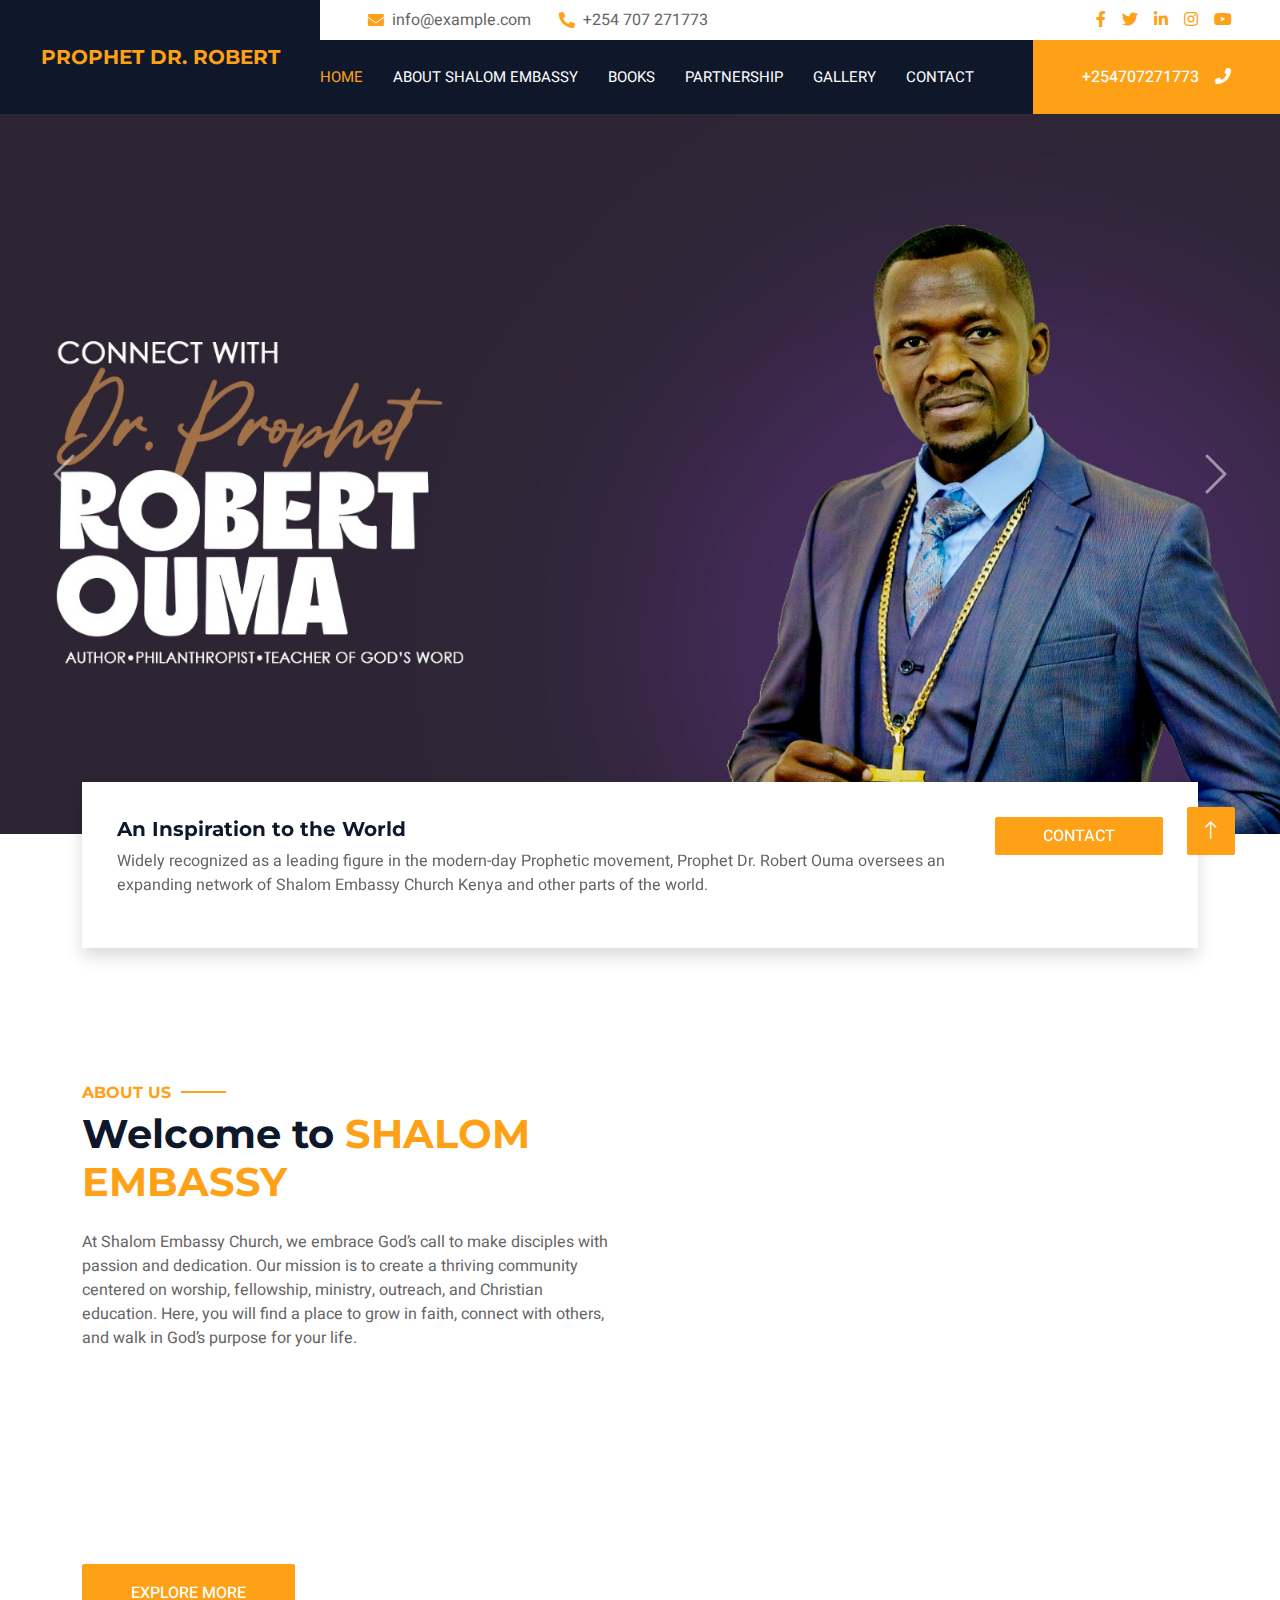
<file: index.html>
<!DOCTYPE html>
<html lang="en">

<head>
    <meta charset="utf-8">
    <title>Prophet Dr. Robert</title>
    <meta content="width=device-width, initial-scale=1.0" name="viewport">
    <meta content="" name="keywords">
    <meta content="" name="description">

    <!-- Favicon -->
    <link href="img/favicon.ico" rel="icon">

    <!-- Google Web Fonts -->
    <link rel="preconnect" href="https://fonts.googleapis.com">
    <link rel="preconnect" href="https://fonts.gstatic.com" crossorigin>
    <link href="https://fonts.googleapis.com/css2?family=Heebo:wght@400;500;600;700&family=Montserrat:wght@400;500;600;700&display=swap" rel="stylesheet">  

    <!-- Icon Font Stylesheet -->
    <link href="https://cdnjs.cloudflare.com/ajax/libs/font-awesome/5.10.0/css/all.min.css" rel="stylesheet">
    <link href="https://cdn.jsdelivr.net/npm/bootstrap-icons@1.4.1/font/bootstrap-icons.css" rel="stylesheet">

    <!-- Libraries Stylesheet -->
    <link href="lib/animate/animate.min.css" rel="stylesheet">
    <link href="lib/owlcarousel/assets/owl.carousel.min.css" rel="stylesheet">
    <link href="lib/tempusdominus/css/tempusdominus-bootstrap-4.min.css" rel="stylesheet" />

    <!-- Customized Bootstrap Stylesheet -->
    <link href="css/bootstrap.min.css" rel="stylesheet">

    <!-- Template Stylesheet -->
    <link href="css/style.css" rel="stylesheet">
</head>

<body>
    <div class="container-xxl bg-white p-0">
        <!-- Spinner Start -->
        <div id="spinner" class="show bg-white position-fixed translate-middle w-100 vh-100 top-50 start-50 d-flex align-items-center justify-content-center">
            <div class="spinner-border text-primary" style="width: 3rem; height: 3rem;" role="status">
                <span class="sr-only">Loading...</span>
            </div>
        </div>
        <!-- Spinner End -->

        <!-- Header Start -->
        <div class="container-fluid bg-dark px-0">
            <div class="row gx-0">
                <div class="col-lg-3 bg-dark d-none d-lg-block">
                    <a href="index.html" class="navbar-brand w-100 h-100 m-0 p-0 d-flex align-items-center justify-content-center">
                        <h5 class="m-0 text-primary text-uppercase">Prophet Dr. Robert</h5>
                    </a>
                </div>
                <div class="col-lg-9">
                    <div class="row gx-0 bg-white d-none d-lg-flex">
                        <div class="col-lg-7 px-5 text-start">
                            <div class="h-100 d-inline-flex align-items-center py-2 me-4">
                                <i class="fa fa-envelope text-primary me-2"></i>
                                <p class="mb-0">info@example.com</p>
                            </div>
                            <div class="h-100 d-inline-flex align-items-center py-2">
                                <i class="fa fa-phone-alt text-primary me-2"></i>
                                <p class="mb-0">+254 707 271773</p>
                            </div>
                        </div>
                        <div class="col-lg-5 px-5 text-end">
                            <div class="d-inline-flex align-items-center py-2">
                                <a class="me-3" href=""><i class="fab fa-facebook-f"></i></a>
                                <a class="me-3" href=""><i class="fab fa-twitter"></i></a>
                                <a class="me-3" href=""><i class="fab fa-linkedin-in"></i></a>
                                <a class="me-3" href=""><i class="fab fa-instagram"></i></a>
                                <a class="" href=""><i class="fab fa-youtube"></i></a>
                            </div>
                        </div>
                    </div>
                    <nav class="navbar navbar-expand-lg bg-dark navbar-dark p-3 p-lg-0">
                        <a href="index.html" class="navbar-brand d-block d-lg-none">
                            <h1 class="m-0 text-primary text-uppercase">Prophet Dr. Robert</h1>
                        </a>
                        <button type="button" class="navbar-toggler" data-bs-toggle="collapse" data-bs-target="#navbarCollapse">
                            <span class="navbar-toggler-icon"></span>
                        </button>
                        <div class="collapse navbar-collapse justify-content-between" id="navbarCollapse">
                            <div class="navbar-nav mr-auto py-0">
                                <a href="index.html" class="nav-item nav-link active">Home</a>
                                <a href="about.html" class="nav-item nav-link">About Shalom Embassy</a>
                                <a href="books.html" class="nav-item nav-link">Books</a>
                                     <a href="partners.html" class="nav-item nav-link">Partnership</a>
                                <a href="gallery.html" class="nav-item nav-link">Gallery</a>

                            
                                <a href="contact.html" class="nav-item nav-link">Contact</a>
                            </div>
                            <a class="btn btn-primary rounded-0 py-4 px-md-5 d-none d-lg-block" href="tel:254707271773">+254707271773<i class="fa fa-phone ms-3"></i></a>
                        </div>
                    </nav>
                </div>
            </div>
        </div>
        <!-- Header End -->


        <!-- Carousel Start -->
        <div class="container-fluid p-0 mb-5">
            <div id="header-carousel" class="carousel slide" data-bs-ride="carousel">
                <div class="carousel-inner">
                    <div class="carousel-item active">
                        <img class="w-100" src="img/img10.jpeg" alt="Image">
                        <div class="carousel-caption d-flex flex-column align-items-center justify-content-center">
                            <div class="p-3" style="max-width: 700px;">
                               
                            </div>
                        </div>
                    </div>
                    <div class="carousel-item">
                        <img class="w-100" src="img/sl4.jpeg" alt="Image">
                        <div class="carousel-caption d-flex flex-column align-items-center justify-content-center">
                            <div class="p-3" style="max-width: 700px;">
                               
                            </div>
                        </div>
                    </div>
                    <div class="carousel-item">
                        <img class="w-100" src="img/sl3.jpeg" alt="Image">
                        <div class="carousel-caption d-flex flex-column align-items-center justify-content-center">
                            <div class="p-3" style="max-width: 700px;">
                               
                            </div>
                        </div>
                    </div>
                    <div class="carousel-item">
                        <img class="w-100" src="img/sl1.jpeg" alt="Image">
                        <div class="carousel-caption d-flex flex-column align-items-center justify-content-center">
                            <div class="p-3" style="max-width: 700px;">
                               
                            </div>
                        </div>
                    </div>
                    <div class="carousel-item">
                        <img class="w-100" src="img/sl2.jpeg" alt="Image">
                        <div class="carousel-caption d-flex flex-column align-items-center justify-content-center">
                            <div class="p-3" style="max-width: 700px;">
                               
                            </div>
                        </div>
                    </div>
                    <div class="carousel-item">
                        <img class="w-100" src="img/img10.jpeg" alt="Image">
                        <div class="carousel-caption d-flex flex-column align-items-center justify-content-center">
                            <div class="p-3" style="max-width: 700px;">
                               
                            </div>
                        </div>
                    </div>
                    <!-- <div class="carousel-item">
                        <img class="w-100" src="img/carousel-2.jpg" alt="Image">
                        <div class="carousel-caption d-flex flex-column align-items-center justify-content-center">
                            <div class="p-3" style="max-width: 700px;">
                                <h6 class="section-title text-white text-uppercase mb-3 animated slideInDown">Luxury Living</h6>
                                <h1 class="display-3 text-white mb-4 animated slideInDown">Discover A Brand Luxurious Hotel</h1>
                                <a href="" class="btn btn-primary py-md-3 px-md-5 me-3 animated slideInLeft">Our Rooms</a>
                                <a href="" class="btn btn-light py-md-3 px-md-5 animated slideInRight">Book A Room</a>
                            </div>
                        </div>
                    </div> -->
                </div>
                <button class="carousel-control-prev" type="button" data-bs-target="#header-carousel"
                    data-bs-slide="prev">
                    <span class="carousel-control-prev-icon" aria-hidden="true"></span>
                    <span class="visually-hidden">Previous</span>
                </button>
                <button class="carousel-control-next" type="button" data-bs-target="#header-carousel"
                    data-bs-slide="next">
                    <span class="carousel-control-next-icon" aria-hidden="true"></span>
                    <span class="visually-hidden">Next</span>
                </button>
            </div>
        </div>
        <!-- Carousel End -->


        <!-- Booking Start -->
        <div class="container-fluid booking pb-5 wow fadeIn" data-wow-delay="0.1s">
            <div class="container">
                <div class="bg-white shadow" style="padding: 35px;">
                    <div class="row g-2">
                        <div class="col-md-10">
                           
                             <h5>An Inspiration to the World</h5>
                             <p>Widely recognized as a leading figure in the modern-day
                                Prophetic movement, Prophet Dr. Robert Ouma oversees
                                an expanding network of Shalom Embassy Church Kenya
                                and other parts of the world. </p>
                        </div>
                        <div class="col-md-2">
                            <button class="btn btn-primary w-100">Contact</button>
                        </div>
                    </div>
                </div>
            </div>
        </div>
        <!-- Booking End -->


        <!-- About Start -->
        <div class="container-xxl py-5">
            <div class="container">
                <div class="row g-5 align-items-center">
                    <div class="col-lg-6">
                        <h6 class="section-title text-start text-primary text-uppercase">About Us</h6>
                        <h1 class="mb-4">Welcome to <span class="text-primary text-uppercase">Shalom Embassy</span></h1>
                        <p>At Shalom Embassy Church, we embrace God’s call to make disciples with passion and dedication. Our mission is to create a thriving community centered on worship, fellowship, ministry, outreach, and Christian education. Here, you will find a place to grow in faith, connect with others, and walk in God’s purpose for your life.</p>
                        <div class="row g-3 pb-4">
                            <div class="col-sm-4 wow fadeIn" data-wow-delay="0.1s">
                                <div class="border rounded p-1">
                                    <div class="border rounded text-center p-4">
                                        <i class="fa fa-church fa-2x text-primary mb-2"></i>
                                        <h2 class="mb-1"  >200+</h2>
                                        <p class="mb-0">Fellowships</p>
                                    </div>
                                </div>
                            </div>
                            <div class="col-sm-4 wow fadeIn" data-wow-delay="0.3s">
                                <div class="border rounded p-1">
                                    <div class="border rounded text-center p-4">
                                        <i class="fa fa-hand-holding-heart fa-2x text-primary mb-2"></i>
                                        <h2 class="mb-1"  >500+</h2>
                                        <p class="mb-0">Sermons</p>
                                    </div>
                                </div>
                            </div>
                            <div class="col-sm-4 wow fadeIn" data-wow-delay="0.5s">
                                <div class="border rounded p-1">
                                    <div class="border rounded text-center p-4">
                                        <i class="fa fa-users fa-2x text-primary mb-2"></i>
                                        <h2 class="mb-1"  >10,000+</h2>
                                        <p class="mb-0">Souls Reached</p>
                                    </div>
                                </div>
                            </div>
                        </div>
                        <a class="btn btn-primary py-3 px-5 mt-2" href="">Explore More</a>
                    </div>
                    <div class="col-lg-6">
                        <div class="row g-3">
                            <div class="col-6 text-end">
                                <img class="img-fluid rounded w-75 wow zoomIn" data-wow-delay="0.1s" src="img/g.jpeg" style="margin-top: 25%;">
                            </div>
                            <div class="col-6 text-start">
                                <img class="img-fluid rounded w-100 wow zoomIn" data-wow-delay="0.3s" src="img/img3.jpeg">
                            </div>
                            <div class="col-6 text-end">
                                <img class="img-fluid rounded w-50 wow zoomIn" data-wow-delay="0.5s" src="img/img1.jpeg">
                            </div>
                            <div class="col-6 text-start">
                                <img class="img-fluid rounded w-75 wow zoomIn" data-wow-delay="0.7s" src="img/img2.jpeg">
                            </div>
                        </div>
                    </div>
                </div>
            </div>
        </div>
        <!-- About End -->


        <!-- Room Start -->
        <div class="container-xxl py-5">
            <div class="container">
                <div class="text-center wow fadeInUp" data-wow-delay="0.1s">
                    <h6 class="section-title text-center text-primary text-uppercase">Our Books</h6>
                    <h1 class="mb-5">Explore Our <span class="text-primary text-uppercase">Books</span></h1>
                </div>
                <div class="row g-4">
                    <div class="col-lg-4 col-md-6 wow fadeInUp" data-wow-delay="0.1s">
                        <div class="room-item shadow rounded overflow-hidden">
                            <div class="position-relative"  style="text-align: center;">
                                <img class="img-fluid" src="img/img4.png" alt="" style="width: 80%; float: center;">
                                <!-- <small class="position-absolute start-0 top-100 translate-middle-y bg-primary text-white rounded py-1 px-3 ms-4">$100 </small> -->
                            </div>
                            <div class="p-4 mt-2">
                                <div class="d-flex justify-content-between mb-3">
                                    <h5 class="mb-0">Growing the prophetic anointing</h5>
                                </div>
                                
                                <div class="d-flex justify-content-between">
                        
                                    <a class="btn btn-sm btn-dark rounded py-2 px-4" 
                                       href="https://wa.me/+254707271773?text=I%20am%20interested%20in%20book%20Growing%20the%20prophetic%20anointing" 
                                       target="_blank">
                                      <img src="img/whatsapp.png" alt="" style="width: 12%; margin-right: 5px;">     Order in Whatsapp
                                    </a>
                                </div>
                            </div>
                            
                        </div>
                    </div>
                   
                        <div class="col-lg-4 col-md-6 wow fadeInUp" data-wow-delay="0.1s">
                            <div class="room-item shadow rounded overflow-hidden">
                                <div class="position-relative"  style="text-align: center;">
                                    <img class="img-fluid" src="img/img5.png" alt="" style="width: 80%; float: center;">
                                </div>
                                <div class="p-4 mt-2">
                                    <div class="d-flex justify-content-between mb-3">
                                        <h5 class="mb-0">Growing the prophetic anointing</h5>
                                    </div>
                                    <div class="d-flex justify-content-between">
                                        <a class="btn btn-sm btn-dark rounded py-2 px-4" 
                                           href="https://wa.me/+254707271773?text=I%20am%20interested%20in%20book%20Growing%20the%20prophetic%20anointing" 
                                           target="_blank">
                                            <img src="img/whatsapp.png" alt="" style="width: 12%; margin-right: 5px;">   Order in Whatsapp
                                        </a>
                                    </div>
                                </div>
                            </div>
                        </div>
                        <div class="col-lg-4 col-md-6 wow fadeInUp" data-wow-delay="0.1s">
                            <div class="room-item shadow rounded overflow-hidden">
                                <div class="position-relative" style="text-align: center;">
                                    <img class="img-fluid" src="img/bk1.jpeg" alt="" style="width: 80%; float: center;">
                                </div>
                                <div class="p-4 mt-2">
                                    <div class="d-flex justify-content-between mb-3">
                                        <h5 class="mb-0">What kills assistant ministers</h5>  
                                    </div>
                                    <div class="d-flex justify-content-between">
                                        <a class="btn btn-sm btn-dark rounded py-2 px-4" 
                                           href="https://wa.me/+254707271773?text=I%20am%20interested%20in%20book%20What%20kills%20assistant%20ministers" 
                                           target="_blank">
                                            <img src="img/whatsapp.png" alt="" style="width: 12%; margin-right: 5px;"> Order in Whatsapp
                                        </a>
                                    </div>
                                </div>
                            </div>
                        </div>
                        
                        <div class="col-lg-4 col-md-6 wow fadeInUp" data-wow-delay="0.1s">
                            <div class="room-item shadow rounded overflow-hidden">
                                <div class="position-relative" style="text-align: center;">
                                    <img class="img-fluid" src="img/img6.png" alt="" style="width: 70%; float: center;">
                                </div>
                                <div class="p-4 mt-2">
                                    <div class="d-flex justify-content-between mb-3">
                                        <h5 class="mb-0">The new Priesthood</h5>
                                    </div>
                                    <div class="d-flex justify-content-between"> 
                                        <a class="btn btn-sm btn-dark rounded py-2 px-4" 
                                           href="https://wa.me/+254707271773?text=I%20am%20interested%20in%20book%20The%20new%20Priesthood" 
                                           target="_blank">
                                            <img src="img/whatsapp.png" alt="" style="width: 12%; margin-right: 5px;">   Order in Whatsapp
                                        </a>
                                    </div>
                                </div>
                            </div>
                        </div>

                    <div class="col-lg-4 col-md-6 wow fadeInUp" data-wow-delay="0.1s">
                        <div class="room-item shadow rounded overflow-hidden">
                            <div class="position-relative" style="text-align: center;">
                                <img class="img-fluid" src="img/img7.png" alt="" style="width: 70%; float: center;">
                                <!-- <small class="position-absolute start-0 top-100 translate-middle-y bg-primary text-white rounded py-1 px-3 ms-4">$100 </small> -->
                            </div>
                            <div class="p-4 mt-2">
                                <div class="d-flex justify-content-between mb-3">
                                    <h5 class="mb-0">The new Priesthood</h5>
                                  
                                </div>
                               
                                <!-- <p class="text-body mb-3">Erat ipsum justo amet duo et elitr dolor, est duo duo eos lorem sed diam stet diam sed stet lorem.</p> -->
                                <div class="d-flex justify-content-between"> 
                                    <a class="btn btn-sm btn-dark rounded py-2 px-4" 
                                       href="https://wa.me/+254707271773?text=I%20am%20interested%20in%20book%20The%20new%20Priesthood" 
                                       target="_blank">
                                        <img src="img/whatsapp.png" alt="" style="width: 12%; margin-right: 5px;">   Order in Whatsapp
                                    </a>
                                </div>
                            </div>
                        </div>
                    </div>


                    
                    <div class="col-lg-4 col-md-6 wow fadeInUp" data-wow-delay="0.1s">
                        <div class="room-item shadow rounded overflow-hidden">
                            <div class="position-relative" style="text-align: center;">
                                <!-- <img class="img-fluid" src="img/img7.png" alt="" style="width: 70%; float: center;"> -->
                                <small class="position-absolute start-0 top-100 translate-middle-y bg-primary text-white rounded py-1 px-3 ms-4" style="margin-top: 30px;">Coming Soon</small>
                            </div>
                            <div class="p-4 mt-5" style="margin-top: 30px;">
                                <div class="d-flex justify-content-between mb-3">
                                    <h5 class="mb-0">What kills Assistant ministers</h5>
                                  
                                </div>
                               
                                <!-- <p class="text-body mb-3">Erat ipsum justo amet duo et elitr dolor, est duo duo eos lorem sed diam stet diam sed stet lorem.</p> -->
                                <div class="d-flex justify-content-between">
                                    <!-- <a class="btn btn-sm btn-primary rounded py-2 px-4" href="">View Detail</a>
                                    <a class="btn btn-sm btn-dark rounded py-2 px-4" href="">Buy Now</a> -->
                                </div>
                            </div>
                        </div>
                    </div>

                    <div class="col-lg-4 col-md-6 wow fadeInUp" data-wow-delay="0.1s">
                        <div class="room-item shadow rounded overflow-hidden">
                            <div class="position-relative" style="text-align: center;">
                                <!-- <img class="img-fluid" src="img/img7.png" alt="" style="width: 70%; float: center;"> -->
                                <small class="position-absolute start-0 top-100 translate-middle-y bg-primary text-white rounded py-1 px-3 ms-4" style="margin-top: 30px;">Coming Soon</small>
                            </div>
                            <div class="p-4 mt-5" style="margin-top: 30px;">
                                <div class="d-flex justify-content-between mb-3">
                                    <h5 class="mb-0">Ministry Naggets</h5>
                                  
                                </div>
                               
                                <!-- <p class="text-body mb-3">Erat ipsum justo amet duo et elitr dolor, est duo duo eos lorem sed diam stet diam sed stet lorem.</p> -->
                                <div class="d-flex justify-content-between">
                                    <!-- <a class="btn btn-sm btn-primary rounded py-2 px-4" href="">View Detail</a>
                                    <a class="btn btn-sm btn-dark rounded py-2 px-4" href="">Buy Now</a> -->
                                </div>
                            </div>
                        </div>
                    </div>

                    
                    <div class="col-lg-4 col-md-6 wow fadeInUp" data-wow-delay="0.1s">
                        <div class="room-item shadow rounded overflow-hidden">
                            <div class="position-relative" style="text-align: center;">
                                <!-- <img class="img-fluid" src="img/img7.png" alt="" style="width: 70%; float: center;"> -->
                                <small class="position-absolute start-0 top-100 translate-middle-y bg-primary text-white rounded py-1 px-3 ms-4" style="margin-top: 30px;">Coming Soon</small>
                            </div>
                            <div class="p-4 mt-5" style="margin-top: 30px;">
                                <div class="d-flex justify-content-between mb-3">
                                    <h5 class="mb-0">Who stole my wedding gown</h5>
                                  
                                </div>
                               
                                <!-- <p class="text-body mb-3">Erat ipsum justo amet duo et elitr dolor, est duo duo eos lorem sed diam stet diam sed stet lorem.</p> -->
                                <div class="d-flex justify-content-between">
                                    <!-- <a class="btn btn-sm btn-primary rounded py-2 px-4" href="">View Detail</a>
                                    <a class="btn btn-sm btn-dark rounded py-2 px-4" href="">Buy Now</a> -->
                                </div>
                            </div>
                        </div>
                    </div>

                               
                    <div class="col-lg-4 col-md-6 wow fadeInUp" data-wow-delay="0.1s">
                        <div class="room-item shadow rounded overflow-hidden">
                            <div class="position-relative" style="text-align: center;">
                                <!-- <img class="img-fluid" src="img/img7.png" alt="" style="width: 70%; float: center;"> -->
                                <small class="position-absolute start-0 top-100 translate-middle-y bg-primary text-white rounded py-1 px-3 ms-4" style="margin-top: 30px;">Coming Soon</small>
                            </div>
                            <div class="p-4 mt-5" style="margin-top: 30px;">
                                <div class="d-flex justify-content-between mb-3">
                                    <h5 class="mb-0">Circumcision of the heart</h5>
                                  
                                </div>
                               
                                <!-- <p class="text-body mb-3">Erat ipsum justo amet duo et elitr dolor, est duo duo eos lorem sed diam stet diam sed stet lorem.</p> -->
                                <div class="d-flex justify-content-between">
                                    <!-- <a class="btn btn-sm btn-primary rounded py-2 px-4" href="">View Detail</a>
                                    <a class="btn btn-sm btn-dark rounded py-2 px-4" href="">Buy Now</a> -->
                                </div>
                            </div>
                        </div>
                    </div>


                    <div class="col-lg-4 col-md-6 wow fadeInUp" data-wow-delay="0.1s">
                        <div class="room-item shadow rounded overflow-hidden">
                            <div class="position-relative" style="text-align: center;">
                                <!-- <img class="img-fluid" src="img/img7.png" alt="" style="width: 70%; float: center;"> -->
                                <small class="position-absolute start-0 top-100 translate-middle-y bg-primary text-white rounded py-1 px-3 ms-4" style="margin-top: 30px;">Coming Soon</small>
                            </div>
                            <div class="p-4 mt-5" style="margin-top: 30px;">
                                <div class="d-flex justify-content-between mb-3">
                                    <h5 class="mb-0">The wisdom of the serpent</h5>
                                  
                                </div>
                               
                                <!-- <p class="text-body mb-3">Erat ipsum justo amet duo et elitr dolor, est duo duo eos lorem sed diam stet diam sed stet lorem.</p> -->
                                <div class="d-flex justify-content-between">
                                    <!-- <a class="btn btn-sm btn-primary rounded py-2 px-4" href="">View Detail</a>
                                    <a class="btn btn-sm btn-dark rounded py-2 px-4" href="">Buy Now</a> -->
                                </div>
                            </div>
                        </div>
                    </div>
                    <div class="col-lg-4 col-md-6 wow fadeInUp" data-wow-delay="0.1s">
                        <div class="room-item shadow rounded overflow-hidden">
                            <div class="position-relative" style="text-align: center;">
                                <!-- <img class="img-fluid" src="img/img7.png" alt="" style="width: 70%; float: center;"> -->
                                <small class="position-absolute start-0 top-100 translate-middle-y bg-primary text-white rounded py-1 px-3 ms-4" style="margin-top: 30px;">Coming Soon</small>
                            </div>
                            <div class="p-4 mt-5" style="margin-top: 30px;">
                                <div class="d-flex justify-content-between mb-3">
                                    <h5 class="mb-0">Redeeming destinies of the first borns</h5>
                                  
                                </div>
                               
                                <!-- <p class="text-body mb-3">Erat ipsum justo amet duo et elitr dolor, est duo duo eos lorem sed diam stet diam sed stet lorem.</p> -->
                                <div class="d-flex justify-content-between">
                                    <!-- <a class="btn btn-sm btn-primary rounded py-2 px-4" href="">View Detail</a>
                                    <a class="btn btn-sm btn-dark rounded py-2 px-4" href="">Buy Now</a> -->
                                </div>
                            </div>
                        </div>
                    </div>
                    <div class="col-lg-4 col-md-6 wow fadeInUp" data-wow-delay="0.1s">
                        <div class="room-item shadow rounded overflow-hidden">
                            <div class="position-relative" style="text-align: center;">
                                <!-- <img class="img-fluid" src="img/img7.png" alt="" style="width: 70%; float: center;"> -->
                                <small class="position-absolute start-0 top-100 translate-middle-y bg-primary text-white rounded py-1 px-3 ms-4" style="margin-top: 30px;">Coming Soon</small>
                            </div>
                            <div class="p-4 mt-5" style="margin-top: 30px;">
                                <div class="d-flex justify-content-between mb-3">
                                    <h5 class="mb-0">Christianity is warfare</h5>
                                  
                                </div>
                               
                                <!-- <p class="text-body mb-3">Erat ipsum justo amet duo et elitr dolor, est duo duo eos lorem sed diam stet diam sed stet lorem.</p> -->
                                <div class="d-flex justify-content-between">
                                    <!-- <a class="btn btn-sm btn-primary rounded py-2 px-4" href="">View Detail</a>
                                    <a class="btn btn-sm btn-dark rounded py-2 px-4" href="">Buy Now</a> -->
                                </div>
                            </div>
                        </div>
                    </div>
                    <div class="col-lg-4 col-md-6 wow fadeInUp" data-wow-delay="0.1s">
                        <div class="room-item shadow rounded overflow-hidden">
                            <div class="position-relative" style="text-align: center;">
                                <!-- <img class="img-fluid" src="img/img7.png" alt="" style="width: 70%; float: center;"> -->
                                <small class="position-absolute start-0 top-100 translate-middle-y bg-primary text-white rounded py-1 px-3 ms-4" style="margin-top: 30px;">Coming Soon</small>
                            </div>
                            <div class="p-4 mt-5" style="margin-top: 30px;">
                                <div class="d-flex justify-content-between mb-3">
                                    <h5 class="mb-0">Dreams and their prophetic interpretation</h5>
                                  
                                </div>
                               
                                <!-- <p class="text-body mb-3">Erat ipsum justo amet duo et elitr dolor, est duo duo eos lorem sed diam stet diam sed stet lorem.</p> -->
                                <div class="d-flex justify-content-between">
                                    <!-- <a class="btn btn-sm btn-primary rounded py-2 px-4" href="">View Detail</a>
                                    <a class="btn btn-sm btn-dark rounded py-2 px-4" href="">Buy Now</a> -->
                                </div>
                            </div>
                        </div>
                    </div>



                   
                </div>
            </div>
        </div>
        <!-- Room End -->


        <!-- Video Start -->
        <div class="container-xxl py-5 px-0 wow zoomIn" data-wow-delay="0.1s">
            <div class="row g-0">
                <div class="col-md-6 bg-dark d-flex align-items-center">
                    <div class="p-5">
                        <h6 class="section-title text-start text-white text-uppercase mb-3">Grow in Faith</h6>
                        <h1 class="text-white mb-4"> An <em>Inspiration</em>  to  the   <span>World </span>   </h1>
                        <p class="text-white mb-4">Widely recognized as a leading figure in the modern-day
                            Prophetic movement, Prophet Dr. Robert Ouma oversees
                            an expanding network of Shalom Embassy Church Kenya
                            and other parts of the world. Prophet Dr. Robert Ouma
                            has impacted many lives through his powerful healing,
                            prophetic, and revelatory teachings 24 hours a day, 7
                            days a week. His ministry also extends through books,
                            Youtube & Social Media Sermons, charitable programs,
                            conferences, and crusades.</p>
                        <a href="" class="btn btn-primary py-md-3 px-md-5 me-3">Read More</a> 
                    </div>
                </div>
                <div class="col-md-6">
                    <div class="video">
                        <button type="button" class="btn-play" data-bs-toggle="modal" data-src="https://www.youtube.com/embed/WyXO1CSB0AM" data-bs-target="#videoModal">
                            <span></span>
                        </button>
                    </div>
                </div>
            </div>
        </div>

        <div class="modal fade" id="videoModal" tabindex="-1" aria-labelledby="exampleModalLabel" aria-hidden="true">
            <div class="modal-dialog">
                <div class="modal-content rounded-0">
                    <div class="modal-header">
                        <h5 class="modal-title" id="exampleModalLabel">Youtube Video</h5>
                        <button type="button" class="btn-close" data-bs-dismiss="modal" aria-label="Close"></button>
                    </div>
                    <div class="modal-body">
                        <!-- 16:9 aspect ratio -->
                        <div class="ratio ratio-16x9">
                            <iframe class="embed-responsive-item" src="" id="video" allowfullscreen allowscriptaccess="always"
                                allow="autoplay"></iframe>
                        </div>
                    </div>
                </div>
            </div>
        </div>
        <!-- Video Start -->


        <!-- Service Start -->
        <div class="container-xxl py-5">
            <div class="container">
                <div class="text-center wow fadeInUp" data-wow-delay="0.1s">
                    <h6 class="section-title text-center text-primary text-uppercase">Our Services</h6>
                    <h1 class="mb-5">Explore Our <span class="text-primary text-uppercase">Services</span></h1>
                </div>
                <div class="row g-4">
                    <div class="col-lg-12 col-md-6 wow fadeInUp" data-wow-delay="0.1s" style="text-align: center;">
                        <a class="service-item rounded" href="" style="text-align: center;">
                            <div class="service-icon bg-transparent border rounded p-1">
                                <div class="w-100 h-100 border rounded d-flex align-items-center justify-content-center">
                                    <i class="fa fa-church fa-2x text-primary"></i>
                                </div>
                            </div>
                            <h5 class="mb-3">One on One</h5> 
                            <span>USD 100</span>
                          <p class="text-body mb-0">We advise you don’t see a man of God empty hand</p>
                        </a>

                
                    </div>
                 
                </div>
            </div>
        </div>
        <!-- Service End -->


        <!-- Testimonial Start -->
        <div class="container-xxl testimonial my-5 py-5 bg-dark wow zoomIn" data-wow-delay="0.1s">
            <div class="text-center wow fadeInUp" data-wow-delay="0.1s">
                <h6 class="section-title text-center text-primary text-uppercase">Our Testimonial</h6> 
            </div>

            <div class="container">
                <div class="owl-carousel testimonial-carousel py-5">
                    <div class="testimonial-item position-relative bg-white rounded overflow-hidden">
                        <p>I just wanted to say that after my one on one with the Prophet, I got a phone call from work that I’m being promoted from ward nurse to nurse advisor. 
                            Blessings
                            </p>
                        <div class="d-flex align-items-center">
                            <!-- <img class="img-fluid flex-shrink-0 rounded" src="img/testimonial-1.jpg" style="width: 45px; height: 45px;"> -->
                            <div class="ps-3">
                                <h6 class="fw-bold mb-1">Beatrice C.</h6> 
                            </div>
                        </div>
                        <i class="fa fa-quote-right fa-3x text-primary position-absolute end-0 bottom-0 me-4 mb-n1"></i>
                    </div>
                    <div class="testimonial-item position-relative bg-white rounded overflow-hidden">
                        <p>I had a one-on-one phone call with Prophet Robert and he gave some instructions. I followed the instructions of Prophet Robert. I sowed $200.00; I fasted 2 days. </p>
                        <div class="d-flex align-items-center">
                            <!-- <img class="img-fluid flex-shrink-0 rounded" src="img/testimonial-2.jpg" style="width: 45px; height: 45px;"> -->
                            <div class="ps-3">
                                <h6 class="fw-bold mb-1">Jillquilla K.</h6>
                                <!-- <small>Profession</small> -->
                            </div>
                        </div>
                        <i class="fa fa-quote-right fa-3x text-primary position-absolute end-0 bottom-0 me-4 mb-n1"></i>
                    </div>
                    <div class="testimonial-item position-relative bg-white rounded overflow-hidden">
                        <p>My daughter was prophesied to by Papa saying, in 2021 the devil wants to attack you (like sift her like wheat). He said you must fast and pray so that you can be victorious and overcome.  
                        </p>
                        <div class="d-flex align-items-center">
                            <!-- <img class="img-fluid flex-shrink-0 rounded" src="img/testimonial-3.jpg" style="width: 45px; height: 45px;"> -->
                            <div class="ps-3">
                                <h6 class="fw-bold mb-1">Ruth P.</h6>
                                <!-- <small>Profession</small> -->
                            </div>
                        </div>
                        <i class="fa fa-quote-right fa-3x text-primary position-absolute end-0 bottom-0 me-4 mb-n1"></i>
                    </div>
                    <div class="testimonial-item position-relative bg-white rounded overflow-hidden">
                        <p> I had a one on one with Papa Prophet Robert in August. He prophesied that within 6 months you will have your visa. My VISA was approved by Canadian authorities - 31 Dec 2023.
                            Much Love and Respect                            
                        </p>
                        <div class="d-flex align-items-center">
                            <!-- <img class="img-fluid flex-shrink-0 rounded" src="img/testimonial-3.jpg" style="width: 45px; height: 45px;"> -->
                            <div class="ps-3">
                                <h6 class="fw-bold mb-1">Binsu M.</h6>
                                <!-- <small>Profession</small> -->
                            </div>
                        </div>
                        <i class="fa fa-quote-right fa-3x text-primary position-absolute end-0 bottom-0 me-4 mb-n1"></i>
                    </div>
                    <div class="testimonial-item position-relative bg-white rounded overflow-hidden">
                        <p>I had my one on one with Papa. It was beyond what I was expecting and everything Papa told was on point. He is truly a blessing                           
                        </p>
                        <div class="d-flex align-items-center">
                            <!-- <img class="img-fluid flex-shrink-0 rounded" src="img/testimonial-3.jpg" style="width: 45px; height: 45px;"> -->
                            <div class="ps-3">
                                <h6 class="fw-bold mb-1">Elaine M.</h6>
                                <!-- <small>Profession</small> -->
                            </div>
                        </div>
                        <i class="fa fa-quote-right fa-3x text-primary position-absolute end-0 bottom-0 me-4 mb-n1"></i>
                    </div>
                    <div class="testimonial-item position-relative bg-white rounded overflow-hidden">
                        <p>This is Dezmyre coming back to say thank you for the prophecy. Papa Prophet Robert prophesied on March 4th.2020 that the film “LOST AND FOUND” which I wrote, produced, directed, and starred in would break out and be big.                          
                        </p>
                        <div class="d-flex align-items-center">
                            <!-- <img class="img-fluid flex-shrink-0 rounded" src="img/testimonial-3.jpg" style="width: 45px; height: 45px;"> -->
                            <div class="ps-3">
                                <h6 class="fw-bold mb-1">Dezmyre V.</h6>
                                <!-- <small>Profession</small> -->
                            </div>
                        </div>
                        <i class="fa fa-quote-right fa-3x text-primary position-absolute end-0 bottom-0 me-4 mb-n1"></i>
                    </div>
                </div>
            </div>
        </div>
        <!-- Testimonial End -->

             <!-- Newsletter Start -->
             <div class="container   mt-5 wow fadeIn" data-wow-delay="0.1s">
                <div class="row justify-content-center">
                    <div class="col-lg-10   rounded p-1">
                        <div class="row">
                            <div class="col-sm-4">
                                <input class="form-control w-100 py-3 ps-4 pe-5"  style="margin-bottom: 10px;" type="text" placeholder="Name">
                            </div>
                            <div class="col-sm-4">
                                <input class="form-control w-100 py-3 ps-4 pe-5" style="margin-bottom: 10px;"  type="text" placeholder="Email">
                            </div>
                            <div class="col-sm-4">
                                <input class="form-control w-100 py-3 ps-4 pe-5"  style="margin-bottom: 10px;" type="text" placeholder="Phone">
                            </div>
                            <div class="col-sm-4">
                                <input class="form-control w-100 py-3 ps-4 pe-5"  style="margin-bottom: 10px;" type="text" placeholder="Country">
                            </div>
                            <div class="col-sm-4">
                                <a href="" class="btn btn-primary py-md-3 px-md-5 me-3"  >Enroll</a> 
                            </div>

                        </div>
                    </div>
                </div>
            </div>
            <!-- Newsletter Start -->


        <!-- Team Start -->
        <div class="container-xxl  " style="margin-bottom: 150px; margin-top: 100px;">
            <div class="container">
                <div class="text-center wow fadeInUp" data-wow-delay="0.1s">
                    <h6 class="section-title text-center text-primary text-uppercase">Our Gallery</h6>
                    <h1 class="mb-5">Explore Our <span class="text-primary text-uppercase">Gallery</span></h1>
                </div>
                <div class="row g-4">
                    <div class="col-lg-3 col-md-6 wow fadeInUp" data-wow-delay="0.1s">
                        <div class="rounded shadow overflow-hidden">
                            <div class="position-relative">
                                <img class="img-fluid" src="img/g4.jpeg" alt=""> 
                            </div> 
                        </div>
                    </div>
                    <div class="col-lg-3 col-md-6 wow fadeInUp" data-wow-delay="0.1s">
                        <div class="rounded shadow overflow-hidden">
                            <div class="position-relative">
                                <img class="img-fluid" src="img/g8.jpeg" alt=""> 
                            </div> 
                        </div>
                    </div>
                    <div class="col-lg-3 col-md-6 wow fadeInUp" data-wow-delay="0.1s">
                        <div class="rounded shadow overflow-hidden">
                            <div class="position-relative">
                                <img class="img-fluid" src="img/g6.jpeg" alt=""> 
                            </div> 
                        </div>
                    </div>
                    <div class="col-lg-3 col-md-6 wow fadeInUp" data-wow-delay="0.1s">
                        <div class="rounded shadow overflow-hidden">
                            <div class="position-relative">
                                <img class="img-fluid" src="img/g3.jpeg" alt=""> 
                            </div> 
                        </div>
                    </div>
                    <div class="col-lg-3 col-md-6 wow fadeInUp" data-wow-delay="0.1s">
                        <div class="rounded shadow overflow-hidden">
                            <div class="position-relative">
                                <img class="img-fluid" src="img/g2.jpeg" alt=""> 
                            </div> 
                        </div>
                    </div>
                    <div class="col-lg-3 col-md-6 wow fadeInUp" data-wow-delay="0.1s">
                        <div class="rounded shadow overflow-hidden">
                            <div class="position-relative">
                                <img class="img-fluid" src="img/g1.jpeg" alt=""> 
                            </div> 
                        </div>
                    </div>
                    <div class="col-lg-3 col-md-6 wow fadeInUp" data-wow-delay="0.1s">
                        <div class="rounded shadow overflow-hidden">
                            <div class="position-relative">
                                <img class="img-fluid" src="img/g7.jpeg" alt=""> 
                            </div> 
                        </div>
                    </div>
                </div>
            </div>
        </div>
        <!-- Team End -->


   
        

        <!-- Footer Start -->
        <div class="container-fluid bg-dark text-light footer wow fadeIn" data-wow-delay="0.1s">
            <div class="container pb-5">
                <div class="row g-5">
                    <div class="col-md-6 col-lg-4">
                        <div class="bg-primary rounded p-4">
                            <a href="index.html"><h1 class="text-white text-uppercase mb-3">Prophet Dr. Robert</h1></a>
                            <p class="text-white mb-0">
                                Widely recognized as a leading figure in the modern-day
                                Prophetic movement, Prophet Dr. Robert Ouma oversees
                                an expanding network of Shalom Embassy Church Kenya
                                and other parts of the world.</p>
                        </div>
                    </div>
                    <div class="col-md-6 col-lg-3">
                        <h6 class="section-title text-start text-primary text-uppercase mb-4">Contact</h6>
                        <p class="mb-2"><i class="fa fa-map-marker-alt me-3"></i>Mlolongo Gosip Stage, Nairobi</p>
                        <p class="mb-2"><i class="fa fa-phone-alt me-3"></i>+254 707 2717730</p>
                        <p class="mb-2"><i class="fa fa-envelope me-3"></i>info@example.com</p>
                        <div class="d-flex pt-2">
                            <a class="btn btn-outline-light btn-social" href=""><i class="fab fa-twitter"></i></a>
                            <a class="btn btn-outline-light btn-social" href=""><i class="fab fa-facebook-f"></i></a>
                            <a class="btn btn-outline-light btn-social" href=""><i class="fab fa-youtube"></i></a>
                            <a class="btn btn-outline-light btn-social" href=""><i class="fab fa-linkedin-in"></i></a>
                        </div>
                    </div>
                    <div class="col-lg-5 col-md-12">
                        <div class="row gy-5 g-4">
                            <div class="col-md-6">
                                <h6 class="section-title text-start text-primary text-uppercase mb-4">Company</h6>
                                <a class="btn btn-link" href="">About Us</a>
                                <a class="btn btn-link" href="">Contact Us</a>
                                <a class="btn btn-link" href="">Privacy Policy</a>
                                <a class="btn btn-link" href="">Terms & Condition</a>
                                <a class="btn btn-link" href="">Support</a>
                            </div>
                            <div class="col-md-6">
                                <h6 class="section-title text-start text-primary text-uppercase mb-4">Quick Links</h6>
                                <a class="btn btn-link" href="">About Shalom Embassy</a>
                                <a class="btn btn-link" href="">Books</a>
                                <a class="btn btn-link" href="">Partnership</a>
                                <a class="btn btn-link" href="">Gallery</a> 
                            </div>
                        </div>
                    </div>
                </div>
            </div>
            <div class="container">
                <div class="copyright">
                    <div class="row">
                        <div class="col-md-6 text-center text-md-start mb-3 mb-md-0">
                            &copy; <a class="border-bottom" href="#">Prophet Dr. Robert</a>, All Right Reserved. 
							
							<!--/*** This template is free as long as you keep the footer author’s credit link/attribution link/backlink. If you'd like to use the template without the footer author’s credit link/attribution link/backlink, you can purchase the Credit Removal License from "https://htmlcodex.com/credit-removal". Thank you for your support. ***/-->
							Designed By Prophet Dr. Robert
                        </div>
                        <div class="col-md-6 text-center text-md-end">
                            <div class="footer-menu">
                                <a href="">Home</a>
                                <a href="">Cookies</a>
                                <a href="">Help</a>
                                <a href="">FQAs</a>
                            </div>
                        </div>
                    </div>
                </div>
            </div>
        </div>
        <!-- Footer End -->


        <!-- Back to Top -->
        <a href="#" class="btn btn-lg btn-primary btn-lg-square back-to-top"><i class="bi bi-arrow-up"></i></a>
    </div>

    <!-- JavaScript Libraries -->
    <script src="https://code.jquery.com/jquery-3.4.1.min.js"></script>
    <script src="https://cdn.jsdelivr.net/npm/bootstrap@5.0.0/dist/js/bootstrap.bundle.min.js"></script>
    <script src="lib/wow/wow.min.js"></script>
    <script src="lib/easing/easing.min.js"></script>
    <script src="lib/waypoints/waypoints.min.js"></script>
    <script src="lib/counterup/counterup.min.js"></script>
    <script src="lib/owlcarousel/owl.carousel.min.js"></script>
    <script src="lib/tempusdominus/js/moment.min.js"></script>
    <script src="lib/tempusdominus/js/moment-timezone.min.js"></script>
    <script src="lib/tempusdominus/js/tempusdominus-bootstrap-4.min.js"></script>

    <!-- Template Javascript -->
    <script src="js/main.js"></script>
</body>

</html>
</file>
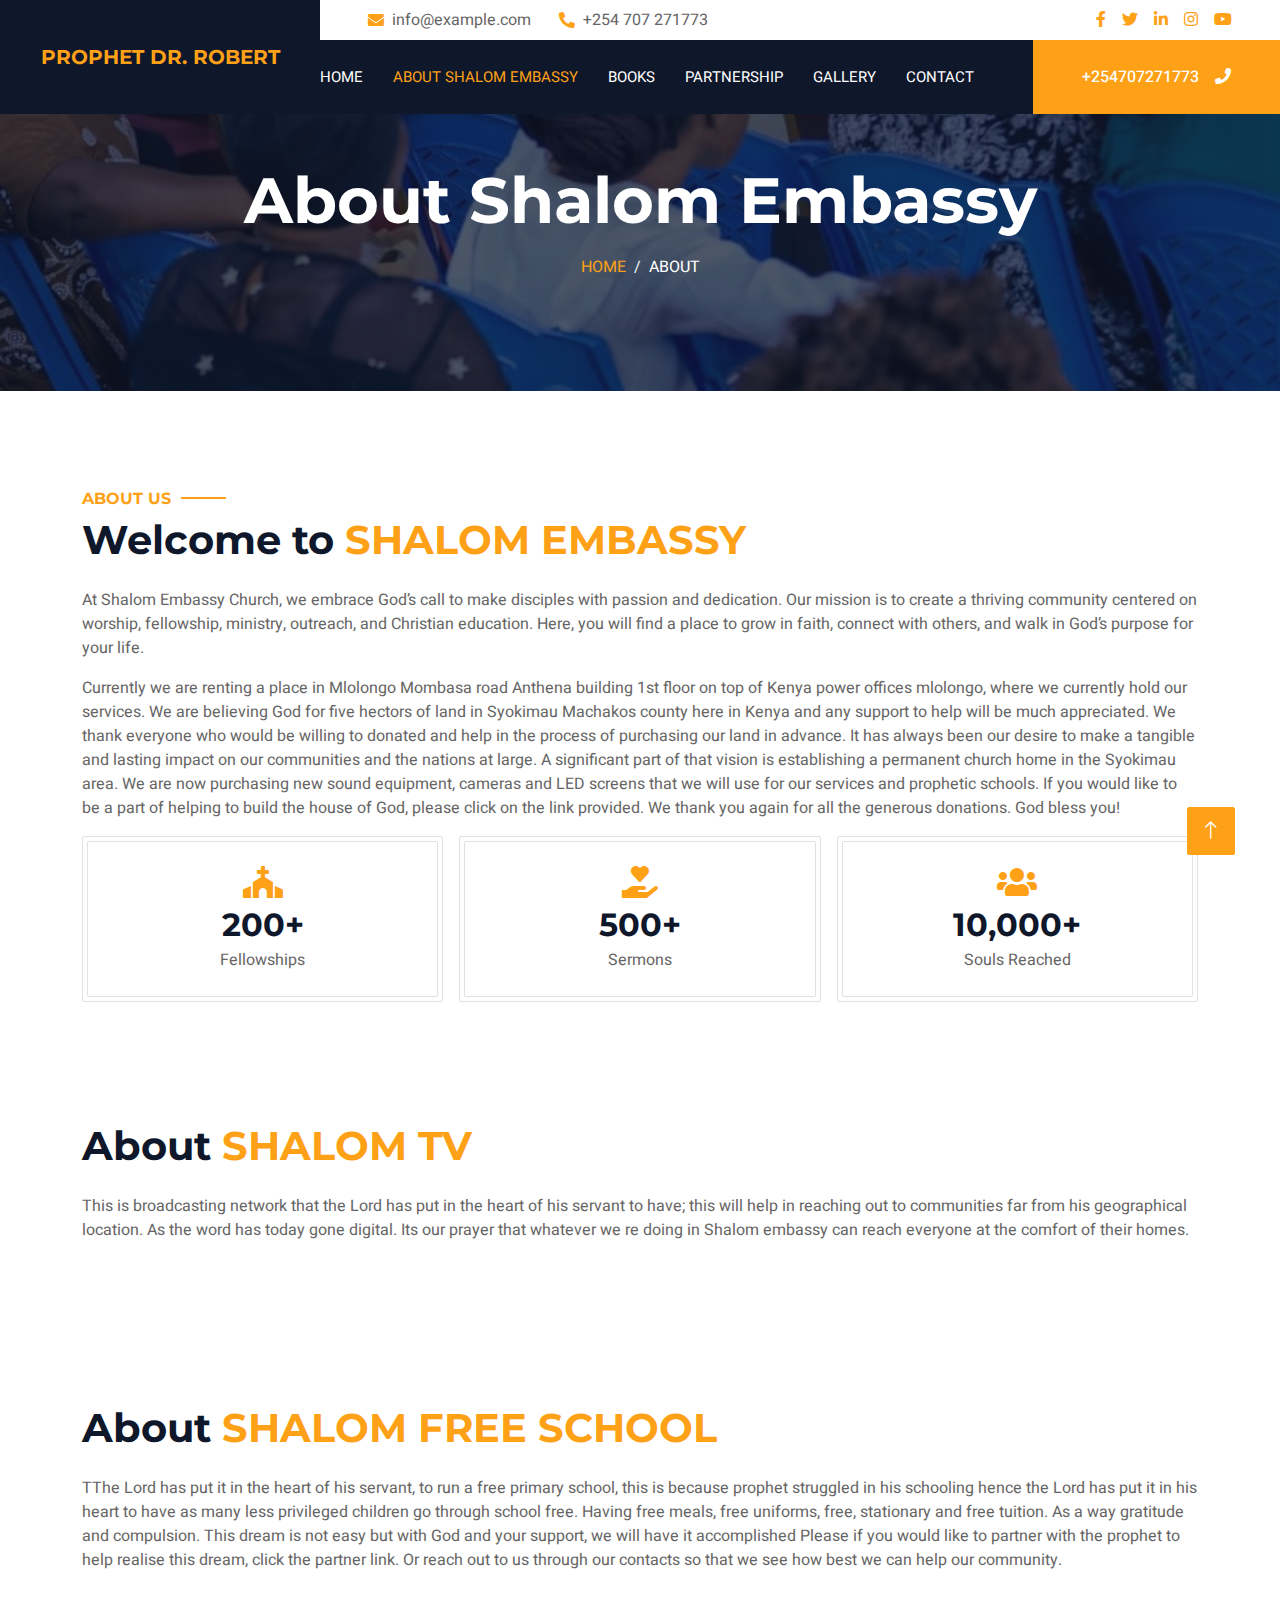
<file: about.html>
<!DOCTYPE html>
<html lang="en">

<head>
    <meta charset="utf-8"> 
    <title>Prophet Dr. Robert - About</title>

    <meta content="width=device-width, initial-scale=1.0" name="viewport">
    <meta content="" name="keywords">
    <meta content="" name="description">

    <!-- Favicon -->
    <link href="img/favicon.ico" rel="icon">

    <!-- Google Web Fonts -->
    <link rel="preconnect" href="https://fonts.googleapis.com">
    <link rel="preconnect" href="https://fonts.gstatic.com" crossorigin>
    <link href="https://fonts.googleapis.com/css2?family=Heebo:wght@400;500;600;700&family=Montserrat:wght@400;500;600;700&display=swap" rel="stylesheet">  

    <!-- Icon Font Stylesheet -->
    <link href="https://cdnjs.cloudflare.com/ajax/libs/font-awesome/5.10.0/css/all.min.css" rel="stylesheet">
    <link href="https://cdn.jsdelivr.net/npm/bootstrap-icons@1.4.1/font/bootstrap-icons.css" rel="stylesheet">

    <!-- Libraries Stylesheet -->
    <link href="lib/animate/animate.min.css" rel="stylesheet">
    <link href="lib/owlcarousel/assets/owl.carousel.min.css" rel="stylesheet">
    <link href="lib/tempusdominus/css/tempusdominus-bootstrap-4.min.css" rel="stylesheet" />

    <!-- Customized Bootstrap Stylesheet -->
    <link href="css/bootstrap.min.css" rel="stylesheet">

    <!-- Template Stylesheet -->
    <link href="css/style.css" rel="stylesheet">
</head>

<body>
    <div class="container-xxl bg-white p-0">
        <!-- Spinner Start -->
        <div id="spinner" class="show bg-white position-fixed translate-middle w-100 vh-100 top-50 start-50 d-flex align-items-center justify-content-center">
            <div class="spinner-border text-primary" style="width: 3rem; height: 3rem;" role="status">
                <span class="sr-only">Loading...</span>
            </div>
        </div>
        <!-- Spinner End -->

        <!-- Header Start -->
        <div class="container-fluid bg-dark px-0">
            <div class="row gx-0">
                <div class="col-lg-3 bg-dark d-none d-lg-block">
                    <a href="index.html" class="navbar-brand w-100 h-100 m-0 p-0 d-flex align-items-center justify-content-center">
                        <h5 class="m-0 text-primary text-uppercase">Prophet Dr. Robert</h5>
                    </a>
                </div>
                <div class="col-lg-9">
                    <div class="row gx-0 bg-white d-none d-lg-flex">
                        <div class="col-lg-7 px-5 text-start">
                            <div class="h-100 d-inline-flex align-items-center py-2 me-4">
                                <i class="fa fa-envelope text-primary me-2"></i>
                                <p class="mb-0">info@example.com</p>
                            </div>
                            <div class="h-100 d-inline-flex align-items-center py-2">
                                <i class="fa fa-phone-alt text-primary me-2"></i>
                                <p class="mb-0">+254 707 271773</p>
                            </div>
                        </div>
                        <div class="col-lg-5 px-5 text-end">
                            <div class="d-inline-flex align-items-center py-2">
                                <a class="me-3" href=""><i class="fab fa-facebook-f"></i></a>
                                <a class="me-3" href=""><i class="fab fa-twitter"></i></a>
                                <a class="me-3" href=""><i class="fab fa-linkedin-in"></i></a>
                                <a class="me-3" href=""><i class="fab fa-instagram"></i></a>
                                <a class="" href=""><i class="fab fa-youtube"></i></a>
                            </div>
                        </div>
                    </div>
                    <nav class="navbar navbar-expand-lg bg-dark navbar-dark p-3 p-lg-0">
                        <a href="index.html" class="navbar-brand d-block d-lg-none">
                            <h1 class="m-0 text-primary text-uppercase">Prophet Dr. Robert</h1>
                        </a>
                        <button type="button" class="navbar-toggler" data-bs-toggle="collapse" data-bs-target="#navbarCollapse">
                            <span class="navbar-toggler-icon"></span>
                        </button>
                        <div class="collapse navbar-collapse justify-content-between" id="navbarCollapse">
                            <div class="navbar-nav mr-auto py-0">
                                <a href="index.html" class="nav-item nav-link ">Home</a>
                                <a href="about.html" class="nav-item nav-link active">About Shalom Embassy</a>
                                <a href="books.html" class="nav-item nav-link">Books</a>
                                     <a href="partners.html" class="nav-item nav-link">Partnership</a>
                                <a href="gallery.html" class="nav-item nav-link">Gallery</a>

                            
                                <a href="contact.html" class="nav-item nav-link">Contact</a>
                            </div>
                            <a class="btn btn-primary rounded-0 py-4 px-md-5 d-none d-lg-block" href="tel:254707271773">+254707271773<i class="fa fa-phone ms-3"></i></a>
                        </div>
                    </nav>
                </div>
            </div>
        </div>
        <!-- Header End -->


        <!-- Page Header Start -->
        <div class="container-fluid page-header mb-5 p-0" style="background-image: url(img/g4.jpeg);">
            <div class="container-fluid page-header-inner py-5">
                <div class="container text-center pb-5">
                    <h1 class="display-3 text-white mb-3 animated slideInDown">About  Shalom Embassy</h1>
                    <nav aria-label="breadcrumb">
                        <ol class="breadcrumb justify-content-center text-uppercase">
                            <li class="breadcrumb-item"><a href="index.html">Home</a></li> 
                            <li class="breadcrumb-item text-white active" aria-current="page">About</li>
                        </ol>
                    </nav>
                </div>
            </div>
        </div>
        <!-- Page Header End -->

 

        <div class="container-xxl py-5">
            <div class="container">
                <div class="row g-5 align-items-center">
                    <div class="col-lg-12">
                        <h6 class="section-title text-start text-primary text-uppercase">About Us</h6>
                        <h1 class="mb-4">Welcome to <span class="text-primary text-uppercase">Shalom Embassy</span></h1>
                        <p>At Shalom Embassy Church, we embrace God’s call to make disciples with passion and dedication. Our mission is to create a thriving community centered on worship, fellowship, ministry, outreach, and Christian education. Here, you will find a place to grow in faith, connect with others, and walk in God’s purpose for your life.</p>
                       <p>Currently we are renting a place in Mlolongo Mombasa road Anthena building 1st floor on top of Kenya power offices mlolongo, where we currently hold our services.
                        We are believing God for five hectors of land in Syokimau Machakos county here in Kenya and any support to help will be much appreciated.
                        We thank everyone who would be willing to donated and help in the process of purchasing our land in advance.
                        It has always been our desire to make a tangible and lasting impact on our communities and the nations at large.
                        A significant part of that vision is establishing a permanent church home in the Syokimau area.
                        We are now purchasing new sound equipment, cameras and LED screens that we will use for our services and prophetic schools. If you would like to be a part of helping to build the house of God, please click on the link provided. We thank you again for all the generous donations. God bless you!
                        </p>
                       
                        <div class="row g-3 pb-4">
                            <div class="col-sm-4 wow fadeIn" data-wow-delay="0.1s">
                                <div class="border rounded p-1">
                                    <div class="border rounded text-center p-4">
                                        <i class="fa fa-church fa-2x text-primary mb-2"></i>
                                        <h2 class="mb-1" >200+</h2>
                                        <p class="mb-0">Fellowships</p>
                                    </div>
                                </div>
                            </div>
                            <div class="col-sm-4 wow fadeIn" data-wow-delay="0.3s">
                                <div class="border rounded p-1">
                                    <div class="border rounded text-center p-4">
                                        <i class="fa fa-hand-holding-heart fa-2x text-primary mb-2"></i>
                                        <h2 class="mb-1"  >500+</h2>
                                        <p class="mb-0">Sermons</p>
                                    </div>
                                </div>
                            </div>
                            <div class="col-sm-4 wow fadeIn" data-wow-delay="0.5s">
                                <div class="border rounded p-1">
                                    <div class="border rounded text-center p-4">
                                        <i class="fa fa-users fa-2x text-primary mb-2"></i>
                                        <h2 class="mb-1"  >10,000+</h2>
                                        <p class="mb-0">Souls Reached</p>
                                    </div>
                                </div>
                            </div>
                        </div> 
                    </div>
              
                </div>
            </div>
        </div>



        <div class="container-xxl py-5" style="margin-bottom: 50px;">
            <div class="container">
                <div class="row g-5 align-items-center">
                    <div class="col-lg-12">
                    
                        <h1 class="mb-4">About<span class="text-primary text-uppercase"> SHALOM TV </span></h1>
                        <p> This is broadcasting network that the Lord has put in the heart of his servant to have; this will help in reaching out to communities far from his geographical location. As the word has today gone digital. Its our prayer that whatever we re doing in Shalom embassy can reach everyone at the comfort of their homes. </p>
                  
                    </div>
              
                </div>
            </div>
        </div>


        
        <div class="container-xxl py-5" style="margin-bottom: 150px;">
            <div class="container">
                <div class="row g-5 align-items-center">
                    <div class="col-lg-12">
                    
                        <h1 class="mb-4">About<span class="text-primary text-uppercase"> SHALOM FREE SCHOOL</span></h1>
                        <p> TThe Lord has put it in the heart of his servant, to run a free primary school, this is because prophet struggled in his schooling hence the Lord has put it in his heart to have as many less privileged children go through school free. Having free meals, free uniforms, free, stationary and free tuition. As a way gratitude and compulsion.
                            This dream is not easy but with God and your support, we will have it accomplished
                           Please if you would like to partner with the prophet to help realise this dream, click the partner link. Or reach out to us through our contacts so that we see how best we can help our community. 
                            </p>
                  
                    </div>
              
                </div>
            </div>
        </div>

 

 

        <!-- Footer Start -->
        <div class="container-fluid bg-dark text-light footer wow fadeIn" data-wow-delay="0.1s">
            <div class="container pb-5">
                <div class="row g-5">
                    <div class="col-md-6 col-lg-4">
                        <div class="bg-primary rounded p-4">
                            <a href="index.html"><h1 class="text-white text-uppercase mb-3">Prophet Dr. Robert</h1></a>
                            <p class="text-white mb-0">
                                Widely recognized as a leading figure in the modern-day
                                Prophetic movement, Prophet Dr. Robert Ouma oversees
                                an expanding network of Shalom Embassy Church Kenya
                                and other parts of the world.</p>
                        </div>
                    </div>
                    <div class="col-md-6 col-lg-3">
                        <h6 class="section-title text-start text-primary text-uppercase mb-4">Contact</h6>
                        <p class="mb-2"><i class="fa fa-map-marker-alt me-3"></i>Mlolongo Gosip Stage, Nairobi</p>
                        <p class="mb-2"><i class="fa fa-phone-alt me-3"></i>+254 707 2717730</p>
                        <p class="mb-2"><i class="fa fa-envelope me-3"></i>info@example.com</p>
                        <div class="d-flex pt-2">
                            <a class="btn btn-outline-light btn-social" href=""><i class="fab fa-twitter"></i></a>
                            <a class="btn btn-outline-light btn-social" href=""><i class="fab fa-facebook-f"></i></a>
                            <a class="btn btn-outline-light btn-social" href=""><i class="fab fa-youtube"></i></a>
                            <a class="btn btn-outline-light btn-social" href=""><i class="fab fa-linkedin-in"></i></a>
                        </div>
                    </div>
                    <div class="col-lg-5 col-md-12">
                        <div class="row gy-5 g-4">
                            <div class="col-md-6">
                                <h6 class="section-title text-start text-primary text-uppercase mb-4">Company</h6>
                                <a class="btn btn-link" href="">About Us</a>
                                <a class="btn btn-link" href="">Contact Us</a>
                                <a class="btn btn-link" href="">Privacy Policy</a>
                                <a class="btn btn-link" href="">Terms & Condition</a>
                                <a class="btn btn-link" href="">Support</a>
                            </div>
                            <div class="col-md-6">
                                <h6 class="section-title text-start text-primary text-uppercase mb-4">Quick Links</h6>
                                <a class="btn btn-link" href="">About Shalom Embassy</a>
                                <a class="btn btn-link" href="">Books</a>
                                <a class="btn btn-link" href="">Partnership</a>
                                <a class="btn btn-link" href="">Gallery</a> 
                            </div>
                        </div>
                    </div>
                </div>
            </div>
            <div class="container">
                <div class="copyright">
                    <div class="row">
                        <div class="col-md-6 text-center text-md-start mb-3 mb-md-0">
                            &copy; <a class="border-bottom" href="#">Prophet Dr. Robert</a>, All Right Reserved. 
							
							<!--/*** This template is free as long as you keep the footer author’s credit link/attribution link/backlink. If you'd like to use the template without the footer author’s credit link/attribution link/backlink, you can purchase the Credit Removal License from "https://htmlcodex.com/credit-removal". Thank you for your support. ***/-->
							Designed By Prophet Dr. Robert
                        </div>
                        <div class="col-md-6 text-center text-md-end">
                            <div class="footer-menu">
                                <a href="">Home</a>
                                <a href="">Cookies</a>
                                <a href="">Help</a>
                                <a href="">FQAs</a>
                            </div>
                        </div>
                    </div>
                </div>
            </div>
        </div>
        <!-- Footer End -->


        <!-- Back to Top -->
        <a href="#" class="btn btn-lg btn-primary btn-lg-square back-to-top"><i class="bi bi-arrow-up"></i></a>
    </div>

    <!-- JavaScript Libraries -->
    <script src="https://code.jquery.com/jquery-3.4.1.min.js"></script>
    <script src="https://cdn.jsdelivr.net/npm/bootstrap@5.0.0/dist/js/bootstrap.bundle.min.js"></script>
    <script src="lib/wow/wow.min.js"></script>
    <script src="lib/easing/easing.min.js"></script>
    <script src="lib/waypoints/waypoints.min.js"></script>
    <script src="lib/counterup/counterup.min.js"></script>
    <script src="lib/owlcarousel/owl.carousel.min.js"></script>
    <script src="lib/tempusdominus/js/moment.min.js"></script>
    <script src="lib/tempusdominus/js/moment-timezone.min.js"></script>
    <script src="lib/tempusdominus/js/tempusdominus-bootstrap-4.min.js"></script>

    <!-- Template Javascript -->
    <script src="js/main.js"></script>
</body>

</html>
</file>
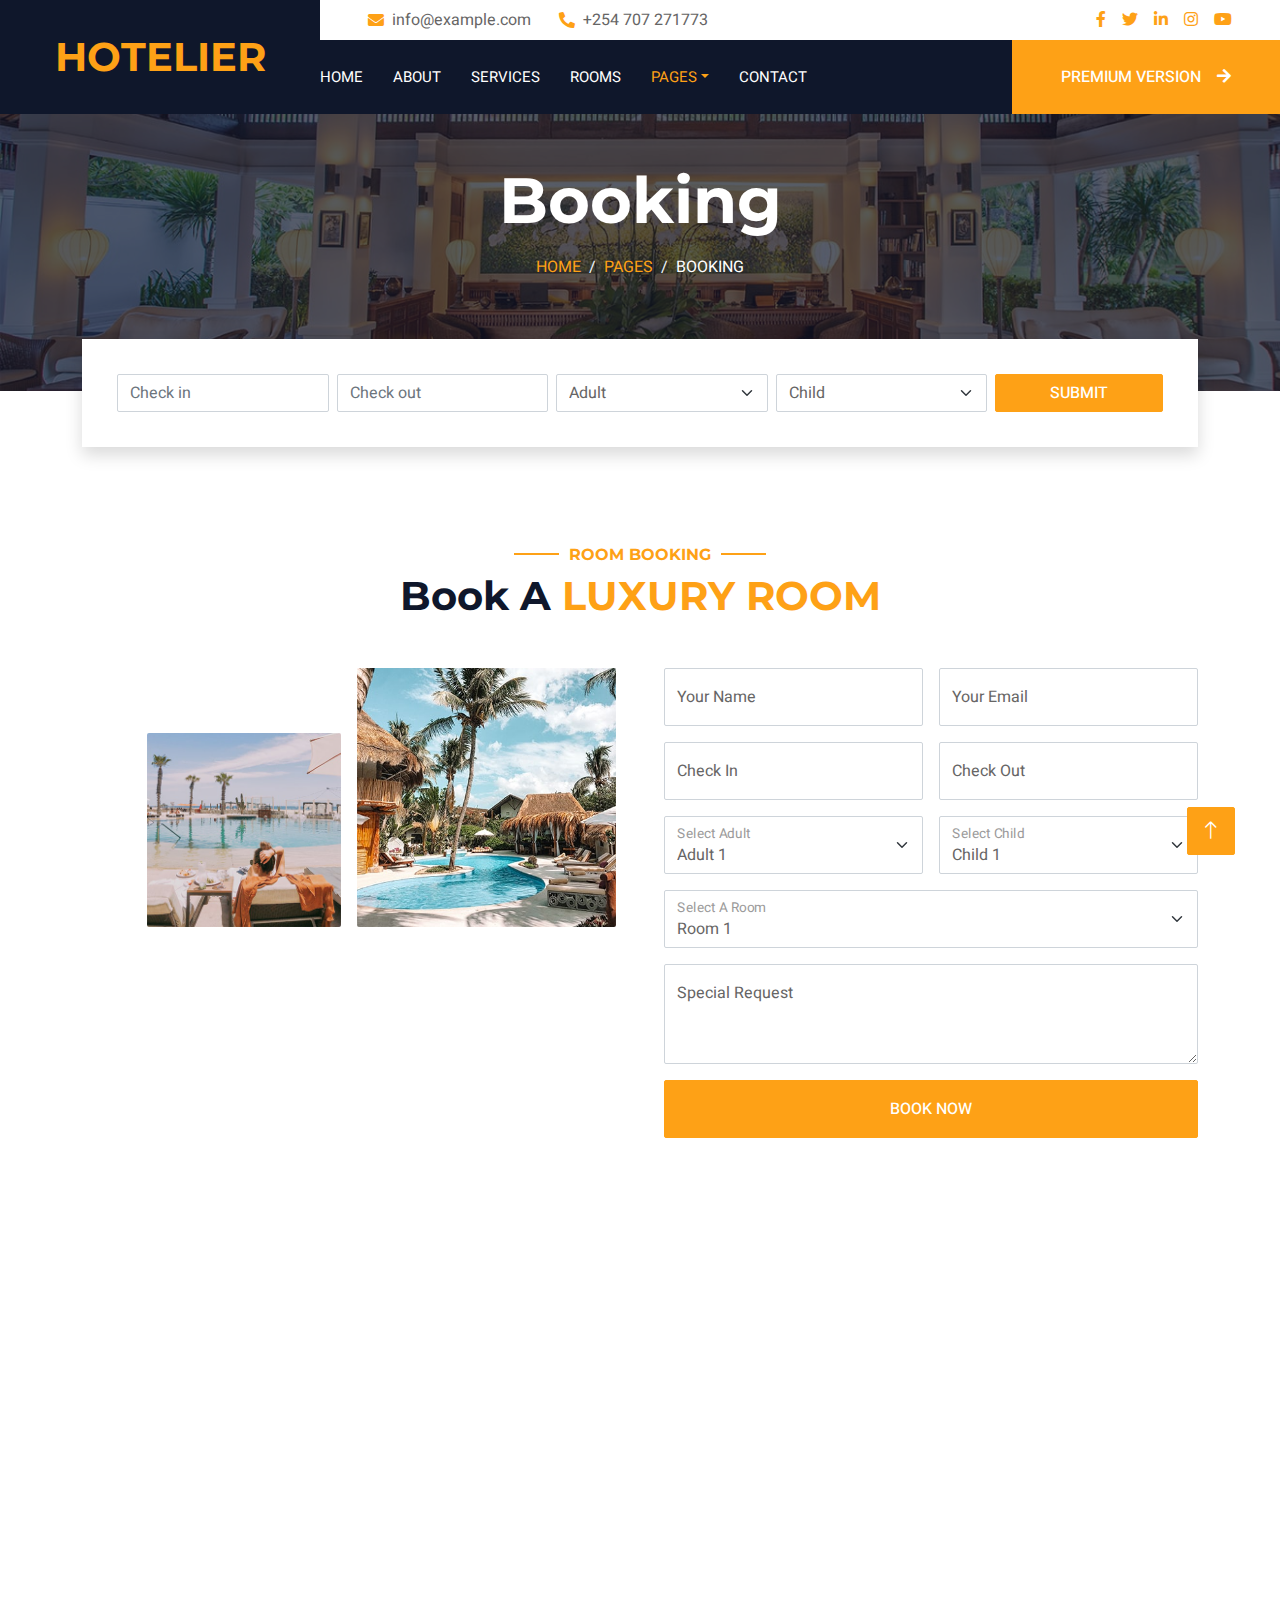
<file: booking.html>
<!DOCTYPE html>
<html lang="en">

<head>
    <meta charset="utf-8">
    <title>Hotelier - Hotel HTML Template</title>
    <meta content="width=device-width, initial-scale=1.0" name="viewport">
    <meta content="" name="keywords">
    <meta content="" name="description">

    <!-- Favicon -->
    <link href="img/favicon.ico" rel="icon">

    <!-- Google Web Fonts -->
    <link rel="preconnect" href="https://fonts.googleapis.com">
    <link rel="preconnect" href="https://fonts.gstatic.com" crossorigin>
    <link href="https://fonts.googleapis.com/css2?family=Heebo:wght@400;500;600;700&family=Montserrat:wght@400;500;600;700&display=swap" rel="stylesheet">  

    <!-- Icon Font Stylesheet -->
    <link href="https://cdnjs.cloudflare.com/ajax/libs/font-awesome/5.10.0/css/all.min.css" rel="stylesheet">
    <link href="https://cdn.jsdelivr.net/npm/bootstrap-icons@1.4.1/font/bootstrap-icons.css" rel="stylesheet">

    <!-- Libraries Stylesheet -->
    <link href="lib/animate/animate.min.css" rel="stylesheet">
    <link href="lib/owlcarousel/assets/owl.carousel.min.css" rel="stylesheet">
    <link href="lib/tempusdominus/css/tempusdominus-bootstrap-4.min.css" rel="stylesheet" />

    <!-- Customized Bootstrap Stylesheet -->
    <link href="css/bootstrap.min.css" rel="stylesheet">

    <!-- Template Stylesheet -->
    <link href="css/style.css" rel="stylesheet">
</head>

<body>
    <div class="container-xxl bg-white p-0">
        <!-- Spinner Start -->
        <div id="spinner" class="show bg-white position-fixed translate-middle w-100 vh-100 top-50 start-50 d-flex align-items-center justify-content-center">
            <div class="spinner-border text-primary" style="width: 3rem; height: 3rem;" role="status">
                <span class="sr-only">Loading...</span>
            </div>
        </div>
        <!-- Spinner End -->

        <!-- Header Start -->
        <div class="container-fluid bg-dark px-0">
            <div class="row gx-0">
                <div class="col-lg-3 bg-dark d-none d-lg-block">
                    <a href="index.html" class="navbar-brand w-100 h-100 m-0 p-0 d-flex align-items-center justify-content-center">
                        <h1 class="m-0 text-primary text-uppercase">Hotelier</h1>
                    </a>
                </div>
                <div class="col-lg-9">
                    <div class="row gx-0 bg-white d-none d-lg-flex">
                        <div class="col-lg-7 px-5 text-start">
                            <div class="h-100 d-inline-flex align-items-center py-2 me-4">
                                <i class="fa fa-envelope text-primary me-2"></i>
                                <p class="mb-0">info@example.com</p>
                            </div>
                            <div class="h-100 d-inline-flex align-items-center py-2">
                                <i class="fa fa-phone-alt text-primary me-2"></i>
                                <p class="mb-0">+254 707 271773</p>
                            </div>
                        </div>
                        <div class="col-lg-5 px-5 text-end">
                            <div class="d-inline-flex align-items-center py-2">
                                <a class="me-3" href=""><i class="fab fa-facebook-f"></i></a>
                                <a class="me-3" href=""><i class="fab fa-twitter"></i></a>
                                <a class="me-3" href=""><i class="fab fa-linkedin-in"></i></a>
                                <a class="me-3" href=""><i class="fab fa-instagram"></i></a>
                                <a class="" href=""><i class="fab fa-youtube"></i></a>
                            </div>
                        </div>
                    </div>
                    <nav class="navbar navbar-expand-lg bg-dark navbar-dark p-3 p-lg-0">
                        <a href="index.html" class="navbar-brand d-block d-lg-none">
                            <h1 class="m-0 text-primary text-uppercase">Hotelier</h1>
                        </a>
                        <button type="button" class="navbar-toggler" data-bs-toggle="collapse" data-bs-target="#navbarCollapse">
                            <span class="navbar-toggler-icon"></span>
                        </button>
                        <div class="collapse navbar-collapse justify-content-between" id="navbarCollapse">
                            <div class="navbar-nav mr-auto py-0">
                                <a href="index.html" class="nav-item nav-link">Home</a>
                                <a href="about.html" class="nav-item nav-link">About</a>
                                <a href="service.html" class="nav-item nav-link">Services</a>
                                <a href="room.html" class="nav-item nav-link">Rooms</a>
                                <div class="nav-item dropdown">
                                    <a href="#" class="nav-link dropdown-toggle active" data-bs-toggle="dropdown">Pages</a>
                                    <div class="dropdown-menu rounded-0 m-0">
                                        <a href="booking.html" class="dropdown-item active">Booking</a>
                                        <a href="team.html" class="dropdown-item">Our Team</a>
                                        <a href="testimonial.html" class="dropdown-item">Testimonial</a>
                                    </div>
                                </div>
                                <a href="contact.html" class="nav-item nav-link">Contact</a>
                            </div>
                            <a href="https://htmlcodex.com/hotel-html-template-pro" class="btn btn-primary rounded-0 py-4 px-md-5 d-none d-lg-block">Premium Version<i class="fa fa-arrow-right ms-3"></i></a>
                        </div>
                    </nav>
                </div>
            </div>
        </div>
        <!-- Header End -->


        <!-- Page Header Start -->
        <div class="container-fluid page-header mb-5 p-0" style="background-image: url(img/carousel-1.jpg);">
            <div class="container-fluid page-header-inner py-5">
                <div class="container text-center pb-5">
                    <h1 class="display-3 text-white mb-3 animated slideInDown">Booking</h1>
                    <nav aria-label="breadcrumb">
                        <ol class="breadcrumb justify-content-center text-uppercase">
                            <li class="breadcrumb-item"><a href="#">Home</a></li>
                            <li class="breadcrumb-item"><a href="#">Pages</a></li>
                            <li class="breadcrumb-item text-white active" aria-current="page">Booking</li>
                        </ol>
                    </nav>
                </div>
            </div>
        </div>
        <!-- Page Header End -->


        <!-- Booking Start -->
        <div class="container-fluid booking pb-5 wow fadeIn" data-wow-delay="0.1s">
            <div class="container">
                <div class="bg-white shadow" style="padding: 35px;">
                    <div class="row g-2">
                        <div class="col-md-10">
                            <div class="row g-2">
                                <div class="col-md-3">
                                    <div class="date" id="date1" data-target-input="nearest">
                                        <input type="text" class="form-control datetimepicker-input"
                                            placeholder="Check in" data-target="#date1" data-toggle="datetimepicker" />
                                    </div>
                                </div>
                                <div class="col-md-3">
                                    <div class="date" id="date2" data-target-input="nearest">
                                        <input type="text" class="form-control datetimepicker-input" placeholder="Check out" data-target="#date2" data-toggle="datetimepicker"/>
                                    </div>
                                </div>
                                <div class="col-md-3">
                                    <select class="form-select">
                                        <option selected>Adult</option>
                                        <option value="1">Adult 1</option>
                                        <option value="2">Adult 2</option>
                                        <option value="3">Adult 3</option>
                                    </select>
                                </div>
                                <div class="col-md-3">
                                    <select class="form-select">
                                        <option selected>Child</option>
                                        <option value="1">Child 1</option>
                                        <option value="2">Child 2</option>
                                        <option value="3">Child 3</option>
                                    </select>
                                </div>
                            </div>
                        </div>
                        <div class="col-md-2">
                            <button class="btn btn-primary w-100">Submit</button>
                        </div>
                    </div>
                </div>
            </div>
        </div>
        <!-- Booking End -->


        <!-- Booking Start -->
        <div class="container-xxl py-5">
            <div class="container">
                <div class="text-center wow fadeInUp" data-wow-delay="0.1s">
                    <h6 class="section-title text-center text-primary text-uppercase">Room Booking</h6>
                    <h1 class="mb-5">Book A <span class="text-primary text-uppercase">Luxury Room</span></h1>
                </div>
                <div class="row g-5">
                    <div class="col-lg-6">
                        <div class="row g-3">
                            <div class="col-6 text-end">
                                <img class="img-fluid rounded w-75 wow zoomIn" data-wow-delay="0.1s" src="img/about-1.jpg" style="margin-top: 25%;">
                            </div>
                            <div class="col-6 text-start">
                                <img class="img-fluid rounded w-100 wow zoomIn" data-wow-delay="0.3s" src="img/about-2.jpg">
                            </div>
                            <div class="col-6 text-end">
                                <img class="img-fluid rounded w-50 wow zoomIn" data-wow-delay="0.5s" src="img/about-3.jpg">
                            </div>
                            <div class="col-6 text-start">
                                <img class="img-fluid rounded w-75 wow zoomIn" data-wow-delay="0.7s" src="img/about-4.jpg">
                            </div>
                        </div>
                    </div>
                    <div class="col-lg-6">
                        <div class="wow fadeInUp" data-wow-delay="0.2s">
                            <form>
                                <div class="row g-3">
                                    <div class="col-md-6">
                                        <div class="form-floating">
                                            <input type="text" class="form-control" id="name" placeholder="Your Name">
                                            <label for="name">Your Name</label>
                                        </div>
                                    </div>
                                    <div class="col-md-6">
                                        <div class="form-floating">
                                            <input type="email" class="form-control" id="email" placeholder="Your Email">
                                            <label for="email">Your Email</label>
                                        </div>
                                    </div>
                                    <div class="col-md-6">
                                        <div class="form-floating date" id="date3" data-target-input="nearest">
                                            <input type="text" class="form-control datetimepicker-input" id="checkin" placeholder="Check In" data-target="#date3" data-toggle="datetimepicker" />
                                            <label for="checkin">Check In</label>
                                        </div>
                                    </div>
                                    <div class="col-md-6">
                                        <div class="form-floating date" id="date4" data-target-input="nearest">
                                            <input type="text" class="form-control datetimepicker-input" id="checkout" placeholder="Check Out" data-target="#date4" data-toggle="datetimepicker" />
                                            <label for="checkout">Check Out</label>
                                        </div>
                                    </div>
                                    <div class="col-md-6">
                                        <div class="form-floating">
                                            <select class="form-select" id="select1">
                                              <option value="1">Adult 1</option>
                                              <option value="2">Adult 2</option>
                                              <option value="3">Adult 3</option>
                                            </select>
                                            <label for="select1">Select Adult</label>
                                          </div>
                                    </div>
                                    <div class="col-md-6">
                                        <div class="form-floating">
                                            <select class="form-select" id="select2">
                                              <option value="1">Child 1</option>
                                              <option value="2">Child 2</option>
                                              <option value="3">Child 3</option>
                                            </select>
                                            <label for="select2">Select Child</label>
                                          </div>
                                    </div>
                                    <div class="col-12">
                                        <div class="form-floating">
                                            <select class="form-select" id="select3">
                                              <option value="1">Room 1</option>
                                              <option value="2">Room 2</option>
                                              <option value="3">Room 3</option>
                                            </select>
                                            <label for="select3">Select A Room</label>
                                          </div>
                                    </div>
                                    <div class="col-12">
                                        <div class="form-floating">
                                            <textarea class="form-control" placeholder="Special Request" id="message" style="height: 100px"></textarea>
                                            <label for="message">Special Request</label>
                                        </div>
                                    </div>
                                    <div class="col-12">
                                        <button class="btn btn-primary w-100 py-3" type="submit">Book Now</button>
                                    </div>
                                </div>
                            </form>
                        </div>
                    </div>
                </div>
            </div>
        </div>
        <!-- Booking End -->


        <!-- Newsletter Start -->
        <div class="container newsletter mt-5 wow fadeIn" data-wow-delay="0.1s">
            <div class="row justify-content-center">
                <div class="col-lg-10 border rounded p-1">
                    <div class="border rounded text-center p-1">
                        <div class="bg-white rounded text-center p-5">
                            <h4 class="mb-4">Subscribe Our <span class="text-primary text-uppercase">Newsletter</span></h4>
                            <div class="position-relative mx-auto" style="max-width: 400px;">
                                <input class="form-control w-100 py-3 ps-4 pe-5" type="text" placeholder="Enter your email">
                                <button type="button" class="btn btn-primary py-2 px-3 position-absolute top-0 end-0 mt-2 me-2">Submit</button>
                            </div>
                        </div>
                    </div>
                </div>
            </div>
        </div>
        <!-- Newsletter Start -->
        

        <!-- Footer Start -->
        <div class="container-fluid bg-dark text-light footer wow fadeIn" data-wow-delay="0.1s">
            <div class="container pb-5">
                <div class="row g-5">
                    <div class="col-md-6 col-lg-4">
                        <div class="bg-primary rounded p-4">
                            <a href="index.html"><h1 class="text-white text-uppercase mb-3">Hotelier</h1></a>
                            <p class="text-white mb-0">
								Download <a class="text-dark fw-medium" href="https://htmlcodex.com/hotel-html-template-pro">Hotelier – Premium Version</a>, build a professional website for your hotel business and grab the attention of new visitors upon your site’s launch.
							</p>
                        </div>
                    </div>
                    <div class="col-md-6 col-lg-3">
                        <h6 class="section-title text-start text-primary text-uppercase mb-4">Contact</h6>
                        <p class="mb-2"><i class="fa fa-map-marker-alt me-3"></i>Mlolongo Gosip Stage, Nairobi</p>
                        <p class="mb-2"><i class="fa fa-phone-alt me-3"></i>+254 707 2717730</p>
                        <p class="mb-2"><i class="fa fa-envelope me-3"></i>info@example.com</p>
                        <div class="d-flex pt-2">
                            <a class="btn btn-outline-light btn-social" href=""><i class="fab fa-twitter"></i></a>
                            <a class="btn btn-outline-light btn-social" href=""><i class="fab fa-facebook-f"></i></a>
                            <a class="btn btn-outline-light btn-social" href=""><i class="fab fa-youtube"></i></a>
                            <a class="btn btn-outline-light btn-social" href=""><i class="fab fa-linkedin-in"></i></a>
                        </div>
                    </div>
                    <div class="col-lg-5 col-md-12">
                        <div class="row gy-5 g-4">
                            <div class="col-md-6">
                                <h6 class="section-title text-start text-primary text-uppercase mb-4">Company</h6>
                                <a class="btn btn-link" href="">About Us</a>
                                <a class="btn btn-link" href="">Contact Us</a>
                                <a class="btn btn-link" href="">Privacy Policy</a>
                                <a class="btn btn-link" href="">Terms & Condition</a>
                                <a class="btn btn-link" href="">Support</a>
                            </div>
                            <div class="col-md-6">
                                <h6 class="section-title text-start text-primary text-uppercase mb-4">Services</h6>
                                <a class="btn btn-link" href="">Food & Restaurant</a>
                                <a class="btn btn-link" href="">Spa & Fitness</a>
                                <a class="btn btn-link" href="">Sports & Gaming</a>
                                <a class="btn btn-link" href="">Event & Party</a>
                                <a class="btn btn-link" href="">GYM & Yoga</a>
                            </div>
                        </div>
                    </div>
                </div>
            </div>
            <div class="container">
                <div class="copyright">
                    <div class="row">
                        <div class="col-md-6 text-center text-md-start mb-3 mb-md-0">
                            &copy; <a class="border-bottom" href="#">Your Site Name</a>, All Right Reserved. 
							
							<!--/*** This template is free as long as you keep the footer author’s credit link/attribution link/backlink. If you'd like to use the template without the footer author’s credit link/attribution link/backlink, you can purchase the Credit Removal License from "https://htmlcodex.com/credit-removal". Thank you for your support. ***/-->
							Designed By <a class="border-bottom" href="https://htmlcodex.com">HTML Codex</a>
                        </div>
                        <div class="col-md-6 text-center text-md-end">
                            <div class="footer-menu">
                                <a href="">Home</a>
                                <a href="">Cookies</a>
                                <a href="">Help</a>
                                <a href="">FQAs</a>
                            </div>
                        </div>
                    </div>
                </div>
            </div>
        </div>
        <!-- Footer End -->


        <!-- Back to Top -->
        <a href="#" class="btn btn-lg btn-primary btn-lg-square back-to-top"><i class="bi bi-arrow-up"></i></a>
    </div>

    <!-- JavaScript Libraries -->
    <script src="https://code.jquery.com/jquery-3.4.1.min.js"></script>
    <script src="https://cdn.jsdelivr.net/npm/bootstrap@5.0.0/dist/js/bootstrap.bundle.min.js"></script>
    <script src="lib/wow/wow.min.js"></script>
    <script src="lib/easing/easing.min.js"></script>
    <script src="lib/waypoints/waypoints.min.js"></script>
    <script src="lib/counterup/counterup.min.js"></script>
    <script src="lib/owlcarousel/owl.carousel.min.js"></script>
    <script src="lib/tempusdominus/js/moment.min.js"></script>
    <script src="lib/tempusdominus/js/moment-timezone.min.js"></script>
    <script src="lib/tempusdominus/js/tempusdominus-bootstrap-4.min.js"></script>

    <!-- Template Javascript -->
    <script src="js/main.js"></script>
</body>

</html>
</file>
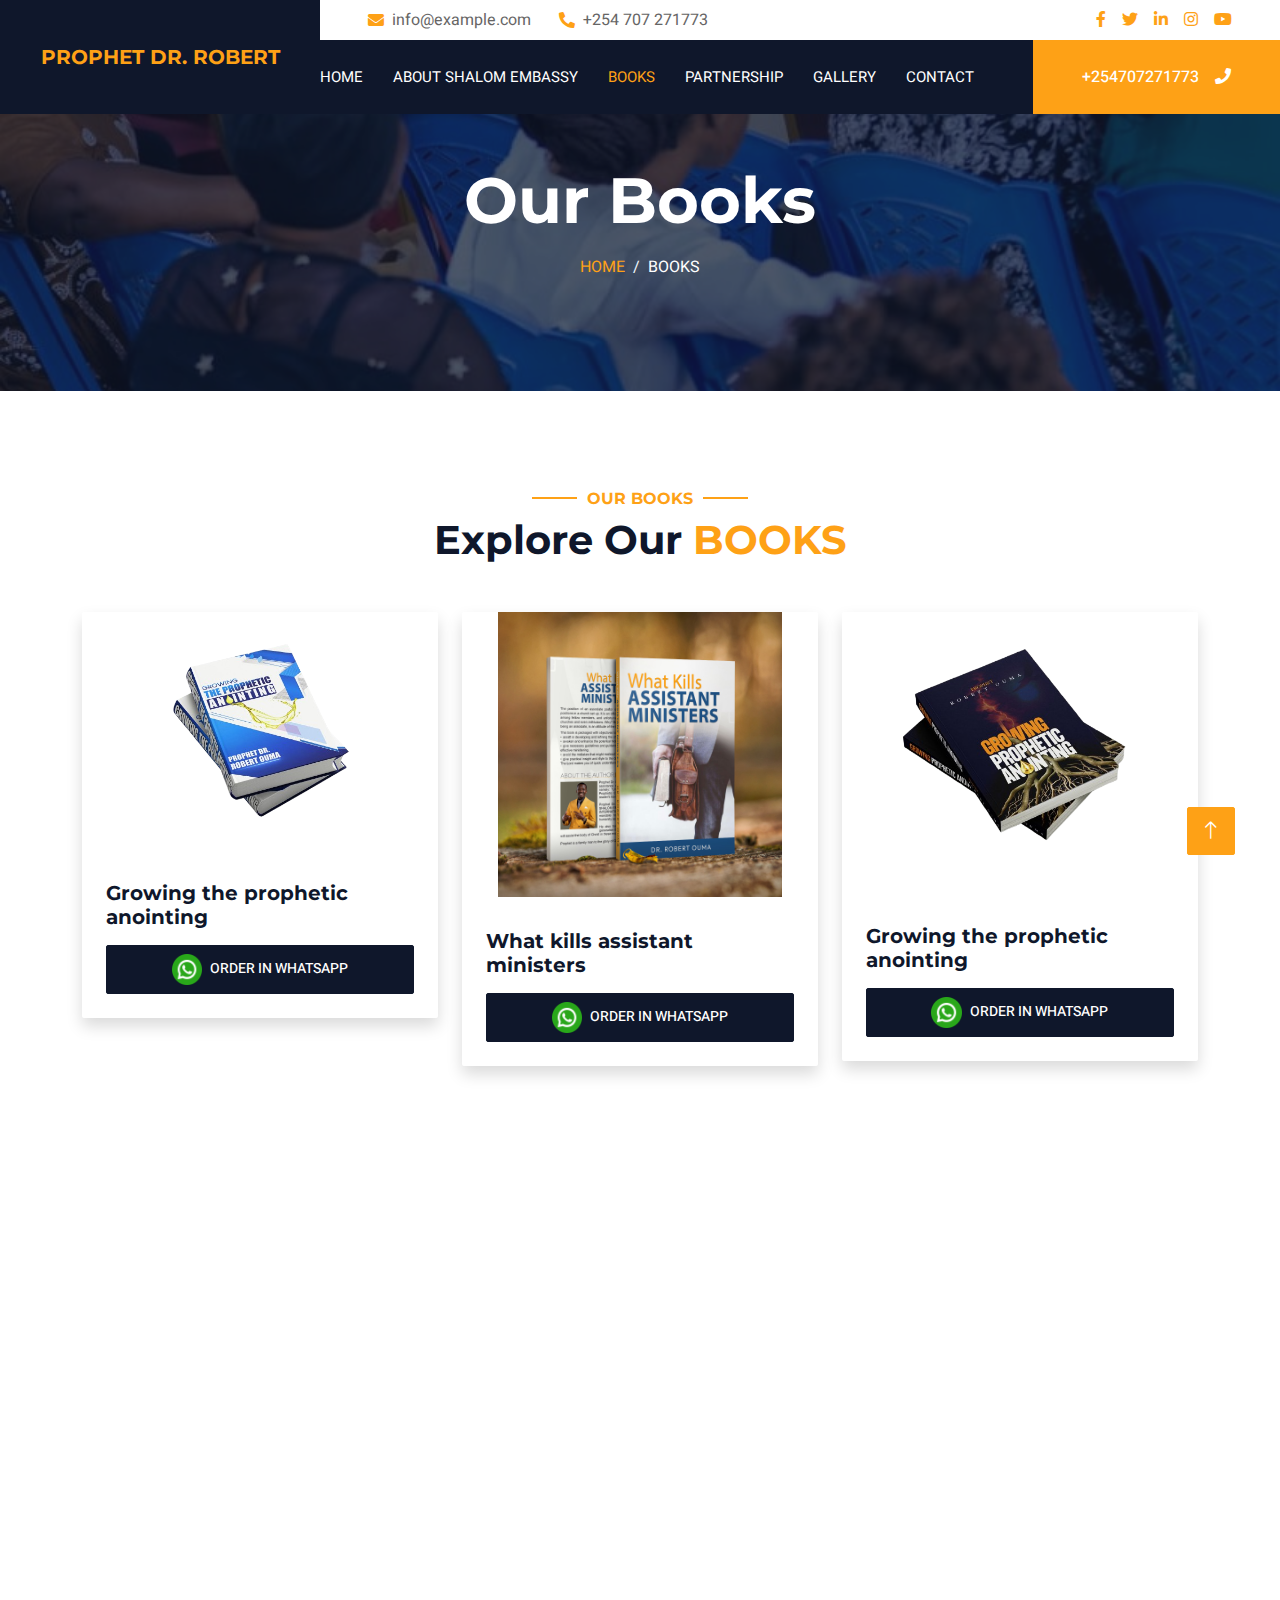
<file: books.html>
<!DOCTYPE html>
<html lang="en">

<head>
    <meta charset="utf-8"> 
    <title>Prophet Dr. Robert - Books</title>

    <meta content="width=device-width, initial-scale=1.0" name="viewport">
    <meta content="" name="keywords">
    <meta content="" name="description">

    <!-- Favicon -->
    <link href="img/favicon.ico" rel="icon">

    <!-- Google Web Fonts -->
    <link rel="preconnect" href="https://fonts.googleapis.com">
    <link rel="preconnect" href="https://fonts.gstatic.com" crossorigin>
    <link href="https://fonts.googleapis.com/css2?family=Heebo:wght@400;500;600;700&family=Montserrat:wght@400;500;600;700&display=swap" rel="stylesheet">  

    <!-- Icon Font Stylesheet -->
    <link href="https://cdnjs.cloudflare.com/ajax/libs/font-awesome/5.10.0/css/all.min.css" rel="stylesheet">
    <link href="https://cdn.jsdelivr.net/npm/bootstrap-icons@1.4.1/font/bootstrap-icons.css" rel="stylesheet">

    <!-- Libraries Stylesheet -->
    <link href="lib/animate/animate.min.css" rel="stylesheet">
    <link href="lib/owlcarousel/assets/owl.carousel.min.css" rel="stylesheet">
    <link href="lib/tempusdominus/css/tempusdominus-bootstrap-4.min.css" rel="stylesheet" />

    <!-- Customized Bootstrap Stylesheet -->
    <link href="css/bootstrap.min.css" rel="stylesheet">

    <!-- Template Stylesheet -->
    <link href="css/style.css" rel="stylesheet">
</head>

<body>
    <div class="container-xxl bg-white p-0">
        <!-- Spinner Start -->
        <div id="spinner" class="show bg-white position-fixed translate-middle w-100 vh-100 top-50 start-50 d-flex align-items-center justify-content-center">
            <div class="spinner-border text-primary" style="width: 3rem; height: 3rem;" role="status">
                <span class="sr-only">Loading...</span>
            </div>
        </div>
        <!-- Spinner End -->

        <!-- Header Start -->
        <div class="container-fluid bg-dark px-0">
            <div class="row gx-0">
                <div class="col-lg-3 bg-dark d-none d-lg-block">
                    <a href="index.html" class="navbar-brand w-100 h-100 m-0 p-0 d-flex align-items-center justify-content-center">
                        <h5 class="m-0 text-primary text-uppercase">Prophet Dr. Robert</h5>
                    </a>
                </div>
                <div class="col-lg-9">
                    <div class="row gx-0 bg-white d-none d-lg-flex">
                        <div class="col-lg-7 px-5 text-start">
                            <div class="h-100 d-inline-flex align-items-center py-2 me-4">
                                <i class="fa fa-envelope text-primary me-2"></i>
                                <p class="mb-0">info@example.com</p>
                            </div>
                            <div class="h-100 d-inline-flex align-items-center py-2">
                                <i class="fa fa-phone-alt text-primary me-2"></i>
                                <p class="mb-0">+254 707 271773</p>
                            </div>
                        </div>
                        <div class="col-lg-5 px-5 text-end">
                            <div class="d-inline-flex align-items-center py-2">
                                <a class="me-3" href=""><i class="fab fa-facebook-f"></i></a>
                                <a class="me-3" href=""><i class="fab fa-twitter"></i></a>
                                <a class="me-3" href=""><i class="fab fa-linkedin-in"></i></a>
                                <a class="me-3" href=""><i class="fab fa-instagram"></i></a>
                                <a class="" href=""><i class="fab fa-youtube"></i></a>
                            </div>
                        </div>
                    </div>
                    <nav class="navbar navbar-expand-lg bg-dark navbar-dark p-3 p-lg-0">
                        <a href="index.html" class="navbar-brand d-block d-lg-none">
                            <h1 class="m-0 text-primary text-uppercase">Prophet Dr. Robert</h1>
                        </a>
                        <button type="button" class="navbar-toggler" data-bs-toggle="collapse" data-bs-target="#navbarCollapse">
                            <span class="navbar-toggler-icon"></span>
                        </button>
                        <div class="collapse navbar-collapse justify-content-between" id="navbarCollapse">
                            <div class="navbar-nav mr-auto py-0">
                                <a href="index.html" class="nav-item nav-link ">Home</a>
                                <a href="about.html" class="nav-item nav-link ">About Shalom Embassy</a>
                                <a href="books.html" class="nav-item nav-link active">Books</a>
                                     <a href="partners.html" class="nav-item nav-link">Partnership</a>
                                <a href="gallery.html" class="nav-item nav-link">Gallery</a>

                            
                                <a href="contact.html" class="nav-item nav-link">Contact</a>
                            </div>
                            <a class="btn btn-primary rounded-0 py-4 px-md-5 d-none d-lg-block" href="tel:254707271773">+254707271773<i class="fa fa-phone ms-3"></i></a>
                        </div>
                    </nav>
                </div>
            </div>
        </div>
        <!-- Header End -->


        <!-- Page Header Start -->
        <div class="container-fluid page-header mb-5 p-0" style="background-image: url(img/g4.jpeg);">
            <div class="container-fluid page-header-inner py-5">
                <div class="container text-center pb-5">
                    <h1 class="display-3 text-white mb-3 animated slideInDown">Our Books</h1>
                    <nav aria-label="breadcrumb">
                        <ol class="breadcrumb justify-content-center text-uppercase">
                            <li class="breadcrumb-item"><a href="index.html">Home</a></li> 
                            <li class="breadcrumb-item text-white active" aria-current="page">Books</li>
                        </ol>
                    </nav>
                </div>
            </div>
        </div>
        <!-- Page Header End -->

        <div class="container-xxl py-5" style="margin-bottom: 150px;">
            <div class="container">
                <div class="text-center wow fadeInUp" data-wow-delay="0.1s">
                    <h6 class="section-title text-center text-primary text-uppercase">Our Books</h6>
                    <h1 class="mb-5">Explore Our <span class="text-primary text-uppercase">Books</span></h1>
                </div>
                <div class="row g-4">
                    <div class="col-lg-4 col-md-6 wow fadeInUp" data-wow-delay="0.1s">
                        <div class="room-item shadow rounded overflow-hidden">
                            <div class="position-relative"  style="text-align: center;">
                                <img class="img-fluid" src="img/img4.png" alt="" style="width: 80%; float: center;">
                                <!-- <small class="position-absolute start-0 top-100 translate-middle-y bg-primary text-white rounded py-1 px-3 ms-4">$100 </small> -->
                            </div>
                            <div class="p-4 mt-2">
                                <div class="d-flex justify-content-between mb-3">
                                    <h5 class="mb-0">Growing the prophetic anointing</h5>
                                </div>
                                
                                <div class="d-flex justify-content-between">
                        
                                    <a class="btn btn-sm btn-dark rounded py-2 px-4" 
                                       href="https://wa.me/+254707271773?text=I%20am%20interested%20in%20book%20Growing%20the%20prophetic%20anointing" 
                                       target="_blank">
                                        <img src="img/whatsapp.png" alt="" style="width: 12%; margin-right: 5px;">   Order in Whatsapp
                                    </a>
                                </div>
                            </div>
                            
                        </div>
                    </div>
                    <div class="col-lg-4 col-md-6 wow fadeInUp" data-wow-delay="0.1s">
                        <div class="room-item shadow rounded overflow-hidden">
                            <div class="position-relative" style="text-align: center;">
                                <img class="img-fluid" src="img/bk1.jpeg" alt="" style="width: 80%; float: center;">
                            </div>
                            <div class="p-4 mt-2">
                                <div class="d-flex justify-content-between mb-3">
                                    <h5 class="mb-0">What kills assistant ministers</h5>  
                                </div>
                                <div class="d-flex justify-content-between">
                                    <a class="btn btn-sm btn-dark rounded py-2 px-4" 
                                       href="https://wa.me/+254707271773?text=I%20am%20interested%20in%20book%20What%20kills%20assistant%20ministers" 
                                       target="_blank">
                                        <img src="img/whatsapp.png" alt="" style="width: 12%; margin-right: 5px;"> Order in Whatsapp
                                    </a>
                                </div>
                            </div>
                        </div>
                    </div>
                    
                        <div class="col-lg-4 col-md-6 wow fadeInUp" data-wow-delay="0.1s">
                            <div class="room-item shadow rounded overflow-hidden">
                                <div class="position-relative"  style="text-align: center;">
                                    <img class="img-fluid" src="img/img5.png" alt="" style="width: 80%; float: center;">
                                </div>
                                <div class="p-4 mt-2">
                                    <div class="d-flex justify-content-between mb-3">
                                        <h5 class="mb-0">Growing the prophetic anointing</h5>
                                    </div>
                                    <div class="d-flex justify-content-between">
                                        <a class="btn btn-sm btn-dark rounded py-2 px-4" 
                                           href="https://wa.me/+254707271773?text=I%20am%20interested%20in%20book%20Growing%20the%20prophetic%20anointing" 
                                           target="_blank">
                                            <img src="img/whatsapp.png" alt="" style="width: 12%; margin-right: 5px;">   Order in Whatsapp
                                        </a>
                                    </div>
                                </div>
                            </div>
                        </div>
                        <div class="col-lg-4 col-md-6 wow fadeInUp" data-wow-delay="0.1s">
                            <div class="room-item shadow rounded overflow-hidden">
                                <div class="position-relative" style="text-align: center;">
                                    <img class="img-fluid" src="img/img6.png" alt="" style="width: 70%; float: center;">
                                </div>
                                <div class="p-4 mt-2">
                                    <div class="d-flex justify-content-between mb-3">
                                        <h5 class="mb-0">The new Priesthood</h5>
                                    </div>
                                    <div class="d-flex justify-content-between"> 
                                        <a class="btn btn-sm btn-dark rounded py-2 px-4" 
                                           href="https://wa.me/+254707271773?text=I%20am%20interested%20in%20book%20The%20new%20Priesthood" 
                                           target="_blank">
                                            <img src="img/whatsapp.png" alt="" style="width: 12%; margin-right: 5px;">   Order in Whatsapp
                                        </a>
                                    </div>
                                </div>
                            </div>
                        </div>

                    <div class="col-lg-4 col-md-6 wow fadeInUp" data-wow-delay="0.1s">
                        <div class="room-item shadow rounded overflow-hidden">
                            <div class="position-relative" style="text-align: center;">
                                <img class="img-fluid" src="img/img7.png" alt="" style="width: 70%; float: center;">
                                <!-- <small class="position-absolute start-0 top-100 translate-middle-y bg-primary text-white rounded py-1 px-3 ms-4">$100 </small> -->
                            </div>
                            <div class="p-4 mt-2">
                                <div class="d-flex justify-content-between mb-3">
                                    <h5 class="mb-0">The new Priesthood</h5>
                                  
                                </div>
                               
                                <!-- <p class="text-body mb-3">Erat ipsum justo amet duo et elitr dolor, est duo duo eos lorem sed diam stet diam sed stet lorem.</p> -->
                                <div class="d-flex justify-content-between"> 
                                    <a class="btn btn-sm btn-dark rounded py-2 px-4" 
                                       href="https://wa.me/+254707271773?text=I%20am%20interested%20in%20book%20The%20new%20Priesthood" 
                                       target="_blank">
                                        <img src="img/whatsapp.png" alt="" style="width: 12%; margin-right: 5px;">   Order in Whatsapp
                                    </a>
                                </div>
                            </div>
                        </div>
                    </div>


                    
                    <div class="col-lg-4 col-md-6 wow fadeInUp" data-wow-delay="0.1s">
                        <div class="room-item shadow rounded overflow-hidden">
                            <div class="position-relative" style="text-align: center;">
                                <!-- <img class="img-fluid" src="img/img7.png" alt="" style="width: 70%; float: center;"> -->
                                <small class="position-absolute start-0 top-100 translate-middle-y bg-primary text-white rounded py-1 px-3 ms-4" style="margin-top: 30px;">Coming Soon</small>
                            </div>
                            <div class="p-4 mt-5" style="margin-top: 30px;">
                                <div class="d-flex justify-content-between mb-3">
                                    <h5 class="mb-0">What kills Assistant ministers</h5>
                                  
                                </div>
                               
                                <!-- <p class="text-body mb-3">Erat ipsum justo amet duo et elitr dolor, est duo duo eos lorem sed diam stet diam sed stet lorem.</p> -->
                                <div class="d-flex justify-content-between">
                                    <!-- <a class="btn btn-sm btn-primary rounded py-2 px-4" href="">View Detail</a>
                                    <a class="btn btn-sm btn-dark rounded py-2 px-4" href="">Buy Now</a> -->
                                </div>
                            </div>
                        </div>
                    </div>

                    <div class="col-lg-4 col-md-6 wow fadeInUp" data-wow-delay="0.1s">
                        <div class="room-item shadow rounded overflow-hidden">
                            <div class="position-relative" style="text-align: center;">
                                <!-- <img class="img-fluid" src="img/img7.png" alt="" style="width: 70%; float: center;"> -->
                                <small class="position-absolute start-0 top-100 translate-middle-y bg-primary text-white rounded py-1 px-3 ms-4" style="margin-top: 30px;">Coming Soon</small>
                            </div>
                            <div class="p-4 mt-5" style="margin-top: 30px;">
                                <div class="d-flex justify-content-between mb-3">
                                    <h5 class="mb-0">Ministry Naggets</h5>
                                  
                                </div>
                               
                                <!-- <p class="text-body mb-3">Erat ipsum justo amet duo et elitr dolor, est duo duo eos lorem sed diam stet diam sed stet lorem.</p> -->
                                <div class="d-flex justify-content-between">
                                    <!-- <a class="btn btn-sm btn-primary rounded py-2 px-4" href="">View Detail</a>
                                    <a class="btn btn-sm btn-dark rounded py-2 px-4" href="">Buy Now</a> -->
                                </div>
                            </div>
                        </div>
                    </div>

                    
                    <div class="col-lg-4 col-md-6 wow fadeInUp" data-wow-delay="0.1s">
                        <div class="room-item shadow rounded overflow-hidden">
                            <div class="position-relative" style="text-align: center;">
                                <!-- <img class="img-fluid" src="img/img7.png" alt="" style="width: 70%; float: center;"> -->
                                <small class="position-absolute start-0 top-100 translate-middle-y bg-primary text-white rounded py-1 px-3 ms-4" style="margin-top: 30px;">Coming Soon</small>
                            </div>
                            <div class="p-4 mt-5" style="margin-top: 30px;">
                                <div class="d-flex justify-content-between mb-3">
                                    <h5 class="mb-0">Who stole my wedding gown</h5>
                                  
                                </div>
                               
                                <!-- <p class="text-body mb-3">Erat ipsum justo amet duo et elitr dolor, est duo duo eos lorem sed diam stet diam sed stet lorem.</p> -->
                                <div class="d-flex justify-content-between">
                                    <!-- <a class="btn btn-sm btn-primary rounded py-2 px-4" href="">View Detail</a>
                                    <a class="btn btn-sm btn-dark rounded py-2 px-4" href="">Buy Now</a> -->
                                </div>
                            </div>
                        </div>
                    </div>

                               
                    <div class="col-lg-4 col-md-6 wow fadeInUp" data-wow-delay="0.1s">
                        <div class="room-item shadow rounded overflow-hidden">
                            <div class="position-relative" style="text-align: center;">
                                <!-- <img class="img-fluid" src="img/img7.png" alt="" style="width: 70%; float: center;"> -->
                                <small class="position-absolute start-0 top-100 translate-middle-y bg-primary text-white rounded py-1 px-3 ms-4" style="margin-top: 30px;">Coming Soon</small>
                            </div>
                            <div class="p-4 mt-5" style="margin-top: 30px;">
                                <div class="d-flex justify-content-between mb-3">
                                    <h5 class="mb-0">Circumcision of the heart</h5>
                                  
                                </div>
                               
                                <!-- <p class="text-body mb-3">Erat ipsum justo amet duo et elitr dolor, est duo duo eos lorem sed diam stet diam sed stet lorem.</p> -->
                                <div class="d-flex justify-content-between">
                                    <!-- <a class="btn btn-sm btn-primary rounded py-2 px-4" href="">View Detail</a>
                                    <a class="btn btn-sm btn-dark rounded py-2 px-4" href="">Buy Now</a> -->
                                </div>
                            </div>
                        </div>
                    </div>


                    <div class="col-lg-4 col-md-6 wow fadeInUp" data-wow-delay="0.1s">
                        <div class="room-item shadow rounded overflow-hidden">
                            <div class="position-relative" style="text-align: center;">
                                <!-- <img class="img-fluid" src="img/img7.png" alt="" style="width: 70%; float: center;"> -->
                                <small class="position-absolute start-0 top-100 translate-middle-y bg-primary text-white rounded py-1 px-3 ms-4" style="margin-top: 30px;">Coming Soon</small>
                            </div>
                            <div class="p-4 mt-5" style="margin-top: 30px;">
                                <div class="d-flex justify-content-between mb-3">
                                    <h5 class="mb-0">The wisdom of the serpent</h5>
                                  
                                </div>
                               
                                <!-- <p class="text-body mb-3">Erat ipsum justo amet duo et elitr dolor, est duo duo eos lorem sed diam stet diam sed stet lorem.</p> -->
                                <div class="d-flex justify-content-between">
                                    <!-- <a class="btn btn-sm btn-primary rounded py-2 px-4" href="">View Detail</a>
                                    <a class="btn btn-sm btn-dark rounded py-2 px-4" href="">Buy Now</a> -->
                                </div>
                            </div>
                        </div>
                    </div>
                    <div class="col-lg-4 col-md-6 wow fadeInUp" data-wow-delay="0.1s">
                        <div class="room-item shadow rounded overflow-hidden">
                            <div class="position-relative" style="text-align: center;">
                                <!-- <img class="img-fluid" src="img/img7.png" alt="" style="width: 70%; float: center;"> -->
                                <small class="position-absolute start-0 top-100 translate-middle-y bg-primary text-white rounded py-1 px-3 ms-4" style="margin-top: 30px;">Coming Soon</small>
                            </div>
                            <div class="p-4 mt-5" style="margin-top: 30px;">
                                <div class="d-flex justify-content-between mb-3">
                                    <h5 class="mb-0">Redeeming destinies of the first borns</h5>
                                  
                                </div>
                               
                                <!-- <p class="text-body mb-3">Erat ipsum justo amet duo et elitr dolor, est duo duo eos lorem sed diam stet diam sed stet lorem.</p> -->
                                <div class="d-flex justify-content-between">
                                    <!-- <a class="btn btn-sm btn-primary rounded py-2 px-4" href="">View Detail</a>
                                    <a class="btn btn-sm btn-dark rounded py-2 px-4" href="">Buy Now</a> -->
                                </div>
                            </div>
                        </div>
                    </div>
                    <div class="col-lg-4 col-md-6 wow fadeInUp" data-wow-delay="0.1s">
                        <div class="room-item shadow rounded overflow-hidden">
                            <div class="position-relative" style="text-align: center;">
                                <!-- <img class="img-fluid" src="img/img7.png" alt="" style="width: 70%; float: center;"> -->
                                <small class="position-absolute start-0 top-100 translate-middle-y bg-primary text-white rounded py-1 px-3 ms-4" style="margin-top: 30px;">Coming Soon</small>
                            </div>
                            <div class="p-4 mt-5" style="margin-top: 30px;">
                                <div class="d-flex justify-content-between mb-3">
                                    <h5 class="mb-0">Christianity is warfare</h5>
                                  
                                </div>
                               
                                <!-- <p class="text-body mb-3">Erat ipsum justo amet duo et elitr dolor, est duo duo eos lorem sed diam stet diam sed stet lorem.</p> -->
                                <div class="d-flex justify-content-between">
                                    <!-- <a class="btn btn-sm btn-primary rounded py-2 px-4" href="">View Detail</a>
                                    <a class="btn btn-sm btn-dark rounded py-2 px-4" href="">Buy Now</a> -->
                                </div>
                            </div>
                        </div>
                    </div>
                    <div class="col-lg-4 col-md-6 wow fadeInUp" data-wow-delay="0.1s">
                        <div class="room-item shadow rounded overflow-hidden">
                            <div class="position-relative" style="text-align: center;">
                                <!-- <img class="img-fluid" src="img/img7.png" alt="" style="width: 70%; float: center;"> -->
                                <small class="position-absolute start-0 top-100 translate-middle-y bg-primary text-white rounded py-1 px-3 ms-4" style="margin-top: 30px;">Coming Soon</small>
                            </div>
                            <div class="p-4 mt-5" style="margin-top: 30px;">
                                <div class="d-flex justify-content-between mb-3">
                                    <h5 class="mb-0">Dreams and their prophetic interpretation</h5>
                                  
                                </div>
                               
                                <!-- <p class="text-body mb-3">Erat ipsum justo amet duo et elitr dolor, est duo duo eos lorem sed diam stet diam sed stet lorem.</p> -->
                                <div class="d-flex justify-content-between">
                                    <!-- <a class="btn btn-sm btn-primary rounded py-2 px-4" href="">View Detail</a>
                                    <a class="btn btn-sm btn-dark rounded py-2 px-4" href="">Buy Now</a> -->
                                </div>
                            </div>
                        </div>
                    </div>



                   
                </div>
            </div>
        </div>
 

 

        <!-- Footer Start -->
        <div class="container-fluid bg-dark text-light footer wow fadeIn" data-wow-delay="0.1s">
            <div class="container pb-5">
                <div class="row g-5">
                    <div class="col-md-6 col-lg-4">
                        <div class="bg-primary rounded p-4">
                            <a href="index.html"><h1 class="text-white text-uppercase mb-3">Prophet Dr. Robert</h1></a>
                            <p class="text-white mb-0">
                                Widely recognized as a leading figure in the modern-day
                                Prophetic movement, Prophet Dr. Robert Ouma oversees
                                an expanding network of Shalom Embassy Church Kenya
                                and other parts of the world.</p>
                        </div>
                    </div>
                    <div class="col-md-6 col-lg-3">
                        <h6 class="section-title text-start text-primary text-uppercase mb-4">Contact</h6>
                        <p class="mb-2"><i class="fa fa-map-marker-alt me-3"></i>Mlolongo Gosip Stage, Nairobi</p>
                        <p class="mb-2"><i class="fa fa-phone-alt me-3"></i>+254 707 2717730</p>
                        <p class="mb-2"><i class="fa fa-envelope me-3"></i>info@example.com</p>
                        <div class="d-flex pt-2">
                            <a class="btn btn-outline-light btn-social" href=""><i class="fab fa-twitter"></i></a>
                            <a class="btn btn-outline-light btn-social" href=""><i class="fab fa-facebook-f"></i></a>
                            <a class="btn btn-outline-light btn-social" href=""><i class="fab fa-youtube"></i></a>
                            <a class="btn btn-outline-light btn-social" href=""><i class="fab fa-linkedin-in"></i></a>
                        </div>
                    </div>
                    <div class="col-lg-5 col-md-12">
                        <div class="row gy-5 g-4">
                            <div class="col-md-6">
                                <h6 class="section-title text-start text-primary text-uppercase mb-4">Company</h6>
                                <a class="btn btn-link" href="">About Us</a>
                                <a class="btn btn-link" href="">Contact Us</a>
                                <a class="btn btn-link" href="">Privacy Policy</a>
                                <a class="btn btn-link" href="">Terms & Condition</a>
                                <a class="btn btn-link" href="">Support</a>
                            </div>
                            <div class="col-md-6">
                                <h6 class="section-title text-start text-primary text-uppercase mb-4">Quick Links</h6>
                                <a class="btn btn-link" href="">About Shalom Embassy</a>
                                <a class="btn btn-link" href="">Books</a>
                                <a class="btn btn-link" href="">Partnership</a>
                                <a class="btn btn-link" href="">Gallery</a> 
                            </div>
                        </div>
                    </div>
                </div>
            </div>
            <div class="container">
                <div class="copyright">
                    <div class="row">
                        <div class="col-md-6 text-center text-md-start mb-3 mb-md-0">
                            &copy; <a class="border-bottom" href="#">Prophet Dr. Robert</a>, All Right Reserved. 
							
							<!--/*** This template is free as long as you keep the footer author’s credit link/attribution link/backlink. If you'd like to use the template without the footer author’s credit link/attribution link/backlink, you can purchase the Credit Removal License from "https://htmlcodex.com/credit-removal". Thank you for your support. ***/-->
							Designed By Prophet Dr. Robert
                        </div>
                        <div class="col-md-6 text-center text-md-end">
                            <div class="footer-menu">
                                <a href="">Home</a>
                                <a href="">Cookies</a>
                                <a href="">Help</a>
                                <a href="">FQAs</a>
                            </div>
                        </div>
                    </div>
                </div>
            </div>
        </div>
        <!-- Footer End -->


        <!-- Back to Top -->
        <a href="#" class="btn btn-lg btn-primary btn-lg-square back-to-top"><i class="bi bi-arrow-up"></i></a>
    </div>

    <!-- JavaScript Libraries -->
    <script src="https://code.jquery.com/jquery-3.4.1.min.js"></script>
    <script src="https://cdn.jsdelivr.net/npm/bootstrap@5.0.0/dist/js/bootstrap.bundle.min.js"></script>
    <script src="lib/wow/wow.min.js"></script>
    <script src="lib/easing/easing.min.js"></script>
    <script src="lib/waypoints/waypoints.min.js"></script>
    <script src="lib/counterup/counterup.min.js"></script>
    <script src="lib/owlcarousel/owl.carousel.min.js"></script>
    <script src="lib/tempusdominus/js/moment.min.js"></script>
    <script src="lib/tempusdominus/js/moment-timezone.min.js"></script>
    <script src="lib/tempusdominus/js/tempusdominus-bootstrap-4.min.js"></script>

    <!-- Template Javascript -->
    <script src="js/main.js"></script>
</body>

</html>
</file>
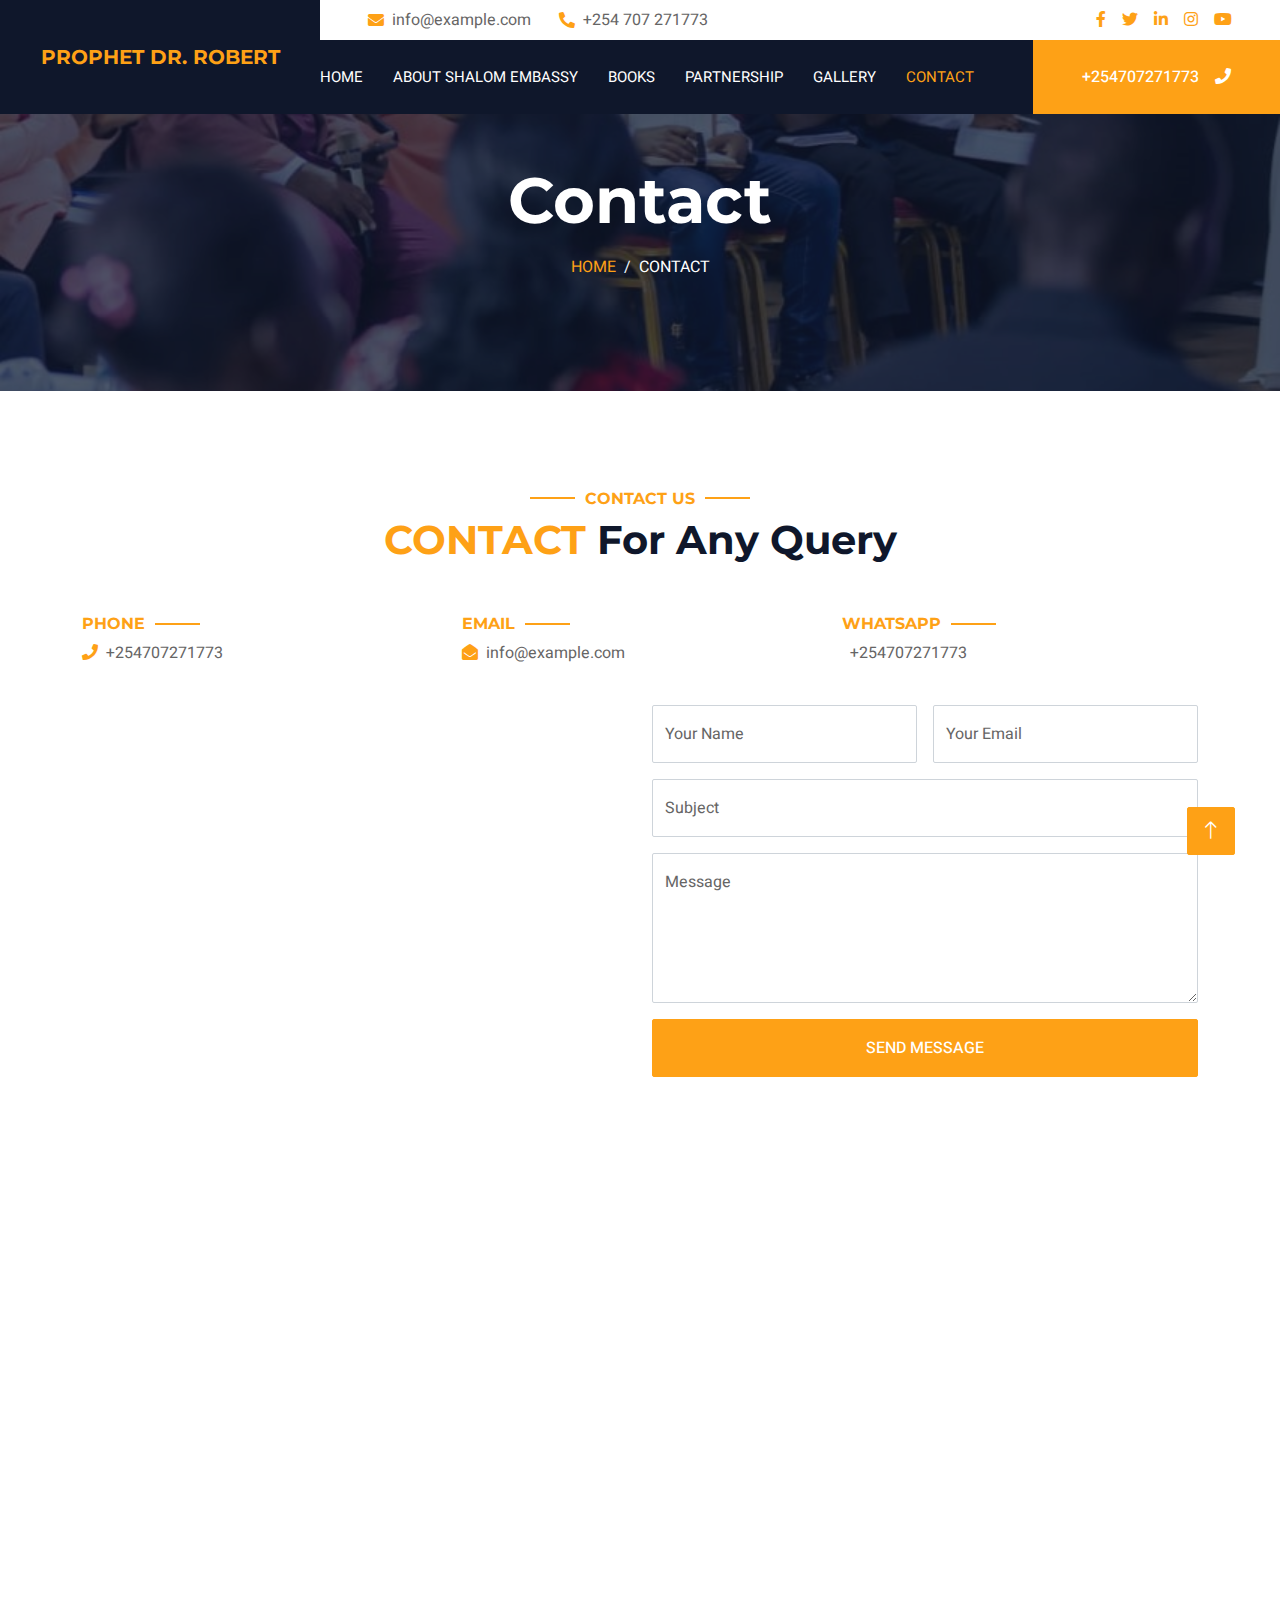
<file: contact.html>
<!DOCTYPE html>
<html lang="en">

<head>
    <meta charset="utf-8">
    <title>Prophet Dr. Robert - Gallery</title>
    <meta content="width=device-width, initial-scale=1.0" name="viewport">
    <meta content="" name="keywords">
    <meta content="" name="description">

    <!-- Favicon -->
    <link href="img/favicon.ico" rel="icon">

    <!-- Google Web Fonts -->
    <link rel="preconnect" href="https://fonts.googleapis.com">
    <link rel="preconnect" href="https://fonts.gstatic.com" crossorigin>
    <link href="https://fonts.googleapis.com/css2?family=Heebo:wght@400;500;600;700&family=Montserrat:wght@400;500;600;700&display=swap" rel="stylesheet">  

    <!-- Icon Font Stylesheet -->
    <link href="https://cdnjs.cloudflare.com/ajax/libs/font-awesome/5.10.0/css/all.min.css" rel="stylesheet">
    <link href="https://cdn.jsdelivr.net/npm/bootstrap-icons@1.4.1/font/bootstrap-icons.css" rel="stylesheet">

    <!-- Libraries Stylesheet -->
    <link href="lib/animate/animate.min.css" rel="stylesheet">
    <link href="lib/owlcarousel/assets/owl.carousel.min.css" rel="stylesheet">
    <link href="lib/tempusdominus/css/tempusdominus-bootstrap-4.min.css" rel="stylesheet" />

    <!-- Customized Bootstrap Stylesheet -->
    <link href="css/bootstrap.min.css" rel="stylesheet">

    <!-- Template Stylesheet -->
    <link href="css/style.css" rel="stylesheet">
</head>

<body>
    <div class="container-xxl bg-white p-0">
        <!-- Spinner Start -->
        <div id="spinner" class="show bg-white position-fixed translate-middle w-100 vh-100 top-50 start-50 d-flex align-items-center justify-content-center">
            <div class="spinner-border text-primary" style="width: 3rem; height: 3rem;" role="status">
                <span class="sr-only">Loading...</span>
            </div>
        </div>
        <!-- Spinner End -->

        <!-- Header Start -->
        <div class="container-fluid bg-dark px-0">
            <div class="row gx-0">
                <div class="col-lg-3 bg-dark d-none d-lg-block">
                    <a href="index.html" class="navbar-brand w-100 h-100 m-0 p-0 d-flex align-items-center justify-content-center">
                        <h5 class="m-0 text-primary text-uppercase">Prophet Dr. Robert</h5>
                    </a>
                </div>
                <div class="col-lg-9">
                    <div class="row gx-0 bg-white d-none d-lg-flex">
                        <div class="col-lg-7 px-5 text-start">
                            <div class="h-100 d-inline-flex align-items-center py-2 me-4">
                                <i class="fa fa-envelope text-primary me-2"></i>
                                <p class="mb-0">info@example.com</p>
                            </div>
                            <div class="h-100 d-inline-flex align-items-center py-2">
                                <i class="fa fa-phone-alt text-primary me-2"></i>
                                <p class="mb-0">+254 707 271773</p>
                            </div>
                        </div>
                        <div class="col-lg-5 px-5 text-end">
                            <div class="d-inline-flex align-items-center py-2">
                                <a class="me-3" href=""><i class="fab fa-facebook-f"></i></a>
                                <a class="me-3" href=""><i class="fab fa-twitter"></i></a>
                                <a class="me-3" href=""><i class="fab fa-linkedin-in"></i></a>
                                <a class="me-3" href=""><i class="fab fa-instagram"></i></a>
                                <a class="" href=""><i class="fab fa-youtube"></i></a>
                            </div>
                        </div>
                    </div>
                    <nav class="navbar navbar-expand-lg bg-dark navbar-dark p-3 p-lg-0">
                        <a href="index.html" class="navbar-brand d-block d-lg-none">
                            <h1 class="m-0 text-primary text-uppercase">Prophet Dr. Robert</h1>
                        </a>
                        <button type="button" class="navbar-toggler" data-bs-toggle="collapse" data-bs-target="#navbarCollapse">
                            <span class="navbar-toggler-icon"></span>
                        </button>
                        <div class="collapse navbar-collapse justify-content-between" id="navbarCollapse">
                            <div class="navbar-nav mr-auto py-0">
                                <a href="index.html" class="nav-item nav-link ">Home</a>
                                <a href="about.html" class="nav-item nav-link ">About Shalom Embassy</a>
                                <a href="books.html" class="nav-item nav-link ">Books</a>
                                <a href="partners.html" class="nav-item nav-link ">Partnership</a>
                                <a href="gallery.html" class="nav-item nav-link ">Gallery</a>

                            
                                <a href="contact.html" class="nav-item nav-link active">Contact</a>
                            </div>
                            <a class="btn btn-primary rounded-0 py-4 px-md-5 d-none d-lg-block" href="tel:254707271773">+254707271773<i class="fa fa-phone ms-3"></i></a>
                        </div>
                    </nav>
                </div>
            </div>
        </div>
        <!-- Header End -->


        <!-- Page Header Start -->
        <div class="container-fluid page-header mb-5 p-0" style="background-image: url(img/g1.jpeg);">
            <div class="container-fluid page-header-inner py-5">
                <div class="container text-center pb-5">
                    <h1 class="display-3 text-white mb-3 animated slideInDown">Contact</h1>
                    <nav aria-label="breadcrumb">
                        <ol class="breadcrumb justify-content-center text-uppercase">
                            <li class="breadcrumb-item"><a href="index.html">Home</a></li> 
                            <li class="breadcrumb-item text-white active" aria-current="page">Contact</li>
                        </ol>
                    </nav>
                </div>
            </div>
        </div>
        <!-- Page Header End -->
 


        <!-- Contact Start -->
        <div class="container-xxl py-5" style="margin-bottom: 150px;">
            <div class="container">
                <div class="text-center wow fadeInUp" data-wow-delay="0.1s">
                    <h6 class="section-title text-center text-primary text-uppercase">Contact Us</h6>
                    <h1 class="mb-5"><span class="text-primary text-uppercase">Contact</span> For Any Query</h1>
                </div>
                <div class="row g-4">
                    <div class="col-12">
                        <div class="row gy-4">
                            <div class="col-md-4">
                                <h6 class="section-title text-start text-primary text-uppercase">phone</h6>
                                <p><i class="fa fa-phone text-primary me-2"></i>+254707271773</p>
                            </div>
                            <div class="col-md-4">
                                <h6 class="section-title text-start text-primary text-uppercase">Email</h6>
                                <p><i class="fa fa-envelope-open text-primary me-2"></i>info@example.com</p>
                            </div>
                            <div class="col-md-4">
                                <h6 class="section-title text-start text-primary text-uppercase">Whatsapp</h6>
                                <p><i class="fa fa-message text-primary me-2"></i>+254707271773</p>
                            </div>
                        </div>
                    </div>
                    <div class="col-md-6 wow fadeIn" data-wow-delay="0.1s">
                        <iframe class="position-relative rounded w-100 h-100"
                            src="https://www.google.com/maps/embed?pb=!1m18!1m12!1m3!1d15955.16148926068!2d36.95617854615303!3d-1.3855721627637385!2m3!1f0!2f0!3f0!3m2!1i1024!2i768!4f13.1!3m3!1m2!1s0x182f0668c2f5a281%3A0x2a7f61aaf73c7a19!2sMlolongo%20Stage!5e0!3m2!1sen!2ske!4v1709637600000!5m2!1sen!2ske"
                            frameborder="0" style="min-height: 350px; border:0;" allowfullscreen="" aria-hidden="false"
                            tabindex="0"></iframe>
                    </div>
                    
                    <div class="col-md-6">
                        <div class="wow fadeInUp" data-wow-delay="0.2s">
                            <form>
                                <div class="row g-3">
                                    <div class="col-md-6">
                                        <div class="form-floating">
                                            <input type="text" class="form-control" id="name" placeholder="Your Name">
                                            <label for="name">Your Name</label>
                                        </div>
                                    </div>
                                    <div class="col-md-6">
                                        <div class="form-floating">
                                            <input type="email" class="form-control" id="email" placeholder="Your Email">
                                            <label for="email">Your Email</label>
                                        </div>
                                    </div>
                                    <div class="col-12">
                                        <div class="form-floating">
                                            <input type="text" class="form-control" id="subject" placeholder="Subject">
                                            <label for="subject">Subject</label>
                                        </div>
                                    </div>
                                    <div class="col-12">
                                        <div class="form-floating">
                                            <textarea class="form-control" placeholder="Leave a message here" id="message" style="height: 150px"></textarea>
                                            <label for="message">Message</label>
                                        </div>
                                    </div>
                                    <div class="col-12">
                                        <button class="btn btn-primary w-100 py-3" type="submit">Send Message</button>
                                    </div>
                                </div>
                            </form>
                        </div>
                    </div>
                </div>
            </div>
        </div>
        <!-- Contact End -->


 
        

         <!-- Footer Start -->
         <div class="container-fluid bg-dark text-light footer wow fadeIn" data-wow-delay="0.1s">
            <div class="container pb-5">
                <div class="row g-5">
                    <div class="col-md-6 col-lg-4">
                        <div class="bg-primary rounded p-4">
                            <a href="index.html"><h1 class="text-white text-uppercase mb-3">Prophet Dr. Robert</h1></a>
                            <p class="text-white mb-0">
                                Widely recognized as a leading figure in the modern-day
                                Prophetic movement, Prophet Dr. Robert Ouma oversees
                                an expanding network of Shalom Embassy Church Kenya
                                and other parts of the world.</p>
                        </div>
                    </div>
                    <div class="col-md-6 col-lg-3">
                        <h6 class="section-title text-start text-primary text-uppercase mb-4">Contact</h6>
                        <p class="mb-2"><i class="fa fa-map-marker-alt me-3"></i>Mlolongo Gosip Stage, Nairobi</p>
                        <p class="mb-2"><i class="fa fa-phone-alt me-3"></i>+254 707 2717730</p>
                        <p class="mb-2"><i class="fa fa-envelope me-3"></i>info@example.com</p>
                        <div class="d-flex pt-2">
                            <a class="btn btn-outline-light btn-social" href=""><i class="fab fa-twitter"></i></a>
                            <a class="btn btn-outline-light btn-social" href=""><i class="fab fa-facebook-f"></i></a>
                            <a class="btn btn-outline-light btn-social" href=""><i class="fab fa-youtube"></i></a>
                            <a class="btn btn-outline-light btn-social" href=""><i class="fab fa-linkedin-in"></i></a>
                        </div>
                    </div>
                    <div class="col-lg-5 col-md-12">
                        <div class="row gy-5 g-4">
                            <div class="col-md-6">
                                <h6 class="section-title text-start text-primary text-uppercase mb-4">Company</h6>
                                <a class="btn btn-link" href="">About Us</a>
                                <a class="btn btn-link" href="">Contact Us</a>
                                <a class="btn btn-link" href="">Privacy Policy</a>
                                <a class="btn btn-link" href="">Terms & Condition</a>
                                <a class="btn btn-link" href="">Support</a>
                            </div>
                            <div class="col-md-6">
                                <h6 class="section-title text-start text-primary text-uppercase mb-4">Quick Links</h6>
                                <a class="btn btn-link" href="">About Shalom Embassy</a>
                                <a class="btn btn-link" href="">Books</a>
                                <a class="btn btn-link" href="">Partnership</a>
                                <a class="btn btn-link" href="">Gallery</a> 
                            </div>
                        </div>
                    </div>
                </div>
            </div>
            <div class="container">
                <div class="copyright">
                    <div class="row">
                        <div class="col-md-6 text-center text-md-start mb-3 mb-md-0">
                            &copy; <a class="border-bottom" href="#">Prophet Dr. Robert</a>, All Right Reserved. 
							
							<!--/*** This template is free as long as you keep the footer author’s credit link/attribution link/backlink. If you'd like to use the template without the footer author’s credit link/attribution link/backlink, you can purchase the Credit Removal License from "https://htmlcodex.com/credit-removal". Thank you for your support. ***/-->
							Designed By Prophet Dr. Robert
                        </div>
                        <div class="col-md-6 text-center text-md-end">
                            <div class="footer-menu">
                                <a href="">Home</a>
                                <a href="">Cookies</a>
                                <a href="">Help</a>
                                <a href="">FQAs</a>
                            </div>
                        </div>
                    </div>
                </div>
            </div>
        </div>
        <!-- Footer End -->


        <!-- Back to Top -->
        <a href="#" class="btn btn-lg btn-primary btn-lg-square back-to-top"><i class="bi bi-arrow-up"></i></a>
    </div>

    <!-- JavaScript Libraries -->
    <script src="https://code.jquery.com/jquery-3.4.1.min.js"></script>
    <script src="https://cdn.jsdelivr.net/npm/bootstrap@5.0.0/dist/js/bootstrap.bundle.min.js"></script>
    <script src="lib/wow/wow.min.js"></script>
    <script src="lib/easing/easing.min.js"></script>
    <script src="lib/waypoints/waypoints.min.js"></script>
    <script src="lib/counterup/counterup.min.js"></script>
    <script src="lib/owlcarousel/owl.carousel.min.js"></script>
    <script src="lib/tempusdominus/js/moment.min.js"></script>
    <script src="lib/tempusdominus/js/moment-timezone.min.js"></script>
    <script src="lib/tempusdominus/js/tempusdominus-bootstrap-4.min.js"></script>

    <!-- Template Javascript -->
    <script src="js/main.js"></script>
</body>

</html>
</file>
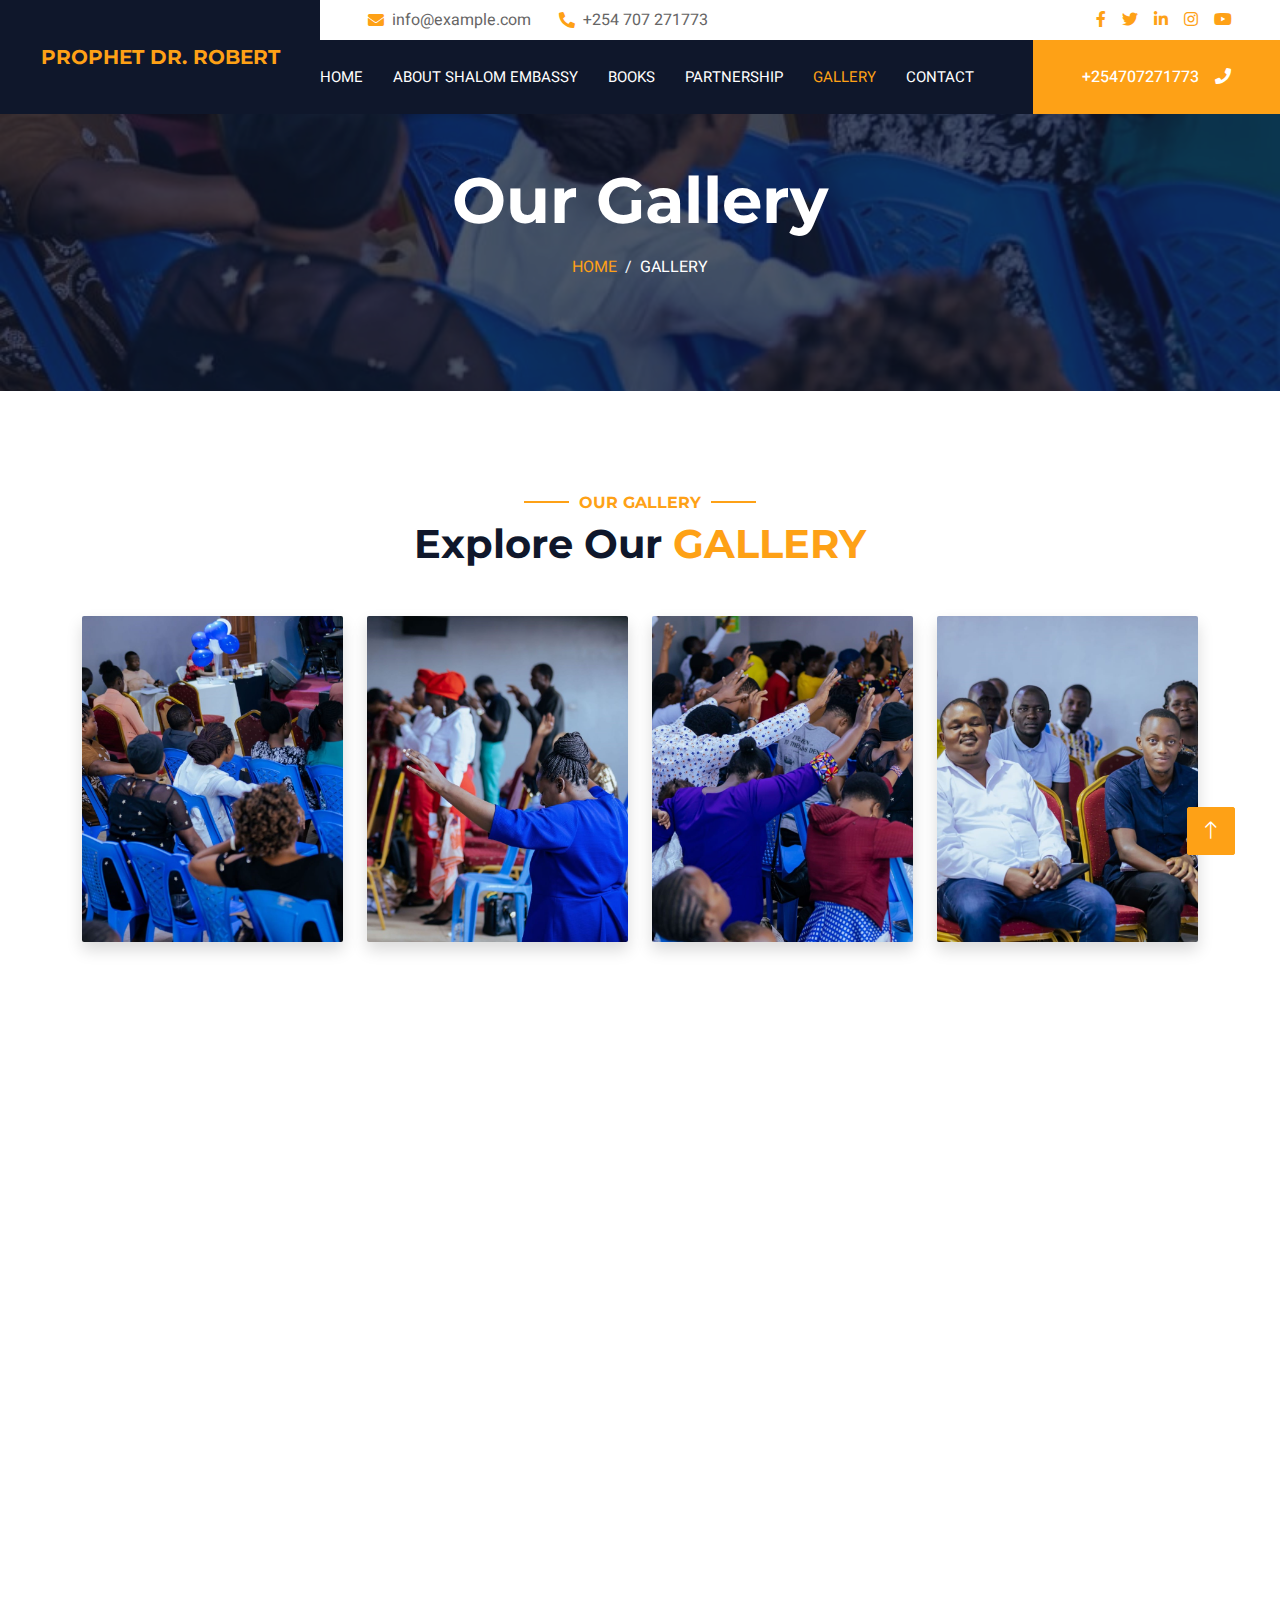
<file: gallery.html>
<!DOCTYPE html>
<html lang="en">

<head>
    <meta charset="utf-8"> 
    <title>Prophet Dr. Robert - Gallery</title>

    <meta content="width=device-width, initial-scale=1.0" name="viewport">
    <meta content="" name="keywords">
    <meta content="" name="description">

    <!-- Favicon -->
    <link href="img/favicon.ico" rel="icon">

    <!-- Google Web Fonts -->
    <link rel="preconnect" href="https://fonts.googleapis.com">
    <link rel="preconnect" href="https://fonts.gstatic.com" crossorigin>
    <link href="https://fonts.googleapis.com/css2?family=Heebo:wght@400;500;600;700&family=Montserrat:wght@400;500;600;700&display=swap" rel="stylesheet">  

    <!-- Icon Font Stylesheet -->
    <link href="https://cdnjs.cloudflare.com/ajax/libs/font-awesome/5.10.0/css/all.min.css" rel="stylesheet">
    <link href="https://cdn.jsdelivr.net/npm/bootstrap-icons@1.4.1/font/bootstrap-icons.css" rel="stylesheet">

    <!-- Libraries Stylesheet -->
    <link href="lib/animate/animate.min.css" rel="stylesheet">
    <link href="lib/owlcarousel/assets/owl.carousel.min.css" rel="stylesheet">
    <link href="lib/tempusdominus/css/tempusdominus-bootstrap-4.min.css" rel="stylesheet" />

    <!-- Customized Bootstrap Stylesheet -->
    <link href="css/bootstrap.min.css" rel="stylesheet">

    <!-- Template Stylesheet -->
    <link href="css/style.css" rel="stylesheet">
</head>

<body>
    <div class="container-xxl bg-white p-0">
        <!-- Spinner Start -->
        <div id="spinner" class="show bg-white position-fixed translate-middle w-100 vh-100 top-50 start-50 d-flex align-items-center justify-content-center">
            <div class="spinner-border text-primary" style="width: 3rem; height: 3rem;" role="status">
                <span class="sr-only">Loading...</span>
            </div>
        </div>
        <!-- Spinner End -->

        <!-- Header Start -->
        <div class="container-fluid bg-dark px-0">
            <div class="row gx-0">
                <div class="col-lg-3 bg-dark d-none d-lg-block">
                    <a href="index.html" class="navbar-brand w-100 h-100 m-0 p-0 d-flex align-items-center justify-content-center">
                        <h5 class="m-0 text-primary text-uppercase">Prophet Dr. Robert</h5>
                    </a>
                </div>
                <div class="col-lg-9">
                    <div class="row gx-0 bg-white d-none d-lg-flex">
                        <div class="col-lg-7 px-5 text-start">
                            <div class="h-100 d-inline-flex align-items-center py-2 me-4">
                                <i class="fa fa-envelope text-primary me-2"></i>
                                <p class="mb-0">info@example.com</p>
                            </div>
                            <div class="h-100 d-inline-flex align-items-center py-2">
                                <i class="fa fa-phone-alt text-primary me-2"></i>
                                <p class="mb-0">+254 707 271773</p>
                            </div>
                        </div>
                        <div class="col-lg-5 px-5 text-end">
                            <div class="d-inline-flex align-items-center py-2">
                                <a class="me-3" href=""><i class="fab fa-facebook-f"></i></a>
                                <a class="me-3" href=""><i class="fab fa-twitter"></i></a>
                                <a class="me-3" href=""><i class="fab fa-linkedin-in"></i></a>
                                <a class="me-3" href=""><i class="fab fa-instagram"></i></a>
                                <a class="" href=""><i class="fab fa-youtube"></i></a>
                            </div>
                        </div>
                    </div>
                    <nav class="navbar navbar-expand-lg bg-dark navbar-dark p-3 p-lg-0">
                        <a href="index.html" class="navbar-brand d-block d-lg-none">
                            <h1 class="m-0 text-primary text-uppercase">Prophet Dr. Robert</h1>
                        </a>
                        <button type="button" class="navbar-toggler" data-bs-toggle="collapse" data-bs-target="#navbarCollapse">
                            <span class="navbar-toggler-icon"></span>
                        </button>
                        <div class="collapse navbar-collapse justify-content-between" id="navbarCollapse">
                            <div class="navbar-nav mr-auto py-0">
                                <a href="index.html" class="nav-item nav-link ">Home</a>
                                <a href="about.html" class="nav-item nav-link ">About Shalom Embassy</a>
                                <a href="books.html" class="nav-item nav-link ">Books</a>
                                <a href="partners.html" class="nav-item nav-link ">Partnership</a>
                                <a href="gallery.html" class="nav-item nav-link active">Gallery</a>

                            
                                <a href="contact.html" class="nav-item nav-link">Contact</a>
                            </div>
                            <a class="btn btn-primary rounded-0 py-4 px-md-5 d-none d-lg-block" href="tel:254707271773">+254707271773<i class="fa fa-phone ms-3"></i></a>
                        </div>
                    </nav>
                </div>
            </div>
        </div>
        <!-- Header End -->


        <!-- Page Header Start -->
        <div class="container-fluid page-header mb-5 p-0" style="background-image: url(img/g4.jpeg);">
            <div class="container-fluid page-header-inner py-5">
                <div class="container text-center pb-5">
                    <h1 class="display-3 text-white mb-3 animated slideInDown">Our Gallery</h1>
                    <nav aria-label="breadcrumb">
                        <ol class="breadcrumb justify-content-center text-uppercase">
                            <li class="breadcrumb-item"><a href="index.html">Home</a></li> 
                            <li class="breadcrumb-item text-white active" aria-current="page">Gallery</li>
                        </ol>
                    </nav>
                </div>
            </div>
        </div>
        <!-- Page Header End -->
        <div class="container-xxl  " style="margin-bottom: 150px; margin-top: 100px;">
            <div class="container">
                <div class="text-center wow fadeInUp" data-wow-delay="0.1s">
                    <h6 class="section-title text-center text-primary text-uppercase">Our Gallery</h6>
                    <h1 class="mb-5">Explore Our <span class="text-primary text-uppercase">Gallery</span></h1>
                </div>
                <div class="row g-4">
                    <div class="col-lg-3 col-md-6 wow fadeInUp" data-wow-delay="0.1s">
                        <div class="rounded shadow overflow-hidden">
                            <div class="position-relative">
                                <img class="img-fluid" src="img/g4.jpeg" alt=""> 
                            </div> 
                        </div>
                    </div>
                    <div class="col-lg-3 col-md-6 wow fadeInUp" data-wow-delay="0.1s">
                        <div class="rounded shadow overflow-hidden">
                            <div class="position-relative">
                                <img class="img-fluid" src="img/g8.jpeg" alt=""> 
                            </div> 
                        </div>
                    </div>
                    <div class="col-lg-3 col-md-6 wow fadeInUp" data-wow-delay="0.1s">
                        <div class="rounded shadow overflow-hidden">
                            <div class="position-relative">
                                <img class="img-fluid" src="img/g6.jpeg" alt=""> 
                            </div> 
                        </div>
                    </div>
                    <div class="col-lg-3 col-md-6 wow fadeInUp" data-wow-delay="0.1s">
                        <div class="rounded shadow overflow-hidden">
                            <div class="position-relative">
                                <img class="img-fluid" src="img/g3.jpeg" alt=""> 
                            </div> 
                        </div>
                    </div>
                    <div class="col-lg-3 col-md-6 wow fadeInUp" data-wow-delay="0.1s">
                        <div class="rounded shadow overflow-hidden">
                            <div class="position-relative">
                                <img class="img-fluid" src="img/g2.jpeg" alt=""> 
                            </div> 
                        </div>
                    </div>
                    <div class="col-lg-3 col-md-6 wow fadeInUp" data-wow-delay="0.1s">
                        <div class="rounded shadow overflow-hidden">
                            <div class="position-relative">
                                <img class="img-fluid" src="img/g1.jpeg" alt=""> 
                            </div> 
                        </div>
                    </div>
                    <div class="col-lg-3 col-md-6 wow fadeInUp" data-wow-delay="0.1s">
                        <div class="rounded shadow overflow-hidden">
                            <div class="position-relative">
                                <img class="img-fluid" src="img/g7.jpeg" alt=""> 
                            </div> 
                        </div>
                    </div>
                </div>
            </div>
        </div>
 

 

        <!-- Footer Start -->
        <div class="container-fluid bg-dark text-light footer wow fadeIn" data-wow-delay="0.1s">
            <div class="container pb-5">
                <div class="row g-5">
                    <div class="col-md-6 col-lg-4">
                        <div class="bg-primary rounded p-4">
                            <a href="index.html"><h1 class="text-white text-uppercase mb-3">Prophet Dr. Robert</h1></a>
                            <p class="text-white mb-0">
                                Widely recognized as a leading figure in the modern-day
                                Prophetic movement, Prophet Dr. Robert Ouma oversees
                                an expanding network of Shalom Embassy Church Kenya
                                and other parts of the world.</p>
                        </div>
                    </div>
                    <div class="col-md-6 col-lg-3">
                        <h6 class="section-title text-start text-primary text-uppercase mb-4">Contact</h6>
                        <p class="mb-2"><i class="fa fa-map-marker-alt me-3"></i>Mlolongo Gosip Stage, Nairobi</p>
                        <p class="mb-2"><i class="fa fa-phone-alt me-3"></i>+254 707 2717730</p>
                        <p class="mb-2"><i class="fa fa-envelope me-3"></i>info@example.com</p>
                        <div class="d-flex pt-2">
                            <a class="btn btn-outline-light btn-social" href=""><i class="fab fa-twitter"></i></a>
                            <a class="btn btn-outline-light btn-social" href=""><i class="fab fa-facebook-f"></i></a>
                            <a class="btn btn-outline-light btn-social" href=""><i class="fab fa-youtube"></i></a>
                            <a class="btn btn-outline-light btn-social" href=""><i class="fab fa-linkedin-in"></i></a>
                        </div>
                    </div>
                    <div class="col-lg-5 col-md-12">
                        <div class="row gy-5 g-4">
                            <div class="col-md-6">
                                <h6 class="section-title text-start text-primary text-uppercase mb-4">Company</h6>
                                <a class="btn btn-link" href="">About Us</a>
                                <a class="btn btn-link" href="">Contact Us</a>
                                <a class="btn btn-link" href="">Privacy Policy</a>
                                <a class="btn btn-link" href="">Terms & Condition</a>
                                <a class="btn btn-link" href="">Support</a>
                            </div>
                            <div class="col-md-6">
                                <h6 class="section-title text-start text-primary text-uppercase mb-4">Quick Links</h6>
                                <a class="btn btn-link" href="">About Shalom Embassy</a>
                                <a class="btn btn-link" href="">Books</a>
                                <a class="btn btn-link" href="">Partnership</a>
                                <a class="btn btn-link" href="">Gallery</a> 
                            </div>
                        </div>
                    </div>
                </div>
            </div>
            <div class="container">
                <div class="copyright">
                    <div class="row">
                        <div class="col-md-6 text-center text-md-start mb-3 mb-md-0">
                            &copy; <a class="border-bottom" href="#">Prophet Dr. Robert</a>, All Right Reserved. 
							
							<!--/*** This template is free as long as you keep the footer author’s credit link/attribution link/backlink. If you'd like to use the template without the footer author’s credit link/attribution link/backlink, you can purchase the Credit Removal License from "https://htmlcodex.com/credit-removal". Thank you for your support. ***/-->
							Designed By Prophet Dr. Robert
                        </div>
                        <div class="col-md-6 text-center text-md-end">
                            <div class="footer-menu">
                                <a href="">Home</a>
                                <a href="">Cookies</a>
                                <a href="">Help</a>
                                <a href="">FQAs</a>
                            </div>
                        </div>
                    </div>
                </div>
            </div>
        </div>
        <!-- Footer End -->


        <!-- Back to Top -->
        <a href="#" class="btn btn-lg btn-primary btn-lg-square back-to-top"><i class="bi bi-arrow-up"></i></a>
    </div>

    <!-- JavaScript Libraries -->
    <script src="https://code.jquery.com/jquery-3.4.1.min.js"></script>
    <script src="https://cdn.jsdelivr.net/npm/bootstrap@5.0.0/dist/js/bootstrap.bundle.min.js"></script>
    <script src="lib/wow/wow.min.js"></script>
    <script src="lib/easing/easing.min.js"></script>
    <script src="lib/waypoints/waypoints.min.js"></script>
    <script src="lib/counterup/counterup.min.js"></script>
    <script src="lib/owlcarousel/owl.carousel.min.js"></script>
    <script src="lib/tempusdominus/js/moment.min.js"></script>
    <script src="lib/tempusdominus/js/moment-timezone.min.js"></script>
    <script src="lib/tempusdominus/js/tempusdominus-bootstrap-4.min.js"></script>

    <!-- Template Javascript -->
    <script src="js/main.js"></script>
</body>

</html>
</file>
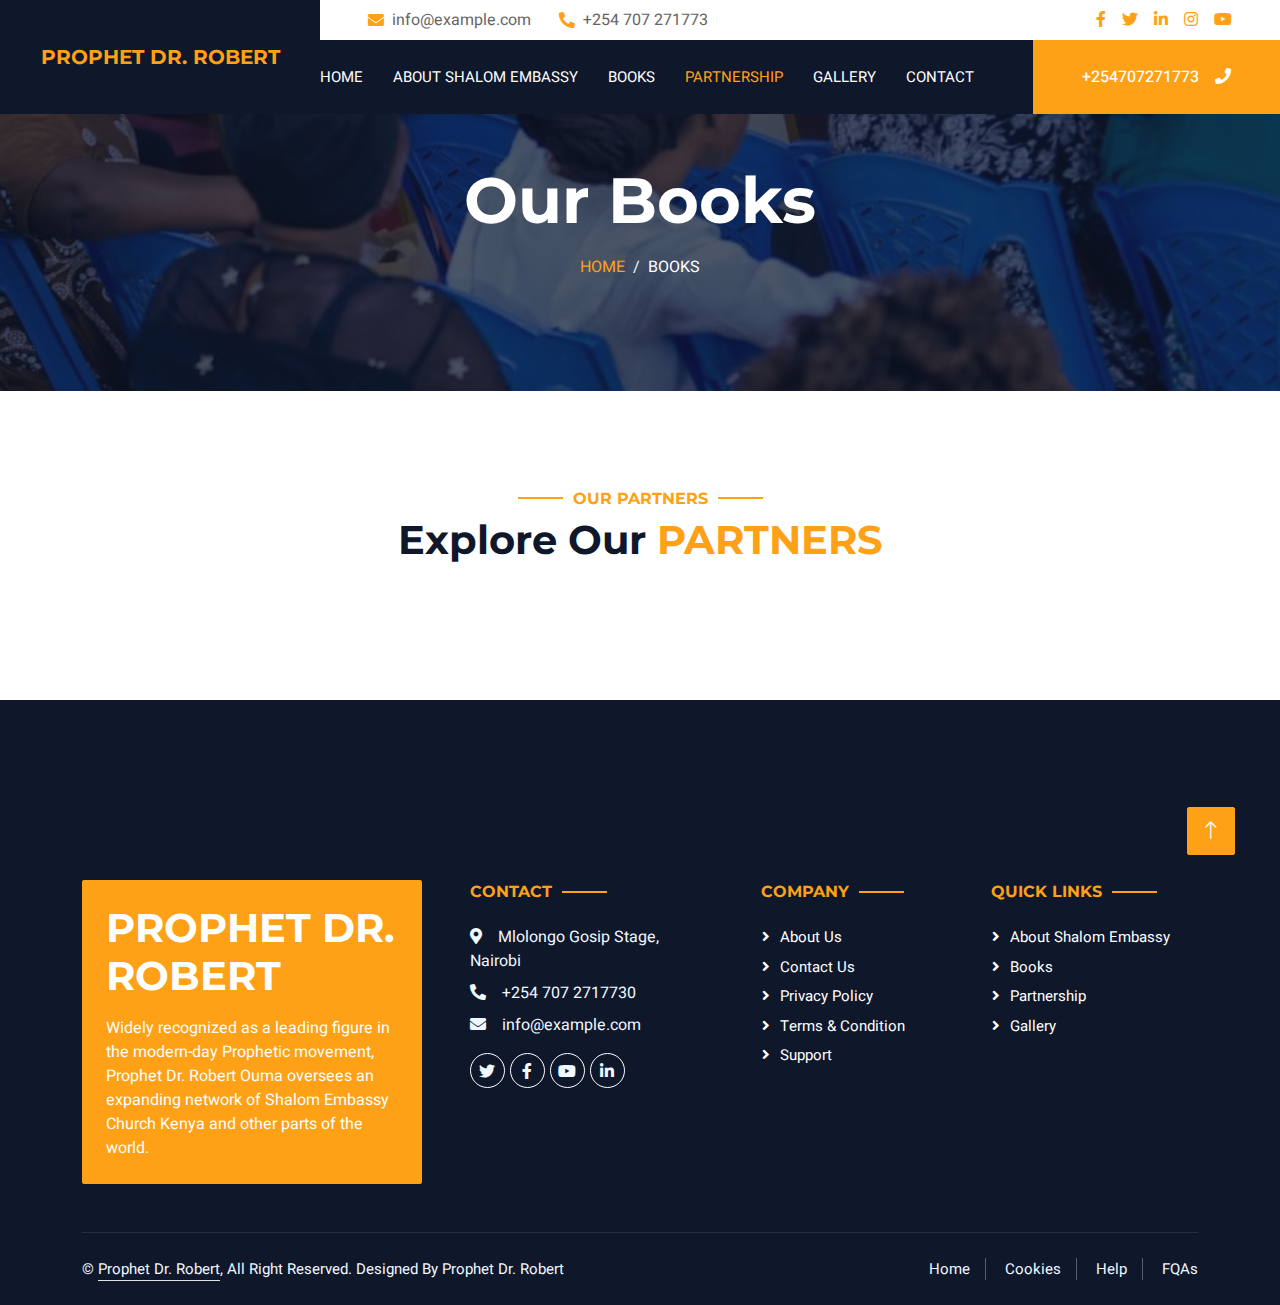
<file: partners.html>
<!DOCTYPE html>
<html lang="en">

<head>
    <meta charset="utf-8"> 
    <title>Prophet Dr. Robert - Partners</title>

    <meta content="width=device-width, initial-scale=1.0" name="viewport">
    <meta content="" name="keywords">
    <meta content="" name="description">

    <!-- Favicon -->
    <link href="img/favicon.ico" rel="icon">

    <!-- Google Web Fonts -->
    <link rel="preconnect" href="https://fonts.googleapis.com">
    <link rel="preconnect" href="https://fonts.gstatic.com" crossorigin>
    <link href="https://fonts.googleapis.com/css2?family=Heebo:wght@400;500;600;700&family=Montserrat:wght@400;500;600;700&display=swap" rel="stylesheet">  

    <!-- Icon Font Stylesheet -->
    <link href="https://cdnjs.cloudflare.com/ajax/libs/font-awesome/5.10.0/css/all.min.css" rel="stylesheet">
    <link href="https://cdn.jsdelivr.net/npm/bootstrap-icons@1.4.1/font/bootstrap-icons.css" rel="stylesheet">

    <!-- Libraries Stylesheet -->
    <link href="lib/animate/animate.min.css" rel="stylesheet">
    <link href="lib/owlcarousel/assets/owl.carousel.min.css" rel="stylesheet">
    <link href="lib/tempusdominus/css/tempusdominus-bootstrap-4.min.css" rel="stylesheet" />

    <!-- Customized Bootstrap Stylesheet -->
    <link href="css/bootstrap.min.css" rel="stylesheet">

    <!-- Template Stylesheet -->
    <link href="css/style.css" rel="stylesheet">
</head>

<body>
    <div class="container-xxl bg-white p-0">
        <!-- Spinner Start -->
        <div id="spinner" class="show bg-white position-fixed translate-middle w-100 vh-100 top-50 start-50 d-flex align-items-center justify-content-center">
            <div class="spinner-border text-primary" style="width: 3rem; height: 3rem;" role="status">
                <span class="sr-only">Loading...</span>
            </div>
        </div>
        <!-- Spinner End -->

        <!-- Header Start -->
        <div class="container-fluid bg-dark px-0">
            <div class="row gx-0">
                <div class="col-lg-3 bg-dark d-none d-lg-block">
                    <a href="index.html" class="navbar-brand w-100 h-100 m-0 p-0 d-flex align-items-center justify-content-center">
                        <h5 class="m-0 text-primary text-uppercase">Prophet Dr. Robert</h5>
                    </a>
                </div>
                <div class="col-lg-9">
                    <div class="row gx-0 bg-white d-none d-lg-flex">
                        <div class="col-lg-7 px-5 text-start">
                            <div class="h-100 d-inline-flex align-items-center py-2 me-4">
                                <i class="fa fa-envelope text-primary me-2"></i>
                                <p class="mb-0">info@example.com</p>
                            </div>
                            <div class="h-100 d-inline-flex align-items-center py-2">
                                <i class="fa fa-phone-alt text-primary me-2"></i>
                                <p class="mb-0">+254 707 271773</p>
                            </div>
                        </div>
                        <div class="col-lg-5 px-5 text-end">
                            <div class="d-inline-flex align-items-center py-2">
                                <a class="me-3" href=""><i class="fab fa-facebook-f"></i></a>
                                <a class="me-3" href=""><i class="fab fa-twitter"></i></a>
                                <a class="me-3" href=""><i class="fab fa-linkedin-in"></i></a>
                                <a class="me-3" href=""><i class="fab fa-instagram"></i></a>
                                <a class="" href=""><i class="fab fa-youtube"></i></a>
                            </div>
                        </div>
                    </div>
                    <nav class="navbar navbar-expand-lg bg-dark navbar-dark p-3 p-lg-0">
                        <a href="index.html" class="navbar-brand d-block d-lg-none">
                            <h1 class="m-0 text-primary text-uppercase">Prophet Dr. Robert</h1>
                        </a>
                        <button type="button" class="navbar-toggler" data-bs-toggle="collapse" data-bs-target="#navbarCollapse">
                            <span class="navbar-toggler-icon"></span>
                        </button>
                        <div class="collapse navbar-collapse justify-content-between" id="navbarCollapse">
                            <div class="navbar-nav mr-auto py-0">
                                <a href="index.html" class="nav-item nav-link ">Home</a>
                                <a href="about.html" class="nav-item nav-link ">About Shalom Embassy</a>
                                <a href="books.html" class="nav-item nav-link ">Books</a>
                                <a href="partners.html" class="nav-item nav-link active">Partnership</a>
                                <a href="gallery.html" class="nav-item nav-link">Gallery</a>

                            
                                <a href="contact.html" class="nav-item nav-link">Contact</a>
                            </div>
                            <a class="btn btn-primary rounded-0 py-4 px-md-5 d-none d-lg-block" href="tel:254707271773">+254707271773<i class="fa fa-phone ms-3"></i></a>
                        </div>
                    </nav>
                </div>
            </div>
        </div>
        <!-- Header End -->


        <!-- Page Header Start -->
        <div class="container-fluid page-header mb-5 p-0" style="background-image: url(img/g4.jpeg);">
            <div class="container-fluid page-header-inner py-5">
                <div class="container text-center pb-5">
                    <h1 class="display-3 text-white mb-3 animated slideInDown">Our Books</h1>
                    <nav aria-label="breadcrumb">
                        <ol class="breadcrumb justify-content-center text-uppercase">
                            <li class="breadcrumb-item"><a href="index.html">Home</a></li> 
                            <li class="breadcrumb-item text-white active" aria-current="page">Books</li>
                        </ol>
                    </nav>
                </div>
            </div>
        </div>
        <!-- Page Header End -->

        <div class="container-xxl py-5" style="margin-bottom: 150px;">
            <div class="container">
                <div class="text-center wow fadeInUp" data-wow-delay="0.1s">
                    <h6 class="section-title text-center text-primary text-uppercase">Our Partners</h6>
                    <h1 class="mb-5">Explore Our <span class="text-primary text-uppercase">Partners</span></h1>
                </div>
          
            </div>
        </div>
 

 

        <!-- Footer Start -->
        <div class="container-fluid bg-dark text-light footer wow fadeIn" data-wow-delay="0.1s">
            <div class="container pb-5">
                <div class="row g-5">
                    <div class="col-md-6 col-lg-4">
                        <div class="bg-primary rounded p-4">
                            <a href="index.html"><h1 class="text-white text-uppercase mb-3">Prophet Dr. Robert</h1></a>
                            <p class="text-white mb-0">
                                Widely recognized as a leading figure in the modern-day
                                Prophetic movement, Prophet Dr. Robert Ouma oversees
                                an expanding network of Shalom Embassy Church Kenya
                                and other parts of the world.</p>
                        </div>
                    </div>
                    <div class="col-md-6 col-lg-3">
                        <h6 class="section-title text-start text-primary text-uppercase mb-4">Contact</h6>
                        <p class="mb-2"><i class="fa fa-map-marker-alt me-3"></i>Mlolongo Gosip Stage, Nairobi</p>
                        <p class="mb-2"><i class="fa fa-phone-alt me-3"></i>+254 707 2717730</p>
                        <p class="mb-2"><i class="fa fa-envelope me-3"></i>info@example.com</p>
                        <div class="d-flex pt-2">
                            <a class="btn btn-outline-light btn-social" href=""><i class="fab fa-twitter"></i></a>
                            <a class="btn btn-outline-light btn-social" href=""><i class="fab fa-facebook-f"></i></a>
                            <a class="btn btn-outline-light btn-social" href=""><i class="fab fa-youtube"></i></a>
                            <a class="btn btn-outline-light btn-social" href=""><i class="fab fa-linkedin-in"></i></a>
                        </div>
                    </div>
                    <div class="col-lg-5 col-md-12">
                        <div class="row gy-5 g-4">
                            <div class="col-md-6">
                                <h6 class="section-title text-start text-primary text-uppercase mb-4">Company</h6>
                                <a class="btn btn-link" href="">About Us</a>
                                <a class="btn btn-link" href="">Contact Us</a>
                                <a class="btn btn-link" href="">Privacy Policy</a>
                                <a class="btn btn-link" href="">Terms & Condition</a>
                                <a class="btn btn-link" href="">Support</a>
                            </div>
                            <div class="col-md-6">
                                <h6 class="section-title text-start text-primary text-uppercase mb-4">Quick Links</h6>
                                <a class="btn btn-link" href="">About Shalom Embassy</a>
                                <a class="btn btn-link" href="">Books</a>
                                <a class="btn btn-link" href="">Partnership</a>
                                <a class="btn btn-link" href="">Gallery</a> 
                            </div>
                        </div>
                    </div>
                </div>
            </div>
            <div class="container">
                <div class="copyright">
                    <div class="row">
                        <div class="col-md-6 text-center text-md-start mb-3 mb-md-0">
                            &copy; <a class="border-bottom" href="#">Prophet Dr. Robert</a>, All Right Reserved. 
							
							<!--/*** This template is free as long as you keep the footer author’s credit link/attribution link/backlink. If you'd like to use the template without the footer author’s credit link/attribution link/backlink, you can purchase the Credit Removal License from "https://htmlcodex.com/credit-removal". Thank you for your support. ***/-->
							Designed By Prophet Dr. Robert
                        </div>
                        <div class="col-md-6 text-center text-md-end">
                            <div class="footer-menu">
                                <a href="">Home</a>
                                <a href="">Cookies</a>
                                <a href="">Help</a>
                                <a href="">FQAs</a>
                            </div>
                        </div>
                    </div>
                </div>
            </div>
        </div>
        <!-- Footer End -->


        <!-- Back to Top -->
        <a href="#" class="btn btn-lg btn-primary btn-lg-square back-to-top"><i class="bi bi-arrow-up"></i></a>
    </div>

    <!-- JavaScript Libraries -->
    <script src="https://code.jquery.com/jquery-3.4.1.min.js"></script>
    <script src="https://cdn.jsdelivr.net/npm/bootstrap@5.0.0/dist/js/bootstrap.bundle.min.js"></script>
    <script src="lib/wow/wow.min.js"></script>
    <script src="lib/easing/easing.min.js"></script>
    <script src="lib/waypoints/waypoints.min.js"></script>
    <script src="lib/counterup/counterup.min.js"></script>
    <script src="lib/owlcarousel/owl.carousel.min.js"></script>
    <script src="lib/tempusdominus/js/moment.min.js"></script>
    <script src="lib/tempusdominus/js/moment-timezone.min.js"></script>
    <script src="lib/tempusdominus/js/tempusdominus-bootstrap-4.min.js"></script>

    <!-- Template Javascript -->
    <script src="js/main.js"></script>
</body>

</html>
</file>
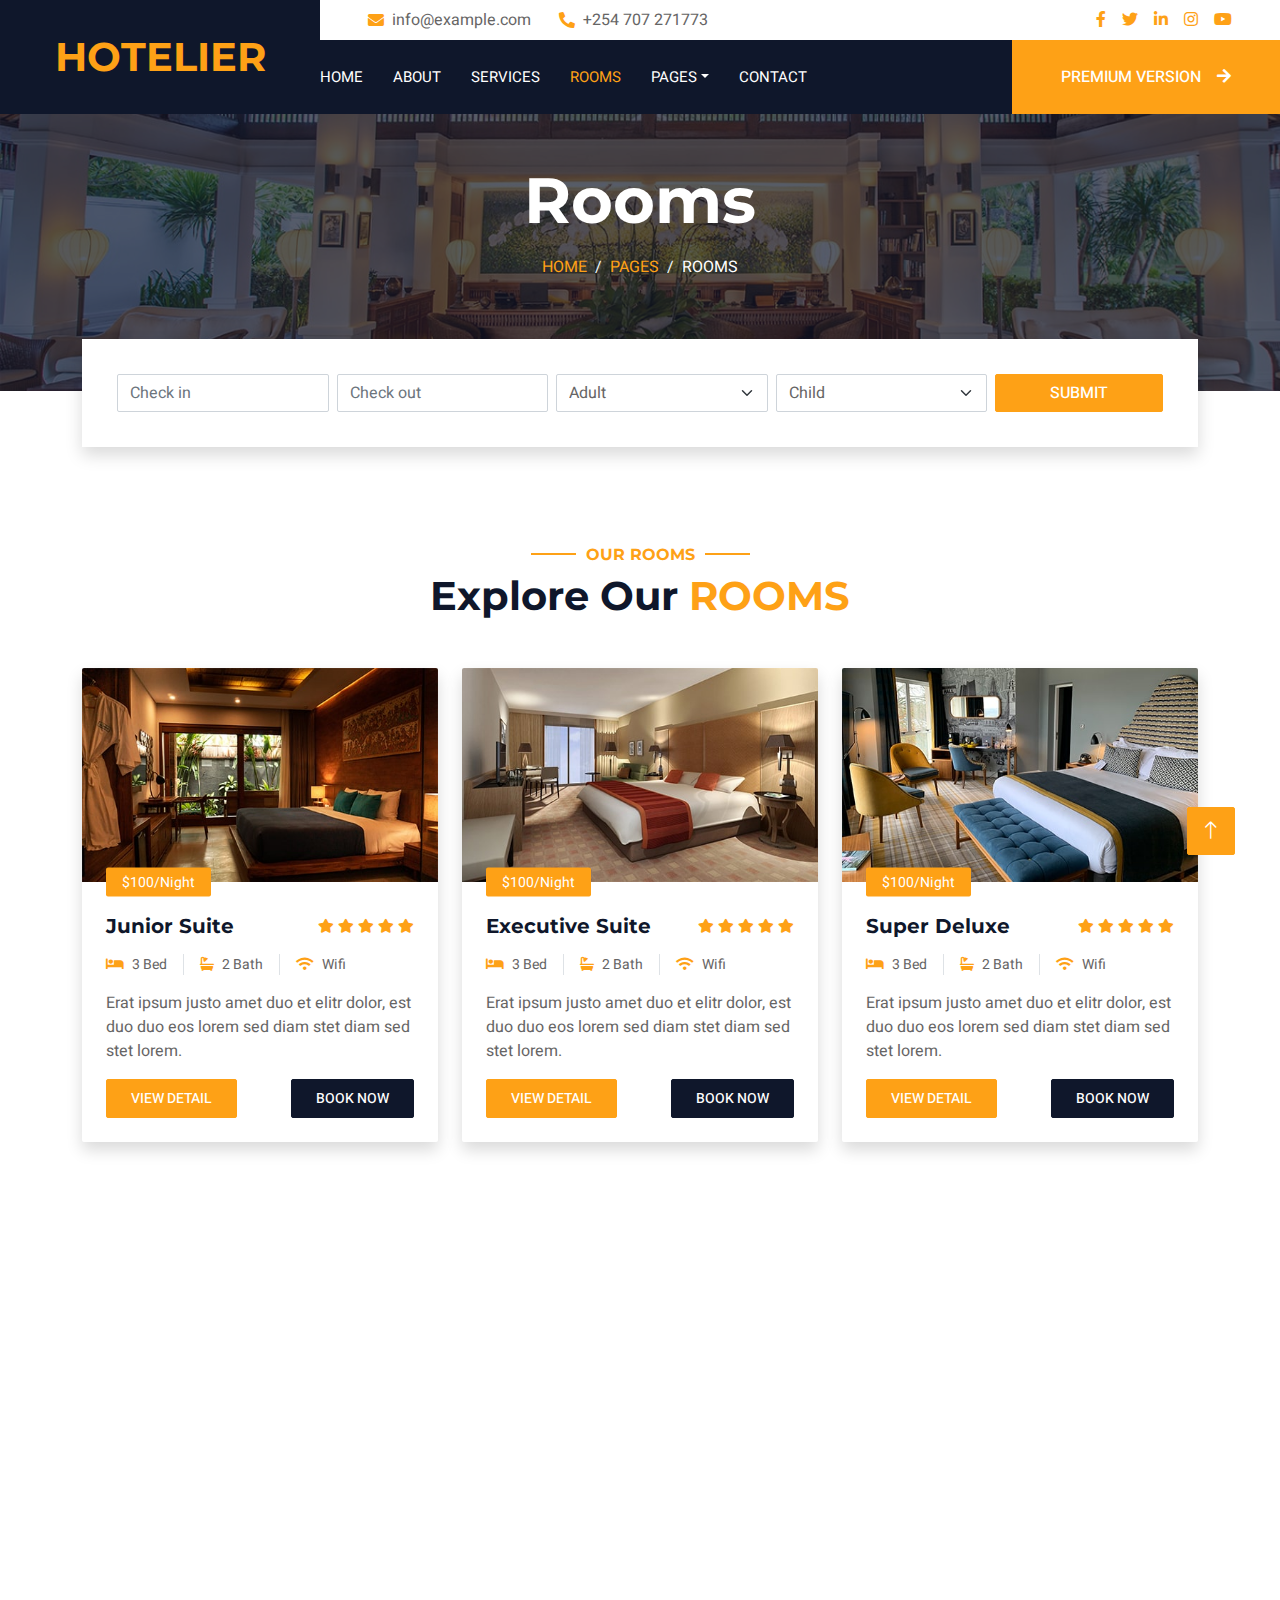
<file: room.html>
<!DOCTYPE html>
<html lang="en">

<head>
    <meta charset="utf-8">
    <title>Hotelier - Hotel HTML Template</title>
    <meta content="width=device-width, initial-scale=1.0" name="viewport">
    <meta content="" name="keywords">
    <meta content="" name="description">

    <!-- Favicon -->
    <link href="img/favicon.ico" rel="icon">

    <!-- Google Web Fonts -->
    <link rel="preconnect" href="https://fonts.googleapis.com">
    <link rel="preconnect" href="https://fonts.gstatic.com" crossorigin>
    <link href="https://fonts.googleapis.com/css2?family=Heebo:wght@400;500;600;700&family=Montserrat:wght@400;500;600;700&display=swap" rel="stylesheet">  

    <!-- Icon Font Stylesheet -->
    <link href="https://cdnjs.cloudflare.com/ajax/libs/font-awesome/5.10.0/css/all.min.css" rel="stylesheet">
    <link href="https://cdn.jsdelivr.net/npm/bootstrap-icons@1.4.1/font/bootstrap-icons.css" rel="stylesheet">

    <!-- Libraries Stylesheet -->
    <link href="lib/animate/animate.min.css" rel="stylesheet">
    <link href="lib/owlcarousel/assets/owl.carousel.min.css" rel="stylesheet">
    <link href="lib/tempusdominus/css/tempusdominus-bootstrap-4.min.css" rel="stylesheet" />

    <!-- Customized Bootstrap Stylesheet -->
    <link href="css/bootstrap.min.css" rel="stylesheet">

    <!-- Template Stylesheet -->
    <link href="css/style.css" rel="stylesheet">
</head>

<body>
    <div class="container-xxl bg-white p-0">
        <!-- Spinner Start -->
        <div id="spinner" class="show bg-white position-fixed translate-middle w-100 vh-100 top-50 start-50 d-flex align-items-center justify-content-center">
            <div class="spinner-border text-primary" style="width: 3rem; height: 3rem;" role="status">
                <span class="sr-only">Loading...</span>
            </div>
        </div>
        <!-- Spinner End -->

        <!-- Header Start -->
        <div class="container-fluid bg-dark px-0">
            <div class="row gx-0">
                <div class="col-lg-3 bg-dark d-none d-lg-block">
                    <a href="index.html" class="navbar-brand w-100 h-100 m-0 p-0 d-flex align-items-center justify-content-center">
                        <h1 class="m-0 text-primary text-uppercase">Hotelier</h1>
                    </a>
                </div>
                <div class="col-lg-9">
                    <div class="row gx-0 bg-white d-none d-lg-flex">
                        <div class="col-lg-7 px-5 text-start">
                            <div class="h-100 d-inline-flex align-items-center py-2 me-4">
                                <i class="fa fa-envelope text-primary me-2"></i>
                                <p class="mb-0">info@example.com</p>
                            </div>
                            <div class="h-100 d-inline-flex align-items-center py-2">
                                <i class="fa fa-phone-alt text-primary me-2"></i>
                                <p class="mb-0">+254 707 271773</p>
                            </div>
                        </div>
                        <div class="col-lg-5 px-5 text-end">
                            <div class="d-inline-flex align-items-center py-2">
                                <a class="me-3" href=""><i class="fab fa-facebook-f"></i></a>
                                <a class="me-3" href=""><i class="fab fa-twitter"></i></a>
                                <a class="me-3" href=""><i class="fab fa-linkedin-in"></i></a>
                                <a class="me-3" href=""><i class="fab fa-instagram"></i></a>
                                <a class="" href=""><i class="fab fa-youtube"></i></a>
                            </div>
                        </div>
                    </div>
                    <nav class="navbar navbar-expand-lg bg-dark navbar-dark p-3 p-lg-0">
                        <a href="index.html" class="navbar-brand d-block d-lg-none">
                            <h1 class="m-0 text-primary text-uppercase">Hotelier</h1>
                        </a>
                        <button type="button" class="navbar-toggler" data-bs-toggle="collapse" data-bs-target="#navbarCollapse">
                            <span class="navbar-toggler-icon"></span>
                        </button>
                        <div class="collapse navbar-collapse justify-content-between" id="navbarCollapse">
                            <div class="navbar-nav mr-auto py-0">
                                <a href="index.html" class="nav-item nav-link">Home</a>
                                <a href="about.html" class="nav-item nav-link">About</a>
                                <a href="service.html" class="nav-item nav-link">Services</a>
                                <a href="room.html" class="nav-item nav-link active">Rooms</a>
                                <div class="nav-item dropdown">
                                    <a href="#" class="nav-link dropdown-toggle" data-bs-toggle="dropdown">Pages</a>
                                    <div class="dropdown-menu rounded-0 m-0">
                                        <a href="booking.html" class="dropdown-item">Booking</a>
                                        <a href="team.html" class="dropdown-item">Our Team</a>
                                        <a href="testimonial.html" class="dropdown-item">Testimonial</a>
                                    </div>
                                </div>
                                <a href="contact.html" class="nav-item nav-link">Contact</a>
                            </div>
                            <a href="https://htmlcodex.com/hotel-html-template-pro" class="btn btn-primary rounded-0 py-4 px-md-5 d-none d-lg-block">Premium Version<i class="fa fa-arrow-right ms-3"></i></a>
                        </div>
                    </nav>
                </div>
            </div>
        </div>
        <!-- Header End -->


        <!-- Page Header Start -->
        <div class="container-fluid page-header mb-5 p-0" style="background-image: url(img/carousel-1.jpg);">
            <div class="container-fluid page-header-inner py-5">
                <div class="container text-center pb-5">
                    <h1 class="display-3 text-white mb-3 animated slideInDown">Rooms</h1>
                    <nav aria-label="breadcrumb">
                        <ol class="breadcrumb justify-content-center text-uppercase">
                            <li class="breadcrumb-item"><a href="#">Home</a></li>
                            <li class="breadcrumb-item"><a href="#">Pages</a></li>
                            <li class="breadcrumb-item text-white active" aria-current="page">Rooms</li>
                        </ol>
                    </nav>
                </div>
            </div>
        </div>
        <!-- Page Header End -->


        <!-- Booking Start -->
        <div class="container-fluid booking pb-5 wow fadeIn" data-wow-delay="0.1s">
            <div class="container">
                <div class="bg-white shadow" style="padding: 35px;">
                    <div class="row g-2">
                        <div class="col-md-10">
                            <div class="row g-2">
                                <div class="col-md-3">
                                    <div class="date" id="date1" data-target-input="nearest">
                                        <input type="text" class="form-control datetimepicker-input"
                                            placeholder="Check in" data-target="#date1" data-toggle="datetimepicker" />
                                    </div>
                                </div>
                                <div class="col-md-3">
                                    <div class="date" id="date2" data-target-input="nearest">
                                        <input type="text" class="form-control datetimepicker-input" placeholder="Check out" data-target="#date2" data-toggle="datetimepicker"/>
                                    </div>
                                </div>
                                <div class="col-md-3">
                                    <select class="form-select">
                                        <option selected>Adult</option>
                                        <option value="1">Adult 1</option>
                                        <option value="2">Adult 2</option>
                                        <option value="3">Adult 3</option>
                                    </select>
                                </div>
                                <div class="col-md-3">
                                    <select class="form-select">
                                        <option selected>Child</option>
                                        <option value="1">Child 1</option>
                                        <option value="2">Child 2</option>
                                        <option value="3">Child 3</option>
                                    </select>
                                </div>
                            </div>
                        </div>
                        <div class="col-md-2">
                            <button class="btn btn-primary w-100">Submit</button>
                        </div>
                    </div>
                </div>
            </div>
        </div>
        <!-- Booking End -->


        <!-- Room Start -->
        <div class="container-xxl py-5">
            <div class="container">
                <div class="text-center wow fadeInUp" data-wow-delay="0.1s">
                    <h6 class="section-title text-center text-primary text-uppercase">Our Rooms</h6>
                    <h1 class="mb-5">Explore Our <span class="text-primary text-uppercase">Rooms</span></h1>
                </div>
                <div class="row g-4">
                    <div class="col-lg-4 col-md-6 wow fadeInUp" data-wow-delay="0.1s">
                        <div class="room-item shadow rounded overflow-hidden">
                            <div class="position-relative">
                                <img class="img-fluid" src="img/room-1.jpg" alt="">
                                <small class="position-absolute start-0 top-100 translate-middle-y bg-primary text-white rounded py-1 px-3 ms-4">$100/Night</small>
                            </div>
                            <div class="p-4 mt-2">
                                <div class="d-flex justify-content-between mb-3">
                                    <h5 class="mb-0">Junior Suite</h5>
                                    <div class="ps-2">
                                        <small class="fa fa-star text-primary"></small>
                                        <small class="fa fa-star text-primary"></small>
                                        <small class="fa fa-star text-primary"></small>
                                        <small class="fa fa-star text-primary"></small>
                                        <small class="fa fa-star text-primary"></small>
                                    </div>
                                </div>
                                <div class="d-flex mb-3">
                                    <small class="border-end me-3 pe-3"><i class="fa fa-bed text-primary me-2"></i>3 Bed</small>
                                    <small class="border-end me-3 pe-3"><i class="fa fa-bath text-primary me-2"></i>2 Bath</small>
                                    <small><i class="fa fa-wifi text-primary me-2"></i>Wifi</small>
                                </div>
                                <p class="text-body mb-3">Erat ipsum justo amet duo et elitr dolor, est duo duo eos lorem sed diam stet diam sed stet lorem.</p>
                                <div class="d-flex justify-content-between">
                                    <a class="btn btn-sm btn-primary rounded py-2 px-4" href="">View Detail</a>
                                    <a class="btn btn-sm btn-dark rounded py-2 px-4" href="">Book Now</a>
                                </div>
                            </div>
                        </div>
                    </div>
                    <div class="col-lg-4 col-md-6 wow fadeInUp" data-wow-delay="0.3s">
                        <div class="room-item shadow rounded overflow-hidden">
                            <div class="position-relative">
                                <img class="img-fluid" src="img/room-2.jpg" alt="">
                                <small class="position-absolute start-0 top-100 translate-middle-y bg-primary text-white rounded py-1 px-3 ms-4">$100/Night</small>
                            </div>
                            <div class="p-4 mt-2">
                                <div class="d-flex justify-content-between mb-3">
                                    <h5 class="mb-0">Executive Suite</h5>
                                    <div class="ps-2">
                                        <small class="fa fa-star text-primary"></small>
                                        <small class="fa fa-star text-primary"></small>
                                        <small class="fa fa-star text-primary"></small>
                                        <small class="fa fa-star text-primary"></small>
                                        <small class="fa fa-star text-primary"></small>
                                    </div>
                                </div>
                                <div class="d-flex mb-3">
                                    <small class="border-end me-3 pe-3"><i class="fa fa-bed text-primary me-2"></i>3 Bed</small>
                                    <small class="border-end me-3 pe-3"><i class="fa fa-bath text-primary me-2"></i>2 Bath</small>
                                    <small><i class="fa fa-wifi text-primary me-2"></i>Wifi</small>
                                </div>
                                <p class="text-body mb-3">Erat ipsum justo amet duo et elitr dolor, est duo duo eos lorem sed diam stet diam sed stet lorem.</p>
                                <div class="d-flex justify-content-between">
                                    <a class="btn btn-sm btn-primary rounded py-2 px-4" href="">View Detail</a>
                                    <a class="btn btn-sm btn-dark rounded py-2 px-4" href="">Book Now</a>
                                </div>
                            </div>
                        </div>
                    </div>
                    <div class="col-lg-4 col-md-6 wow fadeInUp" data-wow-delay="0.6s">
                        <div class="room-item shadow rounded overflow-hidden">
                            <div class="position-relative">
                                <img class="img-fluid" src="img/room-3.jpg" alt="">
                                <small class="position-absolute start-0 top-100 translate-middle-y bg-primary text-white rounded py-1 px-3 ms-4">$100/Night</small>
                            </div>
                            <div class="p-4 mt-2">
                                <div class="d-flex justify-content-between mb-3">
                                    <h5 class="mb-0">Super Deluxe</h5>
                                    <div class="ps-2">
                                        <small class="fa fa-star text-primary"></small>
                                        <small class="fa fa-star text-primary"></small>
                                        <small class="fa fa-star text-primary"></small>
                                        <small class="fa fa-star text-primary"></small>
                                        <small class="fa fa-star text-primary"></small>
                                    </div>
                                </div>
                                <div class="d-flex mb-3">
                                    <small class="border-end me-3 pe-3"><i class="fa fa-bed text-primary me-2"></i>3 Bed</small>
                                    <small class="border-end me-3 pe-3"><i class="fa fa-bath text-primary me-2"></i>2 Bath</small>
                                    <small><i class="fa fa-wifi text-primary me-2"></i>Wifi</small>
                                </div>
                                <p class="text-body mb-3">Erat ipsum justo amet duo et elitr dolor, est duo duo eos lorem sed diam stet diam sed stet lorem.</p>
                                <div class="d-flex justify-content-between">
                                    <a class="btn btn-sm btn-primary rounded py-2 px-4" href="">View Detail</a>
                                    <a class="btn btn-sm btn-dark rounded py-2 px-4" href="">Book Now</a>
                                </div>
                            </div>
                        </div>
                    </div>
                    <div class="col-lg-4 col-md-6 wow fadeInUp" data-wow-delay="0.6s">
                        <div class="room-item shadow rounded overflow-hidden">
                            <div class="position-relative">
                                <img class="img-fluid" src="img/room-3.jpg" alt="">
                                <small class="position-absolute start-0 top-100 translate-middle-y bg-primary text-white rounded py-1 px-3 ms-4">$100/Night</small>
                            </div>
                            <div class="p-4 mt-2">
                                <div class="d-flex justify-content-between mb-3">
                                    <h5 class="mb-0">Super Deluxe</h5>
                                    <div class="ps-2">
                                        <small class="fa fa-star text-primary"></small>
                                        <small class="fa fa-star text-primary"></small>
                                        <small class="fa fa-star text-primary"></small>
                                        <small class="fa fa-star text-primary"></small>
                                        <small class="fa fa-star text-primary"></small>
                                    </div>
                                </div>
                                <div class="d-flex mb-3">
                                    <small class="border-end me-3 pe-3"><i class="fa fa-bed text-primary me-2"></i>3 Bed</small>
                                    <small class="border-end me-3 pe-3"><i class="fa fa-bath text-primary me-2"></i>2 Bath</small>
                                    <small><i class="fa fa-wifi text-primary me-2"></i>Wifi</small>
                                </div>
                                <p class="text-body mb-3">Erat ipsum justo amet duo et elitr dolor, est duo duo eos lorem sed diam stet diam sed stet lorem.</p>
                                <div class="d-flex justify-content-between">
                                    <a class="btn btn-sm btn-primary rounded py-2 px-4" href="">View Detail</a>
                                    <a class="btn btn-sm btn-dark rounded py-2 px-4" href="">Book Now</a>
                                </div>
                            </div>
                        </div>
                    </div>
                    <div class="col-lg-4 col-md-6 wow fadeInUp" data-wow-delay="0.1s">
                        <div class="room-item shadow rounded overflow-hidden">
                            <div class="position-relative">
                                <img class="img-fluid" src="img/room-1.jpg" alt="">
                                <small class="position-absolute start-0 top-100 translate-middle-y bg-primary text-white rounded py-1 px-3 ms-4">$100/Night</small>
                            </div>
                            <div class="p-4 mt-2">
                                <div class="d-flex justify-content-between mb-3">
                                    <h5 class="mb-0">Junior Suite</h5>
                                    <div class="ps-2">
                                        <small class="fa fa-star text-primary"></small>
                                        <small class="fa fa-star text-primary"></small>
                                        <small class="fa fa-star text-primary"></small>
                                        <small class="fa fa-star text-primary"></small>
                                        <small class="fa fa-star text-primary"></small>
                                    </div>
                                </div>
                                <div class="d-flex mb-3">
                                    <small class="border-end me-3 pe-3"><i class="fa fa-bed text-primary me-2"></i>3 Bed</small>
                                    <small class="border-end me-3 pe-3"><i class="fa fa-bath text-primary me-2"></i>2 Bath</small>
                                    <small><i class="fa fa-wifi text-primary me-2"></i>Wifi</small>
                                </div>
                                <p class="text-body mb-3">Erat ipsum justo amet duo et elitr dolor, est duo duo eos lorem sed diam stet diam sed stet lorem.</p>
                                <div class="d-flex justify-content-between">
                                    <a class="btn btn-sm btn-primary rounded py-2 px-4" href="">View Detail</a>
                                    <a class="btn btn-sm btn-dark rounded py-2 px-4" href="">Book Now</a>
                                </div>
                            </div>
                        </div>
                    </div>
                    <div class="col-lg-4 col-md-6 wow fadeInUp" data-wow-delay="0.3s">
                        <div class="room-item shadow rounded overflow-hidden">
                            <div class="position-relative">
                                <img class="img-fluid" src="img/room-2.jpg" alt="">
                                <small class="position-absolute start-0 top-100 translate-middle-y bg-primary text-white rounded py-1 px-3 ms-4">$100/Night</small>
                            </div>
                            <div class="p-4 mt-2">
                                <div class="d-flex justify-content-between mb-3">
                                    <h5 class="mb-0">Executive Suite</h5>
                                    <div class="ps-2">
                                        <small class="fa fa-star text-primary"></small>
                                        <small class="fa fa-star text-primary"></small>
                                        <small class="fa fa-star text-primary"></small>
                                        <small class="fa fa-star text-primary"></small>
                                        <small class="fa fa-star text-primary"></small>
                                    </div>
                                </div>
                                <div class="d-flex mb-3">
                                    <small class="border-end me-3 pe-3"><i class="fa fa-bed text-primary me-2"></i>3 Bed</small>
                                    <small class="border-end me-3 pe-3"><i class="fa fa-bath text-primary me-2"></i>2 Bath</small>
                                    <small><i class="fa fa-wifi text-primary me-2"></i>Wifi</small>
                                </div>
                                <p class="text-body mb-3">Erat ipsum justo amet duo et elitr dolor, est duo duo eos lorem sed diam stet diam sed stet lorem.</p>
                                <div class="d-flex justify-content-between">
                                    <a class="btn btn-sm btn-primary rounded py-2 px-4" href="">View Detail</a>
                                    <a class="btn btn-sm btn-dark rounded py-2 px-4" href="">Book Now</a>
                                </div>
                            </div>
                        </div>
                    </div>
                </div>
            </div>
        </div>
        <!-- Room End -->


        <!-- Testimonial Start -->
        <div class="container-xxl testimonial mt-5 py-5 bg-dark wow zoomIn" data-wow-delay="0.1s" style="margin-bottom: 90px;">
            <div class="container">
                <div class="owl-carousel testimonial-carousel py-5">
                    <div class="testimonial-item position-relative bg-white rounded overflow-hidden">
                        <p>Tempor stet labore dolor clita stet diam amet ipsum dolor duo ipsum rebum stet dolor amet diam stet. Est stet ea lorem amet est kasd kasd et erat magna eos</p>
                        <div class="d-flex align-items-center">
                            <img class="img-fluid flex-shrink-0 rounded" src="img/testimonial-1.jpg" style="width: 45px; height: 45px;">
                            <div class="ps-3">
                                <h6 class="fw-bold mb-1">Client Name</h6>
                                <small>Profession</small>
                            </div>
                        </div>
                        <i class="fa fa-quote-right fa-3x text-primary position-absolute end-0 bottom-0 me-4 mb-n1"></i>
                    </div>
                    <div class="testimonial-item position-relative bg-white rounded overflow-hidden">
                        <p>Tempor stet labore dolor clita stet diam amet ipsum dolor duo ipsum rebum stet dolor amet diam stet. Est stet ea lorem amet est kasd kasd et erat magna eos</p>
                        <div class="d-flex align-items-center">
                            <img class="img-fluid flex-shrink-0 rounded" src="img/testimonial-2.jpg" style="width: 45px; height: 45px;">
                            <div class="ps-3">
                                <h6 class="fw-bold mb-1">Client Name</h6>
                                <small>Profession</small>
                            </div>
                        </div>
                        <i class="fa fa-quote-right fa-3x text-primary position-absolute end-0 bottom-0 me-4 mb-n1"></i>
                    </div>
                    <div class="testimonial-item position-relative bg-white rounded overflow-hidden">
                        <p>Tempor stet labore dolor clita stet diam amet ipsum dolor duo ipsum rebum stet dolor amet diam stet. Est stet ea lorem amet est kasd kasd et erat magna eos</p>
                        <div class="d-flex align-items-center">
                            <img class="img-fluid flex-shrink-0 rounded" src="img/testimonial-3.jpg" style="width: 45px; height: 45px;">
                            <div class="ps-3">
                                <h6 class="fw-bold mb-1">Client Name</h6>
                                <small>Profession</small>
                            </div>
                        </div>
                        <i class="fa fa-quote-right fa-3x text-primary position-absolute end-0 bottom-0 me-4 mb-n1"></i>
                    </div>
                </div>
            </div>
        </div>
        <!-- Testimonial End -->


        <!-- Newsletter Start -->
        <div class="container newsletter mt-5 wow fadeIn" data-wow-delay="0.1s">
            <div class="row justify-content-center">
                <div class="col-lg-10 border rounded p-1">
                    <div class="border rounded text-center p-1">
                        <div class="bg-white rounded text-center p-5">
                            <h4 class="mb-4">Subscribe Our <span class="text-primary text-uppercase">Newsletter</span></h4>
                            <div class="position-relative mx-auto" style="max-width: 400px;">
                                <input class="form-control w-100 py-3 ps-4 pe-5" type="text" placeholder="Enter your email">
                                <button type="button" class="btn btn-primary py-2 px-3 position-absolute top-0 end-0 mt-2 me-2">Submit</button>
                            </div>
                        </div>
                    </div>
                </div>
            </div>
        </div>
        <!-- Newsletter Start -->
        

        <!-- Footer Start -->
        <div class="container-fluid bg-dark text-light footer wow fadeIn" data-wow-delay="0.1s">
            <div class="container pb-5">
                <div class="row g-5">
                    <div class="col-md-6 col-lg-4">
                        <div class="bg-primary rounded p-4">
                            <a href="index.html"><h1 class="text-white text-uppercase mb-3">Hotelier</h1></a>
                            <p class="text-white mb-0">
								Download <a class="text-dark fw-medium" href="https://htmlcodex.com/hotel-html-template-pro">Hotelier – Premium Version</a>, build a professional website for your hotel business and grab the attention of new visitors upon your site’s launch.
							</p>
                        </div>
                    </div>
                    <div class="col-md-6 col-lg-3">
                        <h6 class="section-title text-start text-primary text-uppercase mb-4">Contact</h6>
                        <p class="mb-2"><i class="fa fa-map-marker-alt me-3"></i>Mlolongo Gosip Stage, Nairobi</p>
                        <p class="mb-2"><i class="fa fa-phone-alt me-3"></i>+254 707 2717730</p>
                        <p class="mb-2"><i class="fa fa-envelope me-3"></i>info@example.com</p>
                        <div class="d-flex pt-2">
                            <a class="btn btn-outline-light btn-social" href=""><i class="fab fa-twitter"></i></a>
                            <a class="btn btn-outline-light btn-social" href=""><i class="fab fa-facebook-f"></i></a>
                            <a class="btn btn-outline-light btn-social" href=""><i class="fab fa-youtube"></i></a>
                            <a class="btn btn-outline-light btn-social" href=""><i class="fab fa-linkedin-in"></i></a>
                        </div>
                    </div>
                    <div class="col-lg-5 col-md-12">
                        <div class="row gy-5 g-4">
                            <div class="col-md-6">
                                <h6 class="section-title text-start text-primary text-uppercase mb-4">Company</h6>
                                <a class="btn btn-link" href="">About Us</a>
                                <a class="btn btn-link" href="">Contact Us</a>
                                <a class="btn btn-link" href="">Privacy Policy</a>
                                <a class="btn btn-link" href="">Terms & Condition</a>
                                <a class="btn btn-link" href="">Support</a>
                            </div>
                            <div class="col-md-6">
                                <h6 class="section-title text-start text-primary text-uppercase mb-4">Services</h6>
                                <a class="btn btn-link" href="">Food & Restaurant</a>
                                <a class="btn btn-link" href="">Spa & Fitness</a>
                                <a class="btn btn-link" href="">Sports & Gaming</a>
                                <a class="btn btn-link" href="">Event & Party</a>
                                <a class="btn btn-link" href="">GYM & Yoga</a>
                            </div>
                        </div>
                    </div>
                </div>
            </div>
            <div class="container">
                <div class="copyright">
                    <div class="row">
                        <div class="col-md-6 text-center text-md-start mb-3 mb-md-0">
                            &copy; <a class="border-bottom" href="#">Your Site Name</a>, All Right Reserved. 
							
							<!--/*** This template is free as long as you keep the footer author’s credit link/attribution link/backlink. If you'd like to use the template without the footer author’s credit link/attribution link/backlink, you can purchase the Credit Removal License from "https://htmlcodex.com/credit-removal". Thank you for your support. ***/-->
							Designed By <a class="border-bottom" href="https://htmlcodex.com">HTML Codex</a>
                        </div>
                        <div class="col-md-6 text-center text-md-end">
                            <div class="footer-menu">
                                <a href="">Home</a>
                                <a href="">Cookies</a>
                                <a href="">Help</a>
                                <a href="">FQAs</a>
                            </div>
                        </div>
                    </div>
                </div>
            </div>
        </div>
        <!-- Footer End -->


        <!-- Back to Top -->
        <a href="#" class="btn btn-lg btn-primary btn-lg-square back-to-top"><i class="bi bi-arrow-up"></i></a>
    </div>

    <!-- JavaScript Libraries -->
    <script src="https://code.jquery.com/jquery-3.4.1.min.js"></script>
    <script src="https://cdn.jsdelivr.net/npm/bootstrap@5.0.0/dist/js/bootstrap.bundle.min.js"></script>
    <script src="lib/wow/wow.min.js"></script>
    <script src="lib/easing/easing.min.js"></script>
    <script src="lib/waypoints/waypoints.min.js"></script>
    <script src="lib/counterup/counterup.min.js"></script>
    <script src="lib/owlcarousel/owl.carousel.min.js"></script>
    <script src="lib/tempusdominus/js/moment.min.js"></script>
    <script src="lib/tempusdominus/js/moment-timezone.min.js"></script>
    <script src="lib/tempusdominus/js/tempusdominus-bootstrap-4.min.js"></script>

    <!-- Template Javascript -->
    <script src="js/main.js"></script>
</body>

</html>
</file>
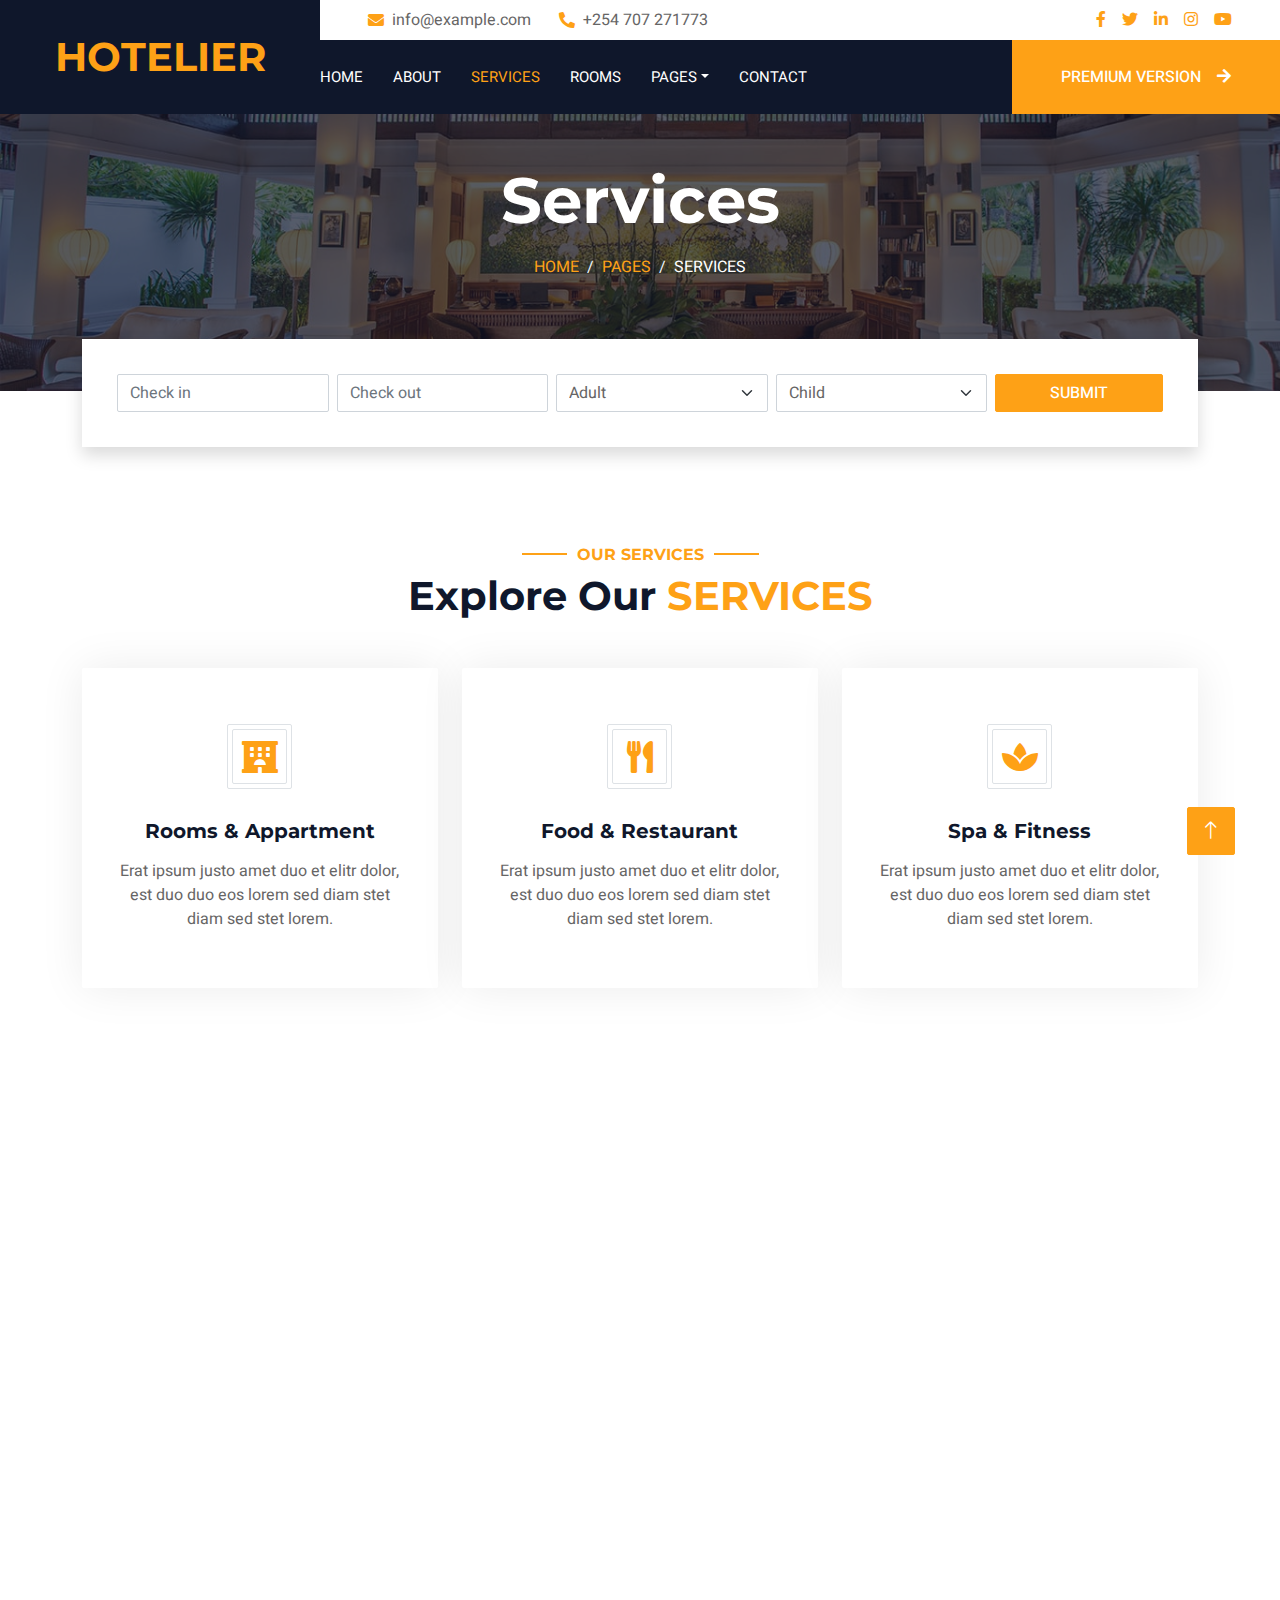
<file: service.html>
<!DOCTYPE html>
<html lang="en">

<head>
    <meta charset="utf-8">
    <title>Hotelier - Hotel HTML Template</title>
    <meta content="width=device-width, initial-scale=1.0" name="viewport">
    <meta content="" name="keywords">
    <meta content="" name="description">

    <!-- Favicon -->
    <link href="img/favicon.ico" rel="icon">

    <!-- Google Web Fonts -->
    <link rel="preconnect" href="https://fonts.googleapis.com">
    <link rel="preconnect" href="https://fonts.gstatic.com" crossorigin>
    <link href="https://fonts.googleapis.com/css2?family=Heebo:wght@400;500;600;700&family=Montserrat:wght@400;500;600;700&display=swap" rel="stylesheet">  

    <!-- Icon Font Stylesheet -->
    <link href="https://cdnjs.cloudflare.com/ajax/libs/font-awesome/5.10.0/css/all.min.css" rel="stylesheet">
    <link href="https://cdn.jsdelivr.net/npm/bootstrap-icons@1.4.1/font/bootstrap-icons.css" rel="stylesheet">

    <!-- Libraries Stylesheet -->
    <link href="lib/animate/animate.min.css" rel="stylesheet">
    <link href="lib/owlcarousel/assets/owl.carousel.min.css" rel="stylesheet">
    <link href="lib/tempusdominus/css/tempusdominus-bootstrap-4.min.css" rel="stylesheet" />

    <!-- Customized Bootstrap Stylesheet -->
    <link href="css/bootstrap.min.css" rel="stylesheet">

    <!-- Template Stylesheet -->
    <link href="css/style.css" rel="stylesheet">
</head>

<body>
    <div class="container-xxl bg-white p-0">
        <!-- Spinner Start -->
        <div id="spinner" class="show bg-white position-fixed translate-middle w-100 vh-100 top-50 start-50 d-flex align-items-center justify-content-center">
            <div class="spinner-border text-primary" style="width: 3rem; height: 3rem;" role="status">
                <span class="sr-only">Loading...</span>
            </div>
        </div>
        <!-- Spinner End -->

        <!-- Header Start -->
        <div class="container-fluid bg-dark px-0">
            <div class="row gx-0">
                <div class="col-lg-3 bg-dark d-none d-lg-block">
                    <a href="index.html" class="navbar-brand w-100 h-100 m-0 p-0 d-flex align-items-center justify-content-center">
                        <h1 class="m-0 text-primary text-uppercase">Hotelier</h1>
                    </a>
                </div>
                <div class="col-lg-9">
                    <div class="row gx-0 bg-white d-none d-lg-flex">
                        <div class="col-lg-7 px-5 text-start">
                            <div class="h-100 d-inline-flex align-items-center py-2 me-4">
                                <i class="fa fa-envelope text-primary me-2"></i>
                                <p class="mb-0">info@example.com</p>
                            </div>
                            <div class="h-100 d-inline-flex align-items-center py-2">
                                <i class="fa fa-phone-alt text-primary me-2"></i>
                                <p class="mb-0">+254 707 271773</p>
                            </div>
                        </div>
                        <div class="col-lg-5 px-5 text-end">
                            <div class="d-inline-flex align-items-center py-2">
                                <a class="me-3" href=""><i class="fab fa-facebook-f"></i></a>
                                <a class="me-3" href=""><i class="fab fa-twitter"></i></a>
                                <a class="me-3" href=""><i class="fab fa-linkedin-in"></i></a>
                                <a class="me-3" href=""><i class="fab fa-instagram"></i></a>
                                <a class="" href=""><i class="fab fa-youtube"></i></a>
                            </div>
                        </div>
                    </div>
                    <nav class="navbar navbar-expand-lg bg-dark navbar-dark p-3 p-lg-0">
                        <a href="index.html" class="navbar-brand d-block d-lg-none">
                            <h1 class="m-0 text-primary text-uppercase">Hotelier</h1>
                        </a>
                        <button type="button" class="navbar-toggler" data-bs-toggle="collapse" data-bs-target="#navbarCollapse">
                            <span class="navbar-toggler-icon"></span>
                        </button>
                        <div class="collapse navbar-collapse justify-content-between" id="navbarCollapse">
                            <div class="navbar-nav mr-auto py-0">
                                <a href="index.html" class="nav-item nav-link">Home</a>
                                <a href="about.html" class="nav-item nav-link">About</a>
                                <a href="service.html" class="nav-item nav-link active">Services</a>
                                <a href="room.html" class="nav-item nav-link">Rooms</a>
                                <div class="nav-item dropdown">
                                    <a href="#" class="nav-link dropdown-toggle" data-bs-toggle="dropdown">Pages</a>
                                    <div class="dropdown-menu rounded-0 m-0">
                                        <a href="booking.html" class="dropdown-item">Booking</a>
                                        <a href="team.html" class="dropdown-item">Our Team</a>
                                        <a href="testimonial.html" class="dropdown-item">Testimonial</a>
                                    </div>
                                </div>
                                <a href="contact.html" class="nav-item nav-link">Contact</a>
                            </div>
                            <a href="https://htmlcodex.com/hotel-html-template-pro" class="btn btn-primary rounded-0 py-4 px-md-5 d-none d-lg-block">Premium Version<i class="fa fa-arrow-right ms-3"></i></a>
                        </div>
                    </nav>
                </div>
            </div>
        </div>
        <!-- Header End -->


        <!-- Page Header Start -->
        <div class="container-fluid page-header mb-5 p-0" style="background-image: url(img/carousel-1.jpg);">
            <div class="container-fluid page-header-inner py-5">
                <div class="container text-center pb-5">
                    <h1 class="display-3 text-white mb-3 animated slideInDown">Services</h1>
                    <nav aria-label="breadcrumb">
                        <ol class="breadcrumb justify-content-center text-uppercase">
                            <li class="breadcrumb-item"><a href="#">Home</a></li>
                            <li class="breadcrumb-item"><a href="#">Pages</a></li>
                            <li class="breadcrumb-item text-white active" aria-current="page">Services</li>
                        </ol>
                    </nav>
                </div>
            </div>
        </div>
        <!-- Page Header End -->


        <!-- Booking Start -->
        <div class="container-fluid booking pb-5 wow fadeIn" data-wow-delay="0.1s">
            <div class="container">
                <div class="bg-white shadow" style="padding: 35px;">
                    <div class="row g-2">
                        <div class="col-md-10">
                            <div class="row g-2">
                                <div class="col-md-3">
                                    <div class="date" id="date1" data-target-input="nearest">
                                        <input type="text" class="form-control datetimepicker-input"
                                            placeholder="Check in" data-target="#date1" data-toggle="datetimepicker" />
                                    </div>
                                </div>
                                <div class="col-md-3">
                                    <div class="date" id="date2" data-target-input="nearest">
                                        <input type="text" class="form-control datetimepicker-input" placeholder="Check out" data-target="#date2" data-toggle="datetimepicker"/>
                                    </div>
                                </div>
                                <div class="col-md-3">
                                    <select class="form-select">
                                        <option selected>Adult</option>
                                        <option value="1">Adult 1</option>
                                        <option value="2">Adult 2</option>
                                        <option value="3">Adult 3</option>
                                    </select>
                                </div>
                                <div class="col-md-3">
                                    <select class="form-select">
                                        <option selected>Child</option>
                                        <option value="1">Child 1</option>
                                        <option value="2">Child 2</option>
                                        <option value="3">Child 3</option>
                                    </select>
                                </div>
                            </div>
                        </div>
                        <div class="col-md-2">
                            <button class="btn btn-primary w-100">Submit</button>
                        </div>
                    </div>
                </div>
            </div>
        </div>
        <!-- Booking End -->


        <!-- Service Start -->
        <div class="container-xxl py-5">
            <div class="container">
                <div class="text-center wow fadeInUp" data-wow-delay="0.1s">
                    <h6 class="section-title text-center text-primary text-uppercase">Our Services</h6>
                    <h1 class="mb-5">Explore Our <span class="text-primary text-uppercase">Services</span></h1>
                </div>
                <div class="row g-4">
                    <div class="col-lg-4 col-md-6 wow fadeInUp" data-wow-delay="0.1s">
                        <a class="service-item rounded" href="">
                            <div class="service-icon bg-transparent border rounded p-1">
                                <div class="w-100 h-100 border rounded d-flex align-items-center justify-content-center">
                                    <i class="fa fa-hotel fa-2x text-primary"></i>
                                </div>
                            </div>
                            <h5 class="mb-3">Rooms & Appartment</h5>
                            <p class="text-body mb-0">Erat ipsum justo amet duo et elitr dolor, est duo duo eos lorem sed diam stet diam sed stet lorem.</p>
                        </a>
                    </div>
                    <div class="col-lg-4 col-md-6 wow fadeInUp" data-wow-delay="0.2s">
                        <a class="service-item rounded" href="">
                            <div class="service-icon bg-transparent border rounded p-1">
                                <div class="w-100 h-100 border rounded d-flex align-items-center justify-content-center">
                                    <i class="fa fa-utensils fa-2x text-primary"></i>
                                </div>
                            </div>
                            <h5 class="mb-3">Food & Restaurant</h5>
                            <p class="text-body mb-0">Erat ipsum justo amet duo et elitr dolor, est duo duo eos lorem sed diam stet diam sed stet lorem.</p>
                        </a>
                    </div>
                    <div class="col-lg-4 col-md-6 wow fadeInUp" data-wow-delay="0.3s">
                        <a class="service-item rounded" href="">
                            <div class="service-icon bg-transparent border rounded p-1">
                                <div class="w-100 h-100 border rounded d-flex align-items-center justify-content-center">
                                    <i class="fa fa-spa fa-2x text-primary"></i>
                                </div>
                            </div>
                            <h5 class="mb-3">Spa & Fitness</h5>
                            <p class="text-body mb-0">Erat ipsum justo amet duo et elitr dolor, est duo duo eos lorem sed diam stet diam sed stet lorem.</p>
                        </a>
                    </div>
                    <div class="col-lg-4 col-md-6 wow fadeInUp" data-wow-delay="0.4s">
                        <a class="service-item rounded" href="">
                            <div class="service-icon bg-transparent border rounded p-1">
                                <div class="w-100 h-100 border rounded d-flex align-items-center justify-content-center">
                                    <i class="fa fa-swimmer fa-2x text-primary"></i>
                                </div>
                            </div>
                            <h5 class="mb-3">Sports & Gaming</h5>
                            <p class="text-body mb-0">Erat ipsum justo amet duo et elitr dolor, est duo duo eos lorem sed diam stet diam sed stet lorem.</p>
                        </a>
                    </div>
                    <div class="col-lg-4 col-md-6 wow fadeInUp" data-wow-delay="0.5s">
                        <a class="service-item rounded" href="">
                            <div class="service-icon bg-transparent border rounded p-1">
                                <div class="w-100 h-100 border rounded d-flex align-items-center justify-content-center">
                                    <i class="fa fa-glass-cheers fa-2x text-primary"></i>
                                </div>
                            </div>
                            <h5 class="mb-3">Event & Party</h5>
                            <p class="text-body mb-0">Erat ipsum justo amet duo et elitr dolor, est duo duo eos lorem sed diam stet diam sed stet lorem.</p>
                        </a>
                    </div>
                    <div class="col-lg-4 col-md-6 wow fadeInUp" data-wow-delay="0.6s">
                        <a class="service-item rounded" href="">
                            <div class="service-icon bg-transparent border rounded p-1">
                                <div class="w-100 h-100 border rounded d-flex align-items-center justify-content-center">
                                    <i class="fa fa-dumbbell fa-2x text-primary"></i>
                                </div>
                            </div>
                            <h5 class="mb-3">GYM & Yoga</h5>
                            <p class="text-body mb-0">Erat ipsum justo amet duo et elitr dolor, est duo duo eos lorem sed diam stet diam sed stet lorem.</p>
                        </a>
                    </div>
                </div>
            </div>
        </div>
        <!-- Service End -->


        <!-- Testimonial Start -->
        <div class="container-xxl testimonial mt-5 py-5 bg-dark wow zoomIn" data-wow-delay="0.1s" style="margin-bottom: 90px;">
            <div class="container">
                <div class="owl-carousel testimonial-carousel py-5">
                    <div class="testimonial-item position-relative bg-white rounded overflow-hidden">
                        <p>Tempor stet labore dolor clita stet diam amet ipsum dolor duo ipsum rebum stet dolor amet diam stet. Est stet ea lorem amet est kasd kasd et erat magna eos</p>
                        <div class="d-flex align-items-center">
                            <img class="img-fluid flex-shrink-0 rounded" src="img/testimonial-1.jpg" style="width: 45px; height: 45px;">
                            <div class="ps-3">
                                <h6 class="fw-bold mb-1">Client Name</h6>
                                <small>Profession</small>
                            </div>
                        </div>
                        <i class="fa fa-quote-right fa-3x text-primary position-absolute end-0 bottom-0 me-4 mb-n1"></i>
                    </div>
                    <div class="testimonial-item position-relative bg-white rounded overflow-hidden">
                        <p>Tempor stet labore dolor clita stet diam amet ipsum dolor duo ipsum rebum stet dolor amet diam stet. Est stet ea lorem amet est kasd kasd et erat magna eos</p>
                        <div class="d-flex align-items-center">
                            <img class="img-fluid flex-shrink-0 rounded" src="img/testimonial-2.jpg" style="width: 45px; height: 45px;">
                            <div class="ps-3">
                                <h6 class="fw-bold mb-1">Client Name</h6>
                                <small>Profession</small>
                            </div>
                        </div>
                        <i class="fa fa-quote-right fa-3x text-primary position-absolute end-0 bottom-0 me-4 mb-n1"></i>
                    </div>
                    <div class="testimonial-item position-relative bg-white rounded overflow-hidden">
                        <p>Tempor stet labore dolor clita stet diam amet ipsum dolor duo ipsum rebum stet dolor amet diam stet. Est stet ea lorem amet est kasd kasd et erat magna eos</p>
                        <div class="d-flex align-items-center">
                            <img class="img-fluid flex-shrink-0 rounded" src="img/testimonial-3.jpg" style="width: 45px; height: 45px;">
                            <div class="ps-3">
                                <h6 class="fw-bold mb-1">Client Name</h6>
                                <small>Profession</small>
                            </div>
                        </div>
                        <i class="fa fa-quote-right fa-3x text-primary position-absolute end-0 bottom-0 me-4 mb-n1"></i>
                    </div>
                </div>
            </div>
        </div>
        <!-- Testimonial End -->


        <!-- Newsletter Start -->
        <div class="container newsletter mt-5 wow fadeIn" data-wow-delay="0.1s">
            <div class="row justify-content-center">
                <div class="col-lg-10 border rounded p-1">
                    <div class="border rounded text-center p-1">
                        <div class="bg-white rounded text-center p-5">
                            <h4 class="mb-4">Subscribe Our <span class="text-primary text-uppercase">Newsletter</span></h4>
                            <div class="position-relative mx-auto" style="max-width: 400px;">
                                <input class="form-control w-100 py-3 ps-4 pe-5" type="text" placeholder="Enter your email">
                                <button type="button" class="btn btn-primary py-2 px-3 position-absolute top-0 end-0 mt-2 me-2">Submit</button>
                            </div>
                        </div>
                    </div>
                </div>
            </div>
        </div>
        <!-- Newsletter Start -->
        

        <!-- Footer Start -->
        <div class="container-fluid bg-dark text-light footer wow fadeIn" data-wow-delay="0.1s">
            <div class="container pb-5">
                <div class="row g-5">
                    <div class="col-md-6 col-lg-4">
                        <div class="bg-primary rounded p-4">
                            <a href="index.html"><h1 class="text-white text-uppercase mb-3">Hotelier</h1></a>
                            <p class="text-white mb-0">
								Download <a class="text-dark fw-medium" href="https://htmlcodex.com/hotel-html-template-pro">Hotelier – Premium Version</a>, build a professional website for your hotel business and grab the attention of new visitors upon your site’s launch.
							</p>
                        </div>
                    </div>
                    <div class="col-md-6 col-lg-3">
                        <h6 class="section-title text-start text-primary text-uppercase mb-4">Contact</h6>
                        <p class="mb-2"><i class="fa fa-map-marker-alt me-3"></i>Mlolongo Gosip Stage, Nairobi</p>
                        <p class="mb-2"><i class="fa fa-phone-alt me-3"></i>+254 707 2717730</p>
                        <p class="mb-2"><i class="fa fa-envelope me-3"></i>info@example.com</p>
                        <div class="d-flex pt-2">
                            <a class="btn btn-outline-light btn-social" href=""><i class="fab fa-twitter"></i></a>
                            <a class="btn btn-outline-light btn-social" href=""><i class="fab fa-facebook-f"></i></a>
                            <a class="btn btn-outline-light btn-social" href=""><i class="fab fa-youtube"></i></a>
                            <a class="btn btn-outline-light btn-social" href=""><i class="fab fa-linkedin-in"></i></a>
                        </div>
                    </div>
                    <div class="col-lg-5 col-md-12">
                        <div class="row gy-5 g-4">
                            <div class="col-md-6">
                                <h6 class="section-title text-start text-primary text-uppercase mb-4">Company</h6>
                                <a class="btn btn-link" href="">About Us</a>
                                <a class="btn btn-link" href="">Contact Us</a>
                                <a class="btn btn-link" href="">Privacy Policy</a>
                                <a class="btn btn-link" href="">Terms & Condition</a>
                                <a class="btn btn-link" href="">Support</a>
                            </div>
                            <div class="col-md-6">
                                <h6 class="section-title text-start text-primary text-uppercase mb-4">Services</h6>
                                <a class="btn btn-link" href="">Food & Restaurant</a>
                                <a class="btn btn-link" href="">Spa & Fitness</a>
                                <a class="btn btn-link" href="">Sports & Gaming</a>
                                <a class="btn btn-link" href="">Event & Party</a>
                                <a class="btn btn-link" href="">GYM & Yoga</a>
                            </div>
                        </div>
                    </div>
                </div>
            </div>
            <div class="container">
                <div class="copyright">
                    <div class="row">
                        <div class="col-md-6 text-center text-md-start mb-3 mb-md-0">
                            &copy; <a class="border-bottom" href="#">Your Site Name</a>, All Right Reserved. 
							
							<!--/*** This template is free as long as you keep the footer author’s credit link/attribution link/backlink. If you'd like to use the template without the footer author’s credit link/attribution link/backlink, you can purchase the Credit Removal License from "https://htmlcodex.com/credit-removal". Thank you for your support. ***/-->
							Designed By <a class="border-bottom" href="https://htmlcodex.com">HTML Codex</a>
                        </div>
                        <div class="col-md-6 text-center text-md-end">
                            <div class="footer-menu">
                                <a href="">Home</a>
                                <a href="">Cookies</a>
                                <a href="">Help</a>
                                <a href="">FQAs</a>
                            </div>
                        </div>
                    </div>
                </div>
            </div>
        </div>
        <!-- Footer End -->


        <!-- Back to Top -->
        <a href="#" class="btn btn-lg btn-primary btn-lg-square back-to-top"><i class="bi bi-arrow-up"></i></a>
    </div>

    <!-- JavaScript Libraries -->
    <script src="https://code.jquery.com/jquery-3.4.1.min.js"></script>
    <script src="https://cdn.jsdelivr.net/npm/bootstrap@5.0.0/dist/js/bootstrap.bundle.min.js"></script>
    <script src="lib/wow/wow.min.js"></script>
    <script src="lib/easing/easing.min.js"></script>
    <script src="lib/waypoints/waypoints.min.js"></script>
    <script src="lib/counterup/counterup.min.js"></script>
    <script src="lib/owlcarousel/owl.carousel.min.js"></script>
    <script src="lib/tempusdominus/js/moment.min.js"></script>
    <script src="lib/tempusdominus/js/moment-timezone.min.js"></script>
    <script src="lib/tempusdominus/js/tempusdominus-bootstrap-4.min.js"></script>

    <!-- Template Javascript -->
    <script src="js/main.js"></script>
</body>

</html>
</file>
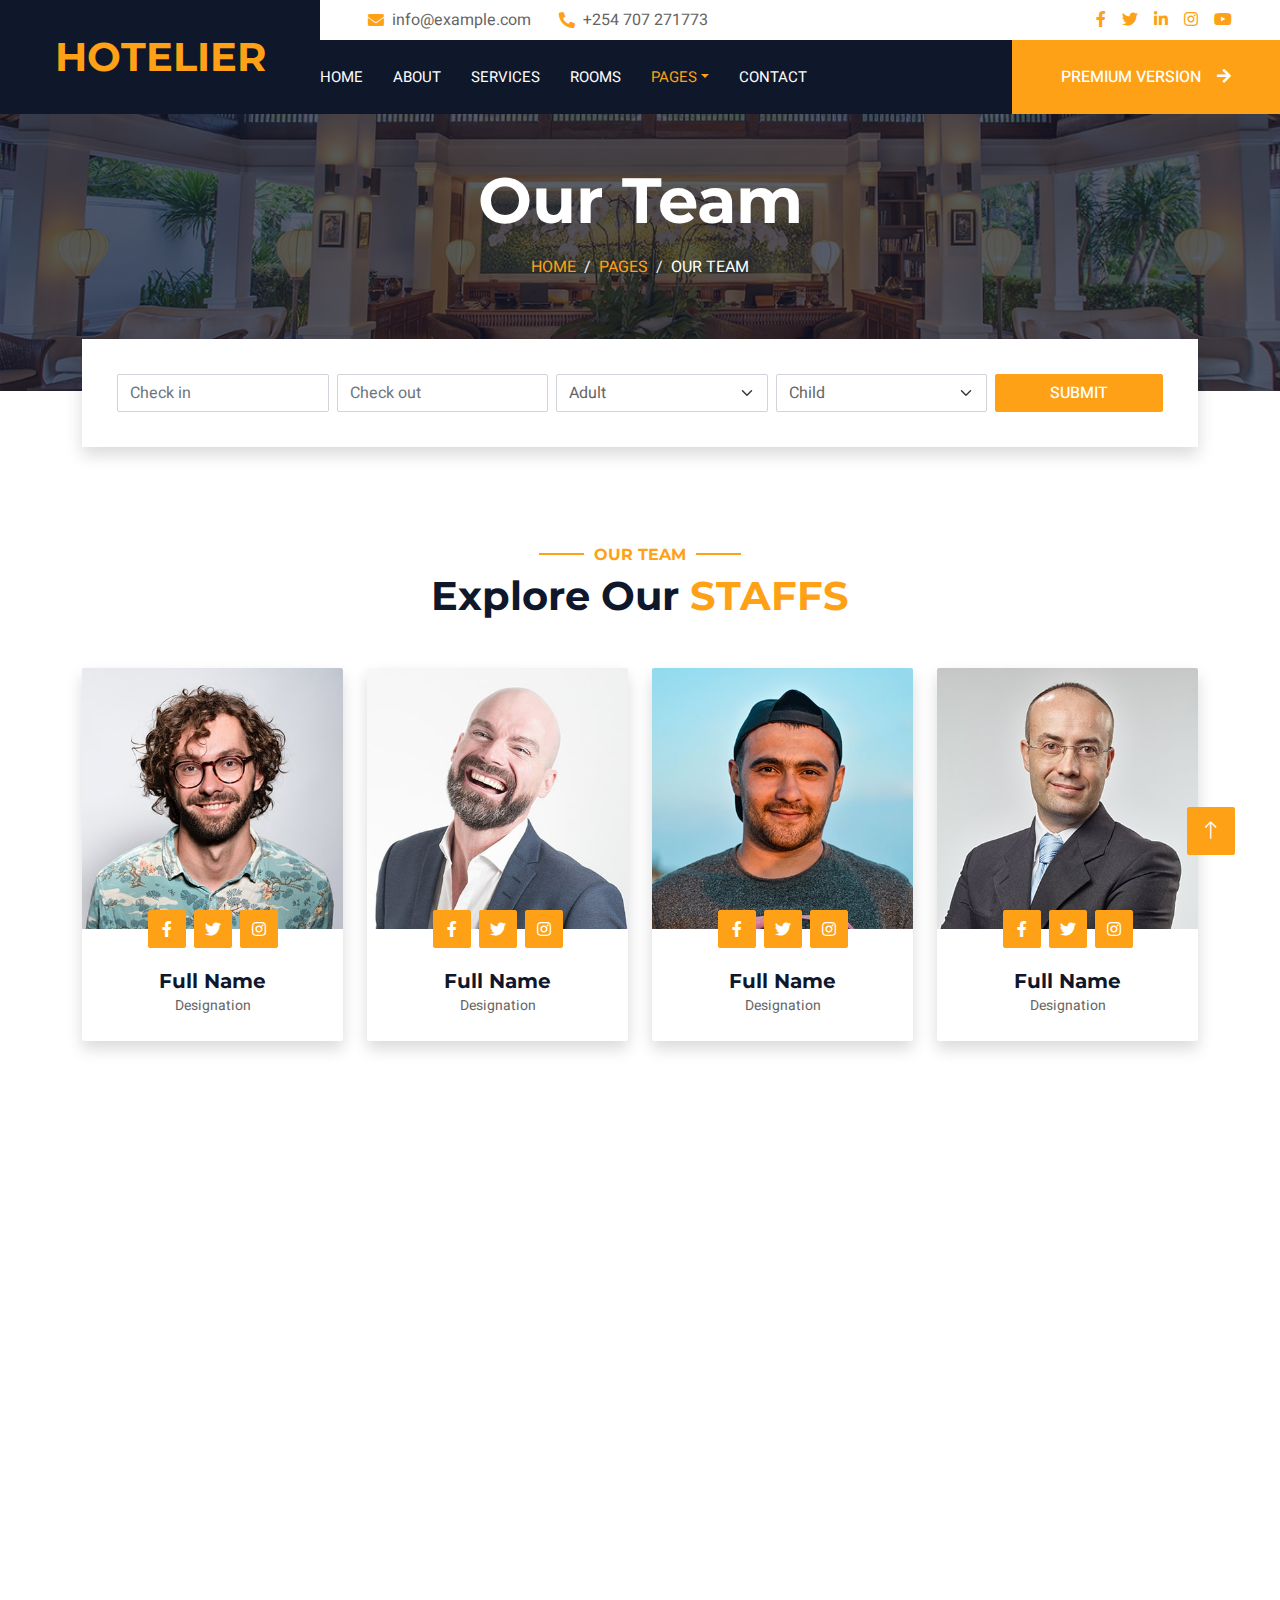
<file: team.html>
<!DOCTYPE html>
<html lang="en">

<head>
    <meta charset="utf-8">
    <title>Hotelier - Hotel HTML Template</title>
    <meta content="width=device-width, initial-scale=1.0" name="viewport">
    <meta content="" name="keywords">
    <meta content="" name="description">

    <!-- Favicon -->
    <link href="img/favicon.ico" rel="icon">

    <!-- Google Web Fonts -->
    <link rel="preconnect" href="https://fonts.googleapis.com">
    <link rel="preconnect" href="https://fonts.gstatic.com" crossorigin>
    <link href="https://fonts.googleapis.com/css2?family=Heebo:wght@400;500;600;700&family=Montserrat:wght@400;500;600;700&display=swap" rel="stylesheet">  

    <!-- Icon Font Stylesheet -->
    <link href="https://cdnjs.cloudflare.com/ajax/libs/font-awesome/5.10.0/css/all.min.css" rel="stylesheet">
    <link href="https://cdn.jsdelivr.net/npm/bootstrap-icons@1.4.1/font/bootstrap-icons.css" rel="stylesheet">

    <!-- Libraries Stylesheet -->
    <link href="lib/animate/animate.min.css" rel="stylesheet">
    <link href="lib/owlcarousel/assets/owl.carousel.min.css" rel="stylesheet">
    <link href="lib/tempusdominus/css/tempusdominus-bootstrap-4.min.css" rel="stylesheet" />

    <!-- Customized Bootstrap Stylesheet -->
    <link href="css/bootstrap.min.css" rel="stylesheet">

    <!-- Template Stylesheet -->
    <link href="css/style.css" rel="stylesheet">
</head>

<body>
    <div class="container-xxl bg-white p-0">
        <!-- Spinner Start -->
        <div id="spinner" class="show bg-white position-fixed translate-middle w-100 vh-100 top-50 start-50 d-flex align-items-center justify-content-center">
            <div class="spinner-border text-primary" style="width: 3rem; height: 3rem;" role="status">
                <span class="sr-only">Loading...</span>
            </div>
        </div>
        <!-- Spinner End -->

        <!-- Header Start -->
        <div class="container-fluid bg-dark px-0">
            <div class="row gx-0">
                <div class="col-lg-3 bg-dark d-none d-lg-block">
                    <a href="index.html" class="navbar-brand w-100 h-100 m-0 p-0 d-flex align-items-center justify-content-center">
                        <h1 class="m-0 text-primary text-uppercase">Hotelier</h1>
                    </a>
                </div>
                <div class="col-lg-9">
                    <div class="row gx-0 bg-white d-none d-lg-flex">
                        <div class="col-lg-7 px-5 text-start">
                            <div class="h-100 d-inline-flex align-items-center py-2 me-4">
                                <i class="fa fa-envelope text-primary me-2"></i>
                                <p class="mb-0">info@example.com</p>
                            </div>
                            <div class="h-100 d-inline-flex align-items-center py-2">
                                <i class="fa fa-phone-alt text-primary me-2"></i>
                                <p class="mb-0">+254 707 271773</p>
                            </div>
                        </div>
                        <div class="col-lg-5 px-5 text-end">
                            <div class="d-inline-flex align-items-center py-2">
                                <a class="me-3" href=""><i class="fab fa-facebook-f"></i></a>
                                <a class="me-3" href=""><i class="fab fa-twitter"></i></a>
                                <a class="me-3" href=""><i class="fab fa-linkedin-in"></i></a>
                                <a class="me-3" href=""><i class="fab fa-instagram"></i></a>
                                <a class="" href=""><i class="fab fa-youtube"></i></a>
                            </div>
                        </div>
                    </div>
                    <nav class="navbar navbar-expand-lg bg-dark navbar-dark p-3 p-lg-0">
                        <a href="index.html" class="navbar-brand d-block d-lg-none">
                            <h1 class="m-0 text-primary text-uppercase">Hotelier</h1>
                        </a>
                        <button type="button" class="navbar-toggler" data-bs-toggle="collapse" data-bs-target="#navbarCollapse">
                            <span class="navbar-toggler-icon"></span>
                        </button>
                        <div class="collapse navbar-collapse justify-content-between" id="navbarCollapse">
                            <div class="navbar-nav mr-auto py-0">
                                <a href="index.html" class="nav-item nav-link">Home</a>
                                <a href="about.html" class="nav-item nav-link">About</a>
                                <a href="service.html" class="nav-item nav-link">Services</a>
                                <a href="room.html" class="nav-item nav-link">Rooms</a>
                                <div class="nav-item dropdown">
                                    <a href="#" class="nav-link dropdown-toggle active" data-bs-toggle="dropdown">Pages</a>
                                    <div class="dropdown-menu rounded-0 m-0">
                                        <a href="booking.html" class="dropdown-item">Booking</a>
                                        <a href="team.html" class="dropdown-item active">Our Team</a>
                                        <a href="testimonial.html" class="dropdown-item">Testimonial</a>
                                    </div>
                                </div>
                                <a href="contact.html" class="nav-item nav-link">Contact</a>
                            </div>
                            <a href="https://htmlcodex.com/hotel-html-template-pro" class="btn btn-primary rounded-0 py-4 px-md-5 d-none d-lg-block">Premium Version<i class="fa fa-arrow-right ms-3"></i></a>
                        </div>
                    </nav>
                </div>
            </div>
        </div>
        <!-- Header End -->


        <!-- Page Header Start -->
        <div class="container-fluid page-header mb-5 p-0" style="background-image: url(img/carousel-1.jpg);">
            <div class="container-fluid page-header-inner py-5">
                <div class="container text-center pb-5">
                    <h1 class="display-3 text-white mb-3 animated slideInDown">Our Team</h1>
                    <nav aria-label="breadcrumb">
                        <ol class="breadcrumb justify-content-center text-uppercase">
                            <li class="breadcrumb-item"><a href="#">Home</a></li>
                            <li class="breadcrumb-item"><a href="#">Pages</a></li>
                            <li class="breadcrumb-item text-white active" aria-current="page">Our Team</li>
                        </ol>
                    </nav>
                </div>
            </div>
        </div>
        <!-- Page Header End -->


        <!-- Booking Start -->
        <div class="container-fluid booking pb-5 wow fadeIn" data-wow-delay="0.1s">
            <div class="container">
                <div class="bg-white shadow" style="padding: 35px;">
                    <div class="row g-2">
                        <div class="col-md-10">
                            <div class="row g-2">
                                <div class="col-md-3">
                                    <div class="date" id="date1" data-target-input="nearest">
                                        <input type="text" class="form-control datetimepicker-input"
                                            placeholder="Check in" data-target="#date1" data-toggle="datetimepicker" />
                                    </div>
                                </div>
                                <div class="col-md-3">
                                    <div class="date" id="date2" data-target-input="nearest">
                                        <input type="text" class="form-control datetimepicker-input" placeholder="Check out" data-target="#date2" data-toggle="datetimepicker"/>
                                    </div>
                                </div>
                                <div class="col-md-3">
                                    <select class="form-select">
                                        <option selected>Adult</option>
                                        <option value="1">Adult 1</option>
                                        <option value="2">Adult 2</option>
                                        <option value="3">Adult 3</option>
                                    </select>
                                </div>
                                <div class="col-md-3">
                                    <select class="form-select">
                                        <option selected>Child</option>
                                        <option value="1">Child 1</option>
                                        <option value="2">Child 2</option>
                                        <option value="3">Child 3</option>
                                    </select>
                                </div>
                            </div>
                        </div>
                        <div class="col-md-2">
                            <button class="btn btn-primary w-100">Submit</button>
                        </div>
                    </div>
                </div>
            </div>
        </div>
        <!-- Booking End -->


        <!-- Team Start -->
        <div class="container-xxl py-5">
            <div class="container">
                <div class="text-center wow fadeInUp" data-wow-delay="0.1s">
                    <h6 class="section-title text-center text-primary text-uppercase">Our Team</h6>
                    <h1 class="mb-5">Explore Our <span class="text-primary text-uppercase">Staffs</span></h1>
                </div>
                <div class="row g-4">
                    <div class="col-lg-3 col-md-6 wow fadeInUp" data-wow-delay="0.1s">
                        <div class="rounded shadow overflow-hidden">
                            <div class="position-relative">
                                <img class="img-fluid" src="img/team-1.jpg" alt="">
                                <div class="position-absolute start-50 top-100 translate-middle d-flex align-items-center">
                                    <a class="btn btn-square btn-primary mx-1" href=""><i class="fab fa-facebook-f"></i></a>
                                    <a class="btn btn-square btn-primary mx-1" href=""><i class="fab fa-twitter"></i></a>
                                    <a class="btn btn-square btn-primary mx-1" href=""><i class="fab fa-instagram"></i></a>
                                </div>
                            </div>
                            <div class="text-center p-4 mt-3">
                                <h5 class="fw-bold mb-0">Full Name</h5>
                                <small>Designation</small>
                            </div>
                        </div>
                    </div>
                    <div class="col-lg-3 col-md-6 wow fadeInUp" data-wow-delay="0.3s">
                        <div class="rounded shadow overflow-hidden">
                            <div class="position-relative">
                                <img class="img-fluid" src="img/team-2.jpg" alt="">
                                <div class="position-absolute start-50 top-100 translate-middle d-flex align-items-center">
                                    <a class="btn btn-square btn-primary mx-1" href=""><i class="fab fa-facebook-f"></i></a>
                                    <a class="btn btn-square btn-primary mx-1" href=""><i class="fab fa-twitter"></i></a>
                                    <a class="btn btn-square btn-primary mx-1" href=""><i class="fab fa-instagram"></i></a>
                                </div>
                            </div>
                            <div class="text-center p-4 mt-3">
                                <h5 class="fw-bold mb-0">Full Name</h5>
                                <small>Designation</small>
                            </div>
                        </div>
                    </div>
                    <div class="col-lg-3 col-md-6 wow fadeInUp" data-wow-delay="0.5s">
                        <div class="rounded shadow overflow-hidden">
                            <div class="position-relative">
                                <img class="img-fluid" src="img/team-3.jpg" alt="">
                                <div class="position-absolute start-50 top-100 translate-middle d-flex align-items-center">
                                    <a class="btn btn-square btn-primary mx-1" href=""><i class="fab fa-facebook-f"></i></a>
                                    <a class="btn btn-square btn-primary mx-1" href=""><i class="fab fa-twitter"></i></a>
                                    <a class="btn btn-square btn-primary mx-1" href=""><i class="fab fa-instagram"></i></a>
                                </div>
                            </div>
                            <div class="text-center p-4 mt-3">
                                <h5 class="fw-bold mb-0">Full Name</h5>
                                <small>Designation</small>
                            </div>
                        </div>
                    </div>
                    <div class="col-lg-3 col-md-6 wow fadeInUp" data-wow-delay="0.7s">
                        <div class="rounded shadow overflow-hidden">
                            <div class="position-relative">
                                <img class="img-fluid" src="img/team-4.jpg" alt="">
                                <div class="position-absolute start-50 top-100 translate-middle d-flex align-items-center">
                                    <a class="btn btn-square btn-primary mx-1" href=""><i class="fab fa-facebook-f"></i></a>
                                    <a class="btn btn-square btn-primary mx-1" href=""><i class="fab fa-twitter"></i></a>
                                    <a class="btn btn-square btn-primary mx-1" href=""><i class="fab fa-instagram"></i></a>
                                </div>
                            </div>
                            <div class="text-center p-4 mt-3">
                                <h5 class="fw-bold mb-0">Full Name</h5>
                                <small>Designation</small>
                            </div>
                        </div>
                    </div>
                    <div class="col-lg-3 col-md-6 wow fadeInUp" data-wow-delay="0.1s">
                        <div class="rounded shadow overflow-hidden">
                            <div class="position-relative">
                                <img class="img-fluid" src="img/team-2.jpg" alt="">
                                <div class="position-absolute start-50 top-100 translate-middle d-flex align-items-center">
                                    <a class="btn btn-square btn-primary mx-1" href=""><i class="fab fa-facebook-f"></i></a>
                                    <a class="btn btn-square btn-primary mx-1" href=""><i class="fab fa-twitter"></i></a>
                                    <a class="btn btn-square btn-primary mx-1" href=""><i class="fab fa-instagram"></i></a>
                                </div>
                            </div>
                            <div class="text-center p-4 mt-3">
                                <h5 class="fw-bold mb-0">Full Name</h5>
                                <small>Designation</small>
                            </div>
                        </div>
                    </div>
                    <div class="col-lg-3 col-md-6 wow fadeInUp" data-wow-delay="0.3s">
                        <div class="rounded shadow overflow-hidden">
                            <div class="position-relative">
                                <img class="img-fluid" src="img/team-3.jpg" alt="">
                                <div class="position-absolute start-50 top-100 translate-middle d-flex align-items-center">
                                    <a class="btn btn-square btn-primary mx-1" href=""><i class="fab fa-facebook-f"></i></a>
                                    <a class="btn btn-square btn-primary mx-1" href=""><i class="fab fa-twitter"></i></a>
                                    <a class="btn btn-square btn-primary mx-1" href=""><i class="fab fa-instagram"></i></a>
                                </div>
                            </div>
                            <div class="text-center p-4 mt-3">
                                <h5 class="fw-bold mb-0">Full Name</h5>
                                <small>Designation</small>
                            </div>
                        </div>
                    </div>
                    <div class="col-lg-3 col-md-6 wow fadeInUp" data-wow-delay="0.5s">
                        <div class="rounded shadow overflow-hidden">
                            <div class="position-relative">
                                <img class="img-fluid" src="img/team-4.jpg" alt="">
                                <div class="position-absolute start-50 top-100 translate-middle d-flex align-items-center">
                                    <a class="btn btn-square btn-primary mx-1" href=""><i class="fab fa-facebook-f"></i></a>
                                    <a class="btn btn-square btn-primary mx-1" href=""><i class="fab fa-twitter"></i></a>
                                    <a class="btn btn-square btn-primary mx-1" href=""><i class="fab fa-instagram"></i></a>
                                </div>
                            </div>
                            <div class="text-center p-4 mt-3">
                                <h5 class="fw-bold mb-0">Full Name</h5>
                                <small>Designation</small>
                            </div>
                        </div>
                    </div>
                    <div class="col-lg-3 col-md-6 wow fadeInUp" data-wow-delay="0.7s">
                        <div class="rounded shadow overflow-hidden">
                            <div class="position-relative">
                                <img class="img-fluid" src="img/team-1.jpg" alt="">
                                <div class="position-absolute start-50 top-100 translate-middle d-flex align-items-center">
                                    <a class="btn btn-square btn-primary mx-1" href=""><i class="fab fa-facebook-f"></i></a>
                                    <a class="btn btn-square btn-primary mx-1" href=""><i class="fab fa-twitter"></i></a>
                                    <a class="btn btn-square btn-primary mx-1" href=""><i class="fab fa-instagram"></i></a>
                                </div>
                            </div>
                            <div class="text-center p-4 mt-3">
                                <h5 class="fw-bold mb-0">Full Name</h5>
                                <small>Designation</small>
                            </div>
                        </div>
                    </div>
                </div>
            </div>
        </div>
        <!-- Team End -->


        <!-- Newsletter Start -->
        <div class="container newsletter mt-5 wow fadeIn" data-wow-delay="0.1s">
            <div class="row justify-content-center">
                <div class="col-lg-10 border rounded p-1">
                    <div class="border rounded text-center p-1">
                        <div class="bg-white rounded text-center p-5">
                            <h4 class="mb-4">Subscribe Our <span class="text-primary text-uppercase">Newsletter</span></h4>
                            <div class="position-relative mx-auto" style="max-width: 400px;">
                                <input class="form-control w-100 py-3 ps-4 pe-5" type="text" placeholder="Enter your email">
                                <button type="button" class="btn btn-primary py-2 px-3 position-absolute top-0 end-0 mt-2 me-2">Submit</button>
                            </div>
                        </div>
                    </div>
                </div>
            </div>
        </div>
        <!-- Newsletter Start -->
        

        <!-- Footer Start -->
        <div class="container-fluid bg-dark text-light footer wow fadeIn" data-wow-delay="0.1s">
            <div class="container pb-5">
                <div class="row g-5">
                    <div class="col-md-6 col-lg-4">
                        <div class="bg-primary rounded p-4">
                            <a href="index.html"><h1 class="text-white text-uppercase mb-3">Hotelier</h1></a>
                            <p class="text-white mb-0">
								Download <a class="text-dark fw-medium" href="https://htmlcodex.com/hotel-html-template-pro">Hotelier – Premium Version</a>, build a professional website for your hotel business and grab the attention of new visitors upon your site’s launch.
							</p>
                        </div>
                    </div>
                    <div class="col-md-6 col-lg-3">
                        <h6 class="section-title text-start text-primary text-uppercase mb-4">Contact</h6>
                        <p class="mb-2"><i class="fa fa-map-marker-alt me-3"></i>Mlolongo Gosip Stage, Nairobi</p>
                        <p class="mb-2"><i class="fa fa-phone-alt me-3"></i>+254 707 2717730</p>
                        <p class="mb-2"><i class="fa fa-envelope me-3"></i>info@example.com</p>
                        <div class="d-flex pt-2">
                            <a class="btn btn-outline-light btn-social" href=""><i class="fab fa-twitter"></i></a>
                            <a class="btn btn-outline-light btn-social" href=""><i class="fab fa-facebook-f"></i></a>
                            <a class="btn btn-outline-light btn-social" href=""><i class="fab fa-youtube"></i></a>
                            <a class="btn btn-outline-light btn-social" href=""><i class="fab fa-linkedin-in"></i></a>
                        </div>
                    </div>
                    <div class="col-lg-5 col-md-12">
                        <div class="row gy-5 g-4">
                            <div class="col-md-6">
                                <h6 class="section-title text-start text-primary text-uppercase mb-4">Company</h6>
                                <a class="btn btn-link" href="">About Us</a>
                                <a class="btn btn-link" href="">Contact Us</a>
                                <a class="btn btn-link" href="">Privacy Policy</a>
                                <a class="btn btn-link" href="">Terms & Condition</a>
                                <a class="btn btn-link" href="">Support</a>
                            </div>
                            <div class="col-md-6">
                                <h6 class="section-title text-start text-primary text-uppercase mb-4">Services</h6>
                                <a class="btn btn-link" href="">Food & Restaurant</a>
                                <a class="btn btn-link" href="">Spa & Fitness</a>
                                <a class="btn btn-link" href="">Sports & Gaming</a>
                                <a class="btn btn-link" href="">Event & Party</a>
                                <a class="btn btn-link" href="">GYM & Yoga</a>
                            </div>
                        </div>
                    </div>
                </div>
            </div>
            <div class="container">
                <div class="copyright">
                    <div class="row">
                        <div class="col-md-6 text-center text-md-start mb-3 mb-md-0">
                            &copy; <a class="border-bottom" href="#">Your Site Name</a>, All Right Reserved. 
							
							<!--/*** This template is free as long as you keep the footer author’s credit link/attribution link/backlink. If you'd like to use the template without the footer author’s credit link/attribution link/backlink, you can purchase the Credit Removal License from "https://htmlcodex.com/credit-removal". Thank you for your support. ***/-->
							Designed By <a class="border-bottom" href="https://htmlcodex.com">HTML Codex</a>
                        </div>
                        <div class="col-md-6 text-center text-md-end">
                            <div class="footer-menu">
                                <a href="">Home</a>
                                <a href="">Cookies</a>
                                <a href="">Help</a>
                                <a href="">FQAs</a>
                            </div>
                        </div>
                    </div>
                </div>
            </div>
        </div>
        <!-- Footer End -->


        <!-- Back to Top -->
        <a href="#" class="btn btn-lg btn-primary btn-lg-square back-to-top"><i class="bi bi-arrow-up"></i></a>
    </div>

    <!-- JavaScript Libraries -->
    <script src="https://code.jquery.com/jquery-3.4.1.min.js"></script>
    <script src="https://cdn.jsdelivr.net/npm/bootstrap@5.0.0/dist/js/bootstrap.bundle.min.js"></script>
    <script src="lib/wow/wow.min.js"></script>
    <script src="lib/easing/easing.min.js"></script>
    <script src="lib/waypoints/waypoints.min.js"></script>
    <script src="lib/counterup/counterup.min.js"></script>
    <script src="lib/owlcarousel/owl.carousel.min.js"></script>
    <script src="lib/tempusdominus/js/moment.min.js"></script>
    <script src="lib/tempusdominus/js/moment-timezone.min.js"></script>
    <script src="lib/tempusdominus/js/tempusdominus-bootstrap-4.min.js"></script>

    <!-- Template Javascript -->
    <script src="js/main.js"></script>
</body>

</html>
</file>
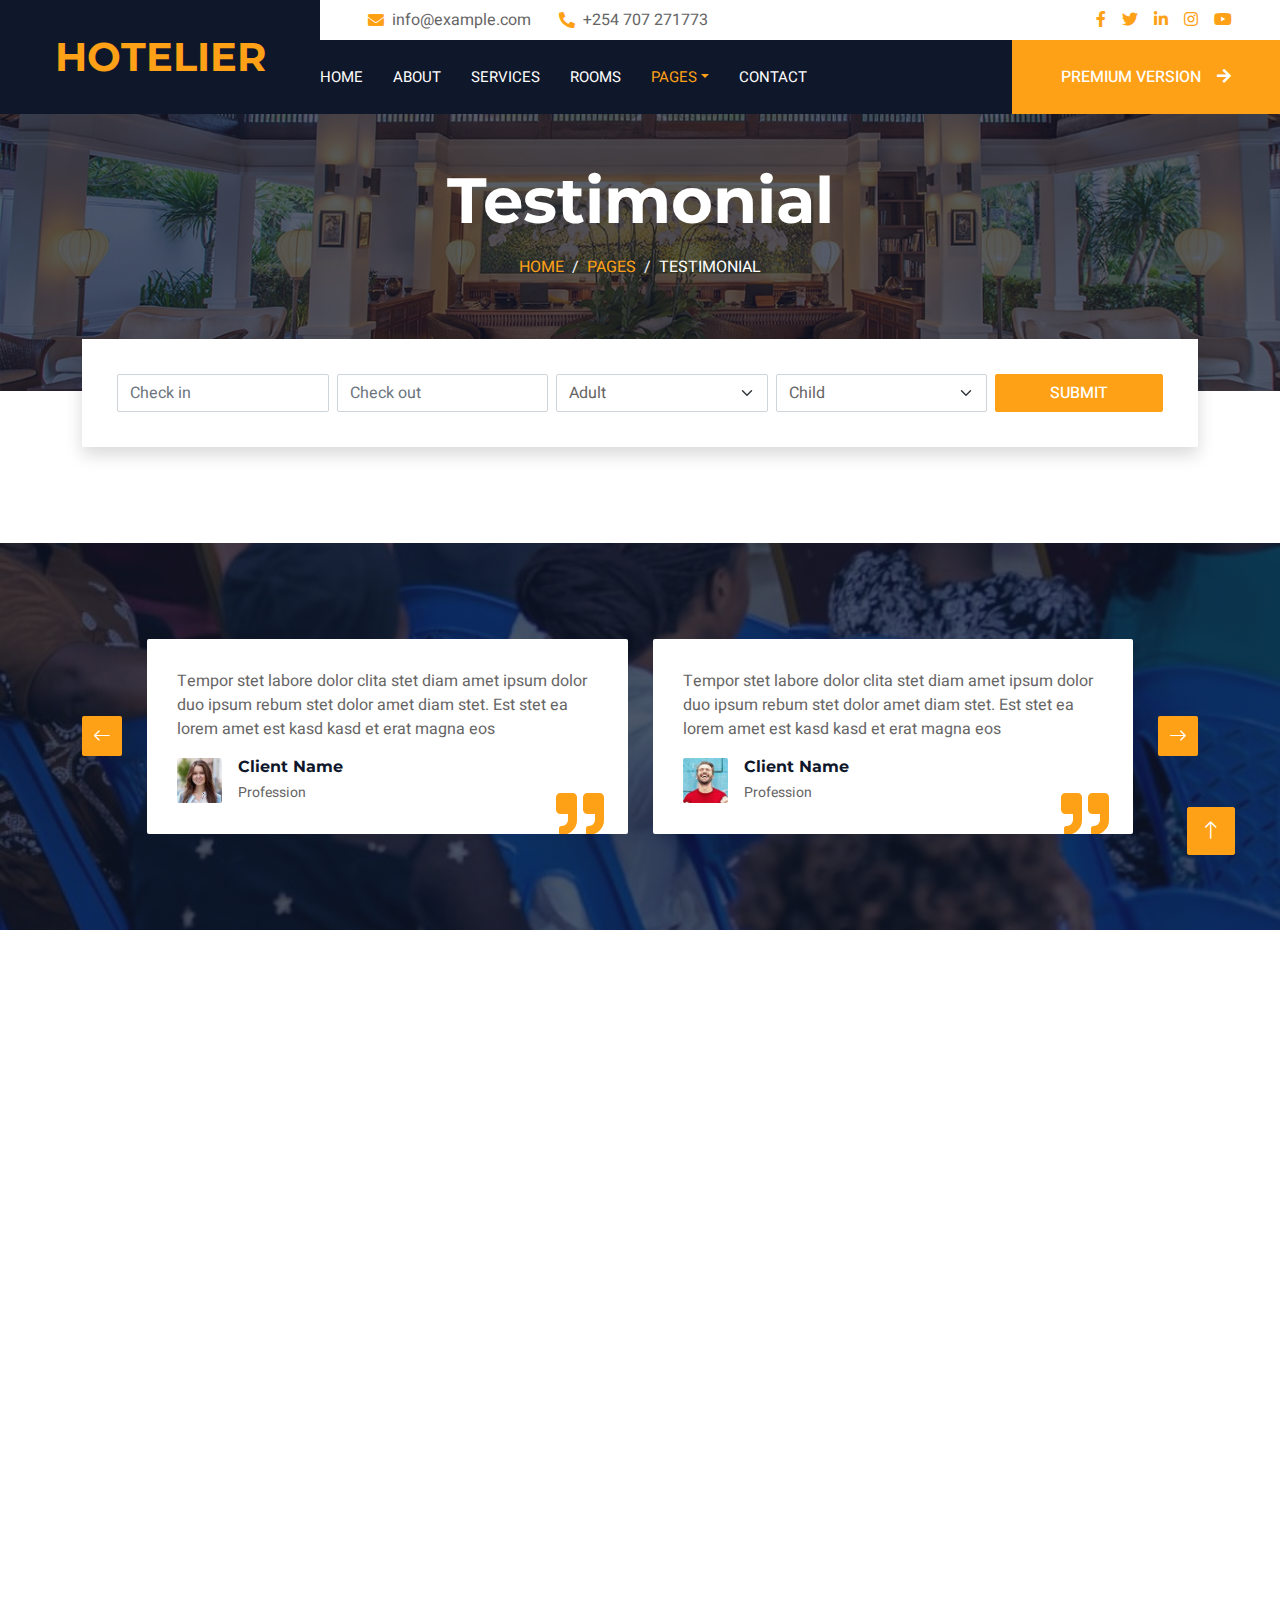
<file: testimonial.html>
<!DOCTYPE html>
<html lang="en">

<head>
    <meta charset="utf-8">
    <title>Hotelier - Hotel HTML Template</title>
    <meta content="width=device-width, initial-scale=1.0" name="viewport">
    <meta content="" name="keywords">
    <meta content="" name="description">

    <!-- Favicon -->
    <link href="img/favicon.ico" rel="icon">

    <!-- Google Web Fonts -->
    <link rel="preconnect" href="https://fonts.googleapis.com">
    <link rel="preconnect" href="https://fonts.gstatic.com" crossorigin>
    <link href="https://fonts.googleapis.com/css2?family=Heebo:wght@400;500;600;700&family=Montserrat:wght@400;500;600;700&display=swap" rel="stylesheet">  

    <!-- Icon Font Stylesheet -->
    <link href="https://cdnjs.cloudflare.com/ajax/libs/font-awesome/5.10.0/css/all.min.css" rel="stylesheet">
    <link href="https://cdn.jsdelivr.net/npm/bootstrap-icons@1.4.1/font/bootstrap-icons.css" rel="stylesheet">

    <!-- Libraries Stylesheet -->
    <link href="lib/animate/animate.min.css" rel="stylesheet">
    <link href="lib/owlcarousel/assets/owl.carousel.min.css" rel="stylesheet">
    <link href="lib/tempusdominus/css/tempusdominus-bootstrap-4.min.css" rel="stylesheet" />

    <!-- Customized Bootstrap Stylesheet -->
    <link href="css/bootstrap.min.css" rel="stylesheet">

    <!-- Template Stylesheet -->
    <link href="css/style.css" rel="stylesheet">
</head>

<body>
    <div class="container-xxl bg-white p-0">
        <!-- Spinner Start -->
        <div id="spinner" class="show bg-white position-fixed translate-middle w-100 vh-100 top-50 start-50 d-flex align-items-center justify-content-center">
            <div class="spinner-border text-primary" style="width: 3rem; height: 3rem;" role="status">
                <span class="sr-only">Loading...</span>
            </div>
        </div>
        <!-- Spinner End -->

        <!-- Header Start -->
        <div class="container-fluid bg-dark px-0">
            <div class="row gx-0">
                <div class="col-lg-3 bg-dark d-none d-lg-block">
                    <a href="index.html" class="navbar-brand w-100 h-100 m-0 p-0 d-flex align-items-center justify-content-center">
                        <h1 class="m-0 text-primary text-uppercase">Hotelier</h1>
                    </a>
                </div>
                <div class="col-lg-9">
                    <div class="row gx-0 bg-white d-none d-lg-flex">
                        <div class="col-lg-7 px-5 text-start">
                            <div class="h-100 d-inline-flex align-items-center py-2 me-4">
                                <i class="fa fa-envelope text-primary me-2"></i>
                                <p class="mb-0">info@example.com</p>
                            </div>
                            <div class="h-100 d-inline-flex align-items-center py-2">
                                <i class="fa fa-phone-alt text-primary me-2"></i>
                                <p class="mb-0">+254 707 271773</p>
                            </div>
                        </div>
                        <div class="col-lg-5 px-5 text-end">
                            <div class="d-inline-flex align-items-center py-2">
                                <a class="me-3" href=""><i class="fab fa-facebook-f"></i></a>
                                <a class="me-3" href=""><i class="fab fa-twitter"></i></a>
                                <a class="me-3" href=""><i class="fab fa-linkedin-in"></i></a>
                                <a class="me-3" href=""><i class="fab fa-instagram"></i></a>
                                <a class="" href=""><i class="fab fa-youtube"></i></a>
                            </div>
                        </div>
                    </div>
                    <nav class="navbar navbar-expand-lg bg-dark navbar-dark p-3 p-lg-0">
                        <a href="index.html" class="navbar-brand d-block d-lg-none">
                            <h1 class="m-0 text-primary text-uppercase">Hotelier</h1>
                        </a>
                        <button type="button" class="navbar-toggler" data-bs-toggle="collapse" data-bs-target="#navbarCollapse">
                            <span class="navbar-toggler-icon"></span>
                        </button>
                        <div class="collapse navbar-collapse justify-content-between" id="navbarCollapse">
                            <div class="navbar-nav mr-auto py-0">
                                <a href="index.html" class="nav-item nav-link">Home</a>
                                <a href="about.html" class="nav-item nav-link">About</a>
                                <a href="service.html" class="nav-item nav-link">Services</a>
                                <a href="room.html" class="nav-item nav-link">Rooms</a>
                                <div class="nav-item dropdown">
                                    <a href="#" class="nav-link dropdown-toggle active" data-bs-toggle="dropdown">Pages</a>
                                    <div class="dropdown-menu rounded-0 m-0">
                                        <a href="booking.html" class="dropdown-item">Booking</a>
                                        <a href="team.html" class="dropdown-item">Our Team</a>
                                        <a href="testimonial.html" class="dropdown-item active">Testimonial</a>
                                    </div>
                                </div>
                                <a href="contact.html" class="nav-item nav-link">Contact</a>
                            </div>
                            <a href="https://htmlcodex.com/hotel-html-template-pro" class="btn btn-primary rounded-0 py-4 px-md-5 d-none d-lg-block">Premium Version<i class="fa fa-arrow-right ms-3"></i></a>
                        </div>
                    </nav>
                </div>
            </div>
        </div>
        <!-- Header End -->


        <!-- Page Header Start -->
        <div class="container-fluid page-header mb-5 p-0" style="background-image: url(img/carousel-1.jpg);">
            <div class="container-fluid page-header-inner py-5">
                <div class="container text-center pb-5">
                    <h1 class="display-3 text-white mb-3 animated slideInDown">Testimonial</h1>
                    <nav aria-label="breadcrumb">
                        <ol class="breadcrumb justify-content-center text-uppercase">
                            <li class="breadcrumb-item"><a href="#">Home</a></li>
                            <li class="breadcrumb-item"><a href="#">Pages</a></li>
                            <li class="breadcrumb-item text-white active" aria-current="page">Testimonial</li>
                        </ol>
                    </nav>
                </div>
            </div>
        </div>
        <!-- Page Header End -->


        <!-- Booking Start -->
        <div class="container-fluid booking pb-5 wow fadeIn" data-wow-delay="0.1s">
            <div class="container">
                <div class="bg-white shadow" style="padding: 35px;">
                    <div class="row g-2">
                        <div class="col-md-10">
                            <div class="row g-2">
                                <div class="col-md-3">
                                    <div class="date" id="date1" data-target-input="nearest">
                                        <input type="text" class="form-control datetimepicker-input"
                                            placeholder="Check in" data-target="#date1" data-toggle="datetimepicker" />
                                    </div>
                                </div>
                                <div class="col-md-3">
                                    <div class="date" id="date2" data-target-input="nearest">
                                        <input type="text" class="form-control datetimepicker-input" placeholder="Check out" data-target="#date2" data-toggle="datetimepicker"/>
                                    </div>
                                </div>
                                <div class="col-md-3">
                                    <select class="form-select">
                                        <option selected>Adult</option>
                                        <option value="1">Adult 1</option>
                                        <option value="2">Adult 2</option>
                                        <option value="3">Adult 3</option>
                                    </select>
                                </div>
                                <div class="col-md-3">
                                    <select class="form-select">
                                        <option selected>Child</option>
                                        <option value="1">Child 1</option>
                                        <option value="2">Child 2</option>
                                        <option value="3">Child 3</option>
                                    </select>
                                </div>
                            </div>
                        </div>
                        <div class="col-md-2">
                            <button class="btn btn-primary w-100">Submit</button>
                        </div>
                    </div>
                </div>
            </div>
        </div>
        <!-- Booking End -->


        <!-- Testimonial Start -->
        <div class="container-xxl testimonial mt-5 py-5 bg-dark wow zoomIn" data-wow-delay="0.1s" style="margin-bottom: 90px;">
            <div class="container">
                <div class="owl-carousel testimonial-carousel py-5">
                    <div class="testimonial-item position-relative bg-white rounded overflow-hidden">
                        <p>Tempor stet labore dolor clita stet diam amet ipsum dolor duo ipsum rebum stet dolor amet diam stet. Est stet ea lorem amet est kasd kasd et erat magna eos</p>
                        <div class="d-flex align-items-center">
                            <img class="img-fluid flex-shrink-0 rounded" src="img/testimonial-1.jpg" style="width: 45px; height: 45px;">
                            <div class="ps-3">
                                <h6 class="fw-bold mb-1">Client Name</h6>
                                <small>Profession</small>
                            </div>
                        </div>
                        <i class="fa fa-quote-right fa-3x text-primary position-absolute end-0 bottom-0 me-4 mb-n1"></i>
                    </div>
                    <div class="testimonial-item position-relative bg-white rounded overflow-hidden">
                        <p>Tempor stet labore dolor clita stet diam amet ipsum dolor duo ipsum rebum stet dolor amet diam stet. Est stet ea lorem amet est kasd kasd et erat magna eos</p>
                        <div class="d-flex align-items-center">
                            <img class="img-fluid flex-shrink-0 rounded" src="img/testimonial-2.jpg" style="width: 45px; height: 45px;">
                            <div class="ps-3">
                                <h6 class="fw-bold mb-1">Client Name</h6>
                                <small>Profession</small>
                            </div>
                        </div>
                        <i class="fa fa-quote-right fa-3x text-primary position-absolute end-0 bottom-0 me-4 mb-n1"></i>
                    </div>
                    <div class="testimonial-item position-relative bg-white rounded overflow-hidden">
                        <p>Tempor stet labore dolor clita stet diam amet ipsum dolor duo ipsum rebum stet dolor amet diam stet. Est stet ea lorem amet est kasd kasd et erat magna eos</p>
                        <div class="d-flex align-items-center">
                            <img class="img-fluid flex-shrink-0 rounded" src="img/testimonial-3.jpg" style="width: 45px; height: 45px;">
                            <div class="ps-3">
                                <h6 class="fw-bold mb-1">Client Name</h6>
                                <small>Profession</small>
                            </div>
                        </div>
                        <i class="fa fa-quote-right fa-3x text-primary position-absolute end-0 bottom-0 me-4 mb-n1"></i>
                    </div>
                </div>
            </div>
        </div>
        <!-- Testimonial End -->


        <!-- Newsletter Start -->
        <div class="container newsletter mt-5 wow fadeIn" data-wow-delay="0.1s">
            <div class="row justify-content-center">
                <div class="col-lg-10 border rounded p-1">
                    <div class="border rounded text-center p-1">
                        <div class="bg-white rounded text-center p-5">
                            <h4 class="mb-4">Subscribe Our <span class="text-primary text-uppercase">Newsletter</span></h4>
                            <div class="position-relative mx-auto" style="max-width: 400px;">
                                <input class="form-control w-100 py-3 ps-4 pe-5" type="text" placeholder="Enter your email">
                                <button type="button" class="btn btn-primary py-2 px-3 position-absolute top-0 end-0 mt-2 me-2">Submit</button>
                            </div>
                        </div>
                    </div>
                </div>
            </div>
        </div>
        <!-- Newsletter Start -->
        

        <!-- Footer Start -->
        <div class="container-fluid bg-dark text-light footer wow fadeIn" data-wow-delay="0.1s">
            <div class="container pb-5">
                <div class="row g-5">
                    <div class="col-md-6 col-lg-4">
                        <div class="bg-primary rounded p-4">
                            <a href="index.html"><h1 class="text-white text-uppercase mb-3">Hotelier</h1></a>
                            <p class="text-white mb-0">
								Download <a class="text-dark fw-medium" href="https://htmlcodex.com/hotel-html-template-pro">Hotelier – Premium Version</a>, build a professional website for your hotel business and grab the attention of new visitors upon your site’s launch.
							</p>
                        </div>
                    </div>
                    <div class="col-md-6 col-lg-3">
                        <h6 class="section-title text-start text-primary text-uppercase mb-4">Contact</h6>
                        <p class="mb-2"><i class="fa fa-map-marker-alt me-3"></i>Mlolongo Gosip Stage, Nairobi</p>
                        <p class="mb-2"><i class="fa fa-phone-alt me-3"></i>+254 707 2717730</p>
                        <p class="mb-2"><i class="fa fa-envelope me-3"></i>info@example.com</p>
                        <div class="d-flex pt-2">
                            <a class="btn btn-outline-light btn-social" href=""><i class="fab fa-twitter"></i></a>
                            <a class="btn btn-outline-light btn-social" href=""><i class="fab fa-facebook-f"></i></a>
                            <a class="btn btn-outline-light btn-social" href=""><i class="fab fa-youtube"></i></a>
                            <a class="btn btn-outline-light btn-social" href=""><i class="fab fa-linkedin-in"></i></a>
                        </div>
                    </div>
                    <div class="col-lg-5 col-md-12">
                        <div class="row gy-5 g-4">
                            <div class="col-md-6">
                                <h6 class="section-title text-start text-primary text-uppercase mb-4">Company</h6>
                                <a class="btn btn-link" href="">About Us</a>
                                <a class="btn btn-link" href="">Contact Us</a>
                                <a class="btn btn-link" href="">Privacy Policy</a>
                                <a class="btn btn-link" href="">Terms & Condition</a>
                                <a class="btn btn-link" href="">Support</a>
                            </div>
                            <div class="col-md-6">
                                <h6 class="section-title text-start text-primary text-uppercase mb-4">Services</h6>
                                <a class="btn btn-link" href="">Food & Restaurant</a>
                                <a class="btn btn-link" href="">Spa & Fitness</a>
                                <a class="btn btn-link" href="">Sports & Gaming</a>
                                <a class="btn btn-link" href="">Event & Party</a>
                                <a class="btn btn-link" href="">GYM & Yoga</a>
                            </div>
                        </div>
                    </div>
                </div>
            </div>
            <div class="container">
                <div class="copyright">
                    <div class="row">
                        <div class="col-md-6 text-center text-md-start mb-3 mb-md-0">
                            &copy; <a class="border-bottom" href="#">Your Site Name</a>, All Right Reserved. 
							
							<!--/*** This template is free as long as you keep the footer author’s credit link/attribution link/backlink. If you'd like to use the template without the footer author’s credit link/attribution link/backlink, you can purchase the Credit Removal License from "https://htmlcodex.com/credit-removal". Thank you for your support. ***/-->
							Designed By <a class="border-bottom" href="https://htmlcodex.com">HTML Codex</a>
                        </div>
                        <div class="col-md-6 text-center text-md-end">
                            <div class="footer-menu">
                                <a href="">Home</a>
                                <a href="">Cookies</a>
                                <a href="">Help</a>
                                <a href="">FQAs</a>
                            </div>
                        </div>
                    </div>
                </div>
            </div>
        </div>
        <!-- Footer End -->


        <!-- Back to Top -->
        <a href="#" class="btn btn-lg btn-primary btn-lg-square back-to-top"><i class="bi bi-arrow-up"></i></a>
    </div>

    <!-- JavaScript Libraries -->
    <script src="https://code.jquery.com/jquery-3.4.1.min.js"></script>
    <script src="https://cdn.jsdelivr.net/npm/bootstrap@5.0.0/dist/js/bootstrap.bundle.min.js"></script>
    <script src="lib/wow/wow.min.js"></script>
    <script src="lib/easing/easing.min.js"></script>
    <script src="lib/waypoints/waypoints.min.js"></script>
    <script src="lib/counterup/counterup.min.js"></script>
    <script src="lib/owlcarousel/owl.carousel.min.js"></script>
    <script src="lib/tempusdominus/js/moment.min.js"></script>
    <script src="lib/tempusdominus/js/moment-timezone.min.js"></script>
    <script src="lib/tempusdominus/js/tempusdominus-bootstrap-4.min.js"></script>

    <!-- Template Javascript -->
    <script src="js/main.js"></script>
</body>

</html>
</file>
<file: css/style.css>
/********** Template CSS **********/
:root {
    --primary: #FEA116;
    --light: #F1F8FF;
    --dark: #0F172B;
}

.fw-medium {
    font-weight: 500 !important;
}

.fw-semi-bold {
    font-weight: 600 !important;
}

.back-to-top {
    position: fixed;
    display: none;
    right: 45px;
    bottom: 45px;
    z-index: 99;
}


/*** Spinner ***/
#spinner {
    opacity: 0;
    visibility: hidden;
    transition: opacity .5s ease-out, visibility 0s linear .5s;
    z-index: 99999;
}

#spinner.show {
    transition: opacity .5s ease-out, visibility 0s linear 0s;
    visibility: visible;
    opacity: 1;
}


/*** Button ***/
.btn {
    font-weight: 500;
    text-transform: uppercase;
    transition: .5s;
}

.btn.btn-primary,
.btn.btn-secondary {
    color: #FFFFFF;
}

.btn-square {
    width: 38px;
    height: 38px;
}

.btn-sm-square {
    width: 32px;
    height: 32px;
}

.btn-lg-square {
    width: 48px;
    height: 48px;
}

.btn-square,
.btn-sm-square,
.btn-lg-square {
    padding: 0;
    display: flex;
    align-items: center;
    justify-content: center;
    font-weight: normal;
    border-radius: 2px;
}


/*** Navbar ***/
.navbar-dark .navbar-nav .nav-link {
    margin-right: 30px;
    padding: 25px 0;
    color: #FFFFFF;
    font-size: 15px;
    text-transform: uppercase;
    outline: none;
}

.navbar-dark .navbar-nav .nav-link:hover,
.navbar-dark .navbar-nav .nav-link.active {
    color: var(--primary);
}

@media (max-width: 991.98px) {
    .navbar-dark .navbar-nav .nav-link  {
        margin-right: 0;
        padding: 10px 0;
    }
}


/*** Header ***/
.carousel-caption {
    top: 0;
    left: 0;
    right: 0;
    bottom: 0;
    /* background: rgba(15, 23, 43, .7); */
    z-index: 1;
}

.carousel-control-prev,
.carousel-control-next {
    width: 10%;
}

.carousel-control-prev-icon,
.carousel-control-next-icon {
    width: 3rem;
    height: 3rem;
}

@media (max-width: 768px) {
    #header-carousel .carousel-item {
        position: relative;
        min-height: 248px;
    }
    
    #header-carousel .carousel-item img {
        position: absolute;
        width: 100%;
        height: 100%;
        object-fit: cover;
    }
}

.page-header {
    background-position: center center;
    background-repeat: no-repeat;
    background-size: cover;
}

.page-header-inner {
    background: rgba(15, 23, 43, .7);
}

.breadcrumb-item + .breadcrumb-item::before {
    color: var(--light);
}

.booking {
    position: relative;
    margin-top: -100px !important;
    z-index: 1;
}


/*** Section Title ***/
.section-title {
    position: relative;
    display: inline-block;
}

.section-title::before {
    position: absolute;
    content: "";
    width: 45px;
    height: 2px;
    top: 50%;
    left: -55px;
    margin-top: -1px;
    background: var(--primary);
}

.section-title::after {
    position: absolute;
    content: "";
    width: 45px;
    height: 2px;
    top: 50%;
    right: -55px;
    margin-top: -1px;
    background: var(--primary);
}

.section-title.text-start::before,
.section-title.text-end::after {
    display: none;
}


/*** Service ***/
.service-item {
    height: 320px;
    padding: 30px;
    display: flex;
    flex-direction: column;
    justify-content: center;
    text-align: center;
    background: #FFFFFF;
    box-shadow: 0 0 45px rgba(0, 0, 0, .08);
    transition: .5s;
}

.service-item:hover {
    background: var(--primary);
}

.service-item .service-icon {
    margin: 0 auto 30px auto;
    width: 65px;
    height: 65px;
    transition: .5s;
}

.service-item i,
.service-item h5,
.service-item p {
    transition: .5s;
}

.service-item:hover i,
.service-item:hover h5,
.service-item:hover p {
    color: #FFFFFF !important;
}


/*** Youtube Video ***/
.video {
    position: relative;
    height: 100%;
    min-height: 500px;
    background: linear-gradient(rgba(15, 23, 43, .1), rgba(15, 23, 43, .1)), url(../img/g.jpeg);
    background-position: center center;
    background-repeat: no-repeat;
    background-size: cover;
}

.video .btn-play {
    position: absolute;
    z-index: 3;
    top: 50%;
    left: 50%;
    transform: translateX(-50%) translateY(-50%);
    box-sizing: content-box;
    display: block;
    width: 32px;
    height: 44px;
    border-radius: 50%;
    border: none;
    outline: none;
    padding: 18px 20px 18px 28px;
}

.video .btn-play:before {
    content: "";
    position: absolute;
    z-index: 0;
    left: 50%;
    top: 50%;
    transform: translateX(-50%) translateY(-50%);
    display: block;
    width: 100px;
    height: 100px;
    background: var(--primary);
    border-radius: 50%;
    animation: pulse-border 1500ms ease-out infinite;
}

.video .btn-play:after {
    content: "";
    position: absolute;
    z-index: 1;
    left: 50%;
    top: 50%;
    transform: translateX(-50%) translateY(-50%);
    display: block;
    width: 100px;
    height: 100px;
    background: var(--primary);
    border-radius: 50%;
    transition: all 200ms;
}

.video .btn-play img {
    position: relative;
    z-index: 3;
    max-width: 100%;
    width: auto;
    height: auto;
}

.video .btn-play span {
    display: block;
    position: relative;
    z-index: 3;
    width: 0;
    height: 0;
    border-left: 32px solid var(--dark);
    border-top: 22px solid transparent;
    border-bottom: 22px solid transparent;
}

@keyframes pulse-border {
    0% {
        transform: translateX(-50%) translateY(-50%) translateZ(0) scale(1);
        opacity: 1;
    }

    100% {
        transform: translateX(-50%) translateY(-50%) translateZ(0) scale(1.5);
        opacity: 0;
    }
}

#videoModal {
    z-index: 99999;
}

#videoModal .modal-dialog {
    position: relative;
    max-width: 800px;
    margin: 60px auto 0 auto;
}

#videoModal .modal-body {
    position: relative;
    padding: 0px;
}

#videoModal .close {
    position: absolute;
    width: 30px;
    height: 30px;
    right: 0px;
    top: -30px;
    z-index: 999;
    font-size: 30px;
    font-weight: normal;
    color: #FFFFFF;
    background: #000000;
    opacity: 1;
}


/*** Testimonial ***/
.testimonial {
    background: linear-gradient(rgba(15, 23, 43, .7), rgba(15, 23, 43, .7)), url(../img/g4.jpeg);
    background-position: center center;
    background-repeat: no-repeat;
    background-size: cover;
}

.testimonial-carousel {
    padding-left: 65px;
    padding-right: 65px;
}

.testimonial-carousel .testimonial-item {
    padding: 30px;
}

.testimonial-carousel .owl-nav {
    position: absolute;
    width: 100%;
    height: 40px;
    top: calc(50% - 20px);
    left: 0;
    display: flex;
    justify-content: space-between;
    z-index: 1;
}

.testimonial-carousel .owl-nav .owl-prev,
.testimonial-carousel .owl-nav .owl-next {
    position: relative;
    width: 40px;
    height: 40px;
    display: flex;
    align-items: center;
    justify-content: center;
    color: #FFFFFF;
    background: var(--primary);
    border-radius: 2px;
    font-size: 18px;
    transition: .5s;
}

.testimonial-carousel .owl-nav .owl-prev:hover,
.testimonial-carousel .owl-nav .owl-next:hover {
    color: var(--primary);
    background: #FFFFFF;
}


/*** Team ***/
.team-item,
.team-item .bg-primary,
.team-item .bg-primary i {
    transition: .5s;
}

.team-item:hover {
    border-color: var(--secondary) !important;
}

.team-item:hover .bg-primary {
    background: var(--secondary) !important;
}

.team-item:hover .bg-primary i {
    color: var(--secondary) !important;
}


/*** Footer ***/
.newsletter {
    position: relative;
    z-index: 1;
}

.footer {
    position: relative;
    margin-top: -110px;
    padding-top: 180px;
}

.footer .btn.btn-social {
    margin-right: 5px;
    width: 35px;
    height: 35px;
    display: flex;
    align-items: center;
    justify-content: center;
    color: var(--light);
    border: 1px solid #FFFFFF;
    border-radius: 35px;
    transition: .3s;
}

.footer .btn.btn-social:hover {
    color: var(--primary);
}

.footer .btn.btn-link {
    display: block;
    margin-bottom: 5px;
    padding: 0;
    text-align: left;
    color: #FFFFFF;
    font-size: 15px;
    font-weight: normal;
    text-transform: capitalize;
    transition: .3s;
}

.footer .btn.btn-link::before {
    position: relative;
    content: "\f105";
    font-family: "Font Awesome 5 Free";
    font-weight: 900;
    margin-right: 10px;
}

.footer .btn.btn-link:hover {
    letter-spacing: 1px;
    box-shadow: none;
}

.footer .copyright {
    padding: 25px 0;
    font-size: 15px;
    border-top: 1px solid rgba(256, 256, 256, .1);
}

.footer .copyright a {
    color: var(--light);
}

.footer .footer-menu a {
    margin-right: 15px;
    padding-right: 15px;
    border-right: 1px solid rgba(255, 255, 255, .3);
}

.footer .footer-menu a:last-child {
    margin-right: 0;
    padding-right: 0;
    border-right: none;
}
</file>
